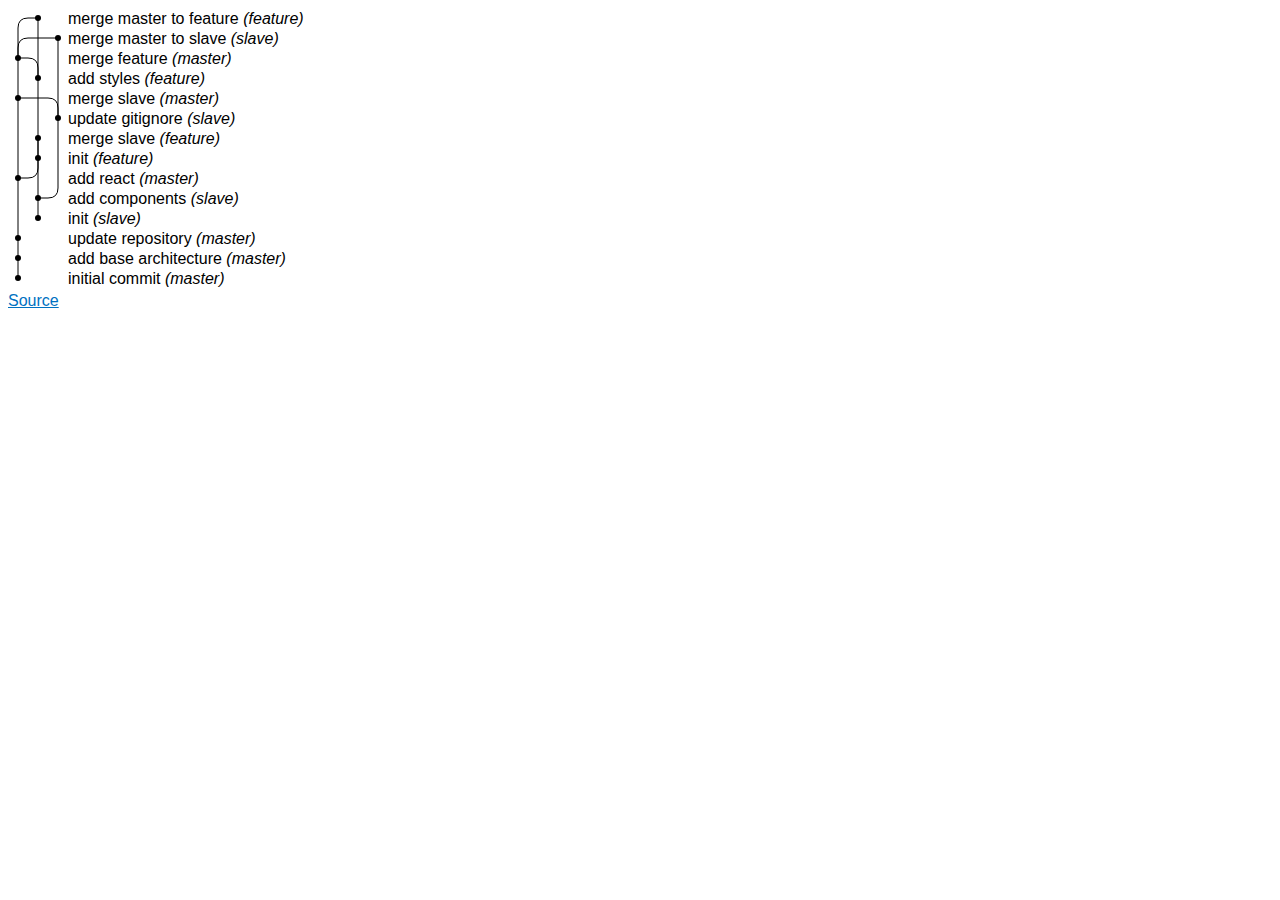
<file: Example/wwwroot/index.html>
<!DOCTYPE html>
<html lang="en">

<head>
    <meta charset="utf-8" />
    <meta name="viewport" content="width=device-width, initial-scale=1.0, maximum-scale=1.0, user-scalable=no" />
    <title>Example</title>
    <base href="/" />
    <link href="app.css" rel="stylesheet" />
    <link href="Example.styles.css" rel="stylesheet" />
</head>

<body>
    <div id="app">
        <svg class="loading-progress">
            <circle r="40%" cx="50%" cy="50%" />
            <circle r="40%" cx="50%" cy="50%" />
        </svg>
        <div class="loading-progress-text"></div>
    </div>

    <div id="blazor-error-ui">
        An unhandled error has occurred.
        <a href="" class="reload">Reload</a>
        <a class="dismiss">🗙</a>
    </div>
    <script src="_framework/blazor.webassembly.js"></script>
</body>

</html>
</file>
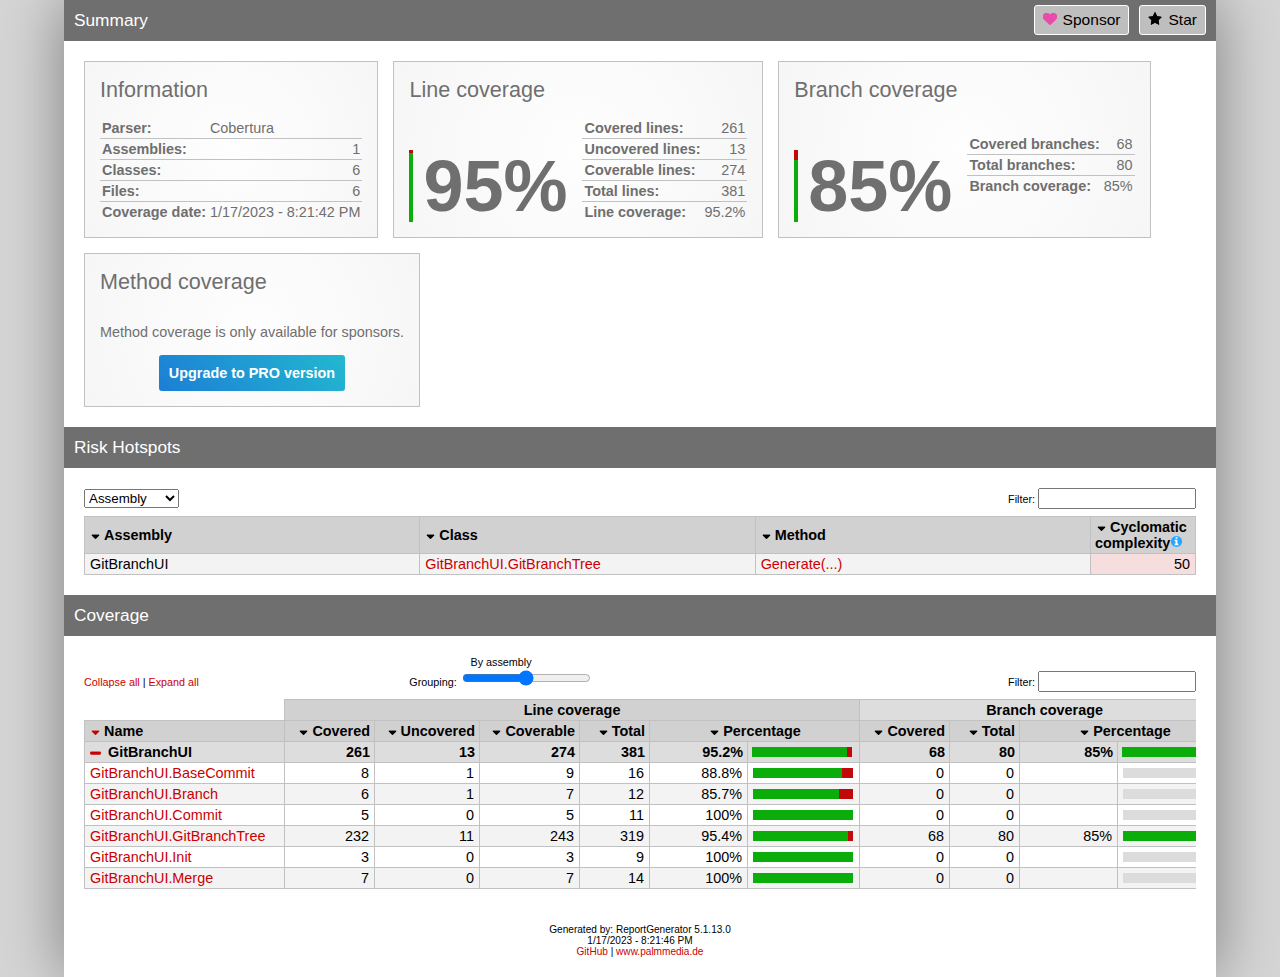
<file: GitBranchUI.Tests/coveragereport/index.htm>
<!DOCTYPE html>
<html>
<head>
<meta charset="utf-8" />
<meta name="viewport" content="width=device-width, initial-scale=1.0" />
<meta http-equiv="X-UA-Compatible" content="IE=EDGE,chrome=1" />
<link href="[data-uri]" rel="icon" type="image/x-icon" />
<title>Summary - Coverage Report</title>
<link rel="stylesheet" type="text/css" href="report.css" />
</head><body><div class="container"><div class="containerleft">
<h1>Summary<a class="button" href="https://github.com/danielpalme/ReportGenerator" title="Star on GitHub"><i class="icon-star"></i>Star</a><a class="button" href="https://github.com/sponsors/danielpalme" title="Become a sponsor"><i class="icon-sponsor"></i>Sponsor</a></h1>
<div class="card-group">
<div class="card">
<div class="card-header">Information</div>
<div class="card-body">
<div class="table">
<table>
<tr>
<th>Parser:</th>
<td class="limit-width " title="Cobertura">Cobertura</td>
</tr>
<tr>
<th>Assemblies:</th>
<td class="limit-width right" title="1">1</td>
</tr>
<tr>
<th>Classes:</th>
<td class="limit-width right" title="6">6</td>
</tr>
<tr>
<th>Files:</th>
<td class="limit-width right" title="6">6</td>
</tr>
<tr>
<th>Coverage date:</th>
<td class="limit-width " title="1/17/2023 - 8:21:42 PM">1/17/2023 - 8:21:42 PM</td>
</tr>
</table>
</div>
</div>
</div>
<div class="card">
<div class="card-header">Line coverage</div>
<div class="card-body">
<div class="large cardpercentagebar cardpercentagebar5">95%</div>
<div class="table">
<table>
<tr>
<th>Covered lines:</th>
<td class="limit-width right" title="261">261</td>
</tr>
<tr>
<th>Uncovered lines:</th>
<td class="limit-width right" title="13">13</td>
</tr>
<tr>
<th>Coverable lines:</th>
<td class="limit-width right" title="274">274</td>
</tr>
<tr>
<th>Total lines:</th>
<td class="limit-width right" title="381">381</td>
</tr>
<tr>
<th>Line coverage:</th>
<td class="limit-width right" title="261 of 274">95.2%</td>
</tr>
</table>
</div>
</div>
</div>
<div class="card">
<div class="card-header">Branch coverage</div>
<div class="card-body">
<div class="large cardpercentagebar cardpercentagebar15">85%</div>
<div class="table">
<table>
<tr>
<th>Covered branches:</th>
<td class="limit-width right" title="68">68</td>
</tr>
<tr>
<th>Total branches:</th>
<td class="limit-width right" title="80">80</td>
</tr>
<tr>
<th>Branch coverage:</th>
<td class="limit-width right" title="68 of 80">85%</td>
</tr>
</table>
</div>
</div>
</div>
<div class="card">
<div class="card-header">Method coverage</div>
<div class="card-body">
<div class="center">
<p>Method coverage is only available for sponsors.</p>
<a class="pro-button" href="https://reportgenerator.io/pro" target="_blank">Upgrade to PRO version</a>
</div>
</div>
</div>
</div>
<h1>Risk Hotspots</h1>
<risk-hotspots>
<div class="table-responsive">
<table class="overview table-fixed stripped">
<colgroup>
<col />
<col />
<col />
<col class="column105" />
</colgroup>
<thead><tr><th>Assembly</th>
<th>Class</th>
<th>Method</th>
<th>Cyclomatic complexity <a href="https://en.wikipedia.org/wiki/Cyclomatic_complexity"><i class="icon-info-circled"></i></a></th>
</tr></thead>
<tbody>
<tr>
<td>GitBranchUI</td>
<td><a href="GitBranchUI_GitBranchTree.html">GitBranchUI.GitBranchTree</a></td>
<td title="Generate(System.Collections.Generic.IEnumerable`1&lt;GitBranchUI.BaseCommit&gt;)"><a href="GitBranchUI_GitBranchTree.html#file0_line108">Generate(...)</a></td><td class="lightred right">50</td>
</tr>
</tbody>
</table>
</div>
</risk-hotspots>
<h1>Coverage</h1>
<coverage-info>
<div class="table-responsive">
<table class="overview table-fixed stripped">
<colgroup>
<col class="column-min-200" />
<col class="column90" />
<col class="column105" />
<col class="column100" />
<col class="column70" />
<col class="column60" />
<col class="column112" />
<col class="column90" />
<col class="column70" />
<col class="column60" />
<col class="column112" />
</colgroup>
<thead>
<tr class="header"><th></th><th colspan="6" class="center">Line coverage</th><th colspan="4" class="center">Branch coverage</th></tr>
<tr><th>Name</th><th class="right">Covered</th><th class="right">Uncovered</th><th class="right">Coverable</th><th class="right">Total</th><th class="center" colspan="2">Percentage</th><th class="right">Covered</th><th class="right">Total</th><th class="center" colspan="2">Percentage</th></tr></thead>
<tbody>
<tr><th>GitBranchUI</th><th class="right">261</th><th class="right">13</th><th class="right">274</th><th class="right">381</th><th title="LineCoverage: 261/274" class="right">95.2%</th><th><table class="coverage"><tr><td class="green covered95">&nbsp;</td><td class="red covered5">&nbsp;</td></tr></table></th><th class="right">68</th><th class="right">80</th><th class="right" title="68/80">85%</th><th><table class="coverage"><tr><td class="green covered85">&nbsp;</td><td class="red covered15">&nbsp;</td></tr></table></th></tr>
<tr><td><a href="GitBranchUI_BaseCommit.html">GitBranchUI.BaseCommit</a></td><td class="right">8</td><td class="right">1</td><td class="right">9</td><td class="right">16</td><td title="LineCoverage: 8/9" class="right">88.8%</td><td><table class="coverage"><tr><td class="green covered89">&nbsp;</td><td class="red covered11">&nbsp;</td></tr></table></td><td class="right">0</td><td class="right">0</td><td class="right" title="-"></td><td><table class="coverage"><tr><td class="gray covered100">&nbsp;</td></tr></table></td></tr>
<tr><td><a href="GitBranchUI_Branch.html">GitBranchUI.Branch</a></td><td class="right">6</td><td class="right">1</td><td class="right">7</td><td class="right">12</td><td title="LineCoverage: 6/7" class="right">85.7%</td><td><table class="coverage"><tr><td class="green covered86">&nbsp;</td><td class="red covered14">&nbsp;</td></tr></table></td><td class="right">0</td><td class="right">0</td><td class="right" title="-"></td><td><table class="coverage"><tr><td class="gray covered100">&nbsp;</td></tr></table></td></tr>
<tr><td><a href="GitBranchUI_Commit.html">GitBranchUI.Commit</a></td><td class="right">5</td><td class="right">0</td><td class="right">5</td><td class="right">11</td><td title="LineCoverage: 5/5" class="right">100%</td><td><table class="coverage"><tr><td class="green covered100">&nbsp;</td></tr></table></td><td class="right">0</td><td class="right">0</td><td class="right" title="-"></td><td><table class="coverage"><tr><td class="gray covered100">&nbsp;</td></tr></table></td></tr>
<tr><td><a href="GitBranchUI_GitBranchTree.html">GitBranchUI.GitBranchTree</a></td><td class="right">232</td><td class="right">11</td><td class="right">243</td><td class="right">319</td><td title="LineCoverage: 232/243" class="right">95.4%</td><td><table class="coverage"><tr><td class="green covered95">&nbsp;</td><td class="red covered5">&nbsp;</td></tr></table></td><td class="right">68</td><td class="right">80</td><td class="right" title="68/80">85%</td><td><table class="coverage"><tr><td class="green covered85">&nbsp;</td><td class="red covered15">&nbsp;</td></tr></table></td></tr>
<tr><td><a href="GitBranchUI_Init.html">GitBranchUI.Init</a></td><td class="right">3</td><td class="right">0</td><td class="right">3</td><td class="right">9</td><td title="LineCoverage: 3/3" class="right">100%</td><td><table class="coverage"><tr><td class="green covered100">&nbsp;</td></tr></table></td><td class="right">0</td><td class="right">0</td><td class="right" title="-"></td><td><table class="coverage"><tr><td class="gray covered100">&nbsp;</td></tr></table></td></tr>
<tr><td><a href="GitBranchUI_Merge.html">GitBranchUI.Merge</a></td><td class="right">7</td><td class="right">0</td><td class="right">7</td><td class="right">14</td><td title="LineCoverage: 7/7" class="right">100%</td><td><table class="coverage"><tr><td class="green covered100">&nbsp;</td></tr></table></td><td class="right">0</td><td class="right">0</td><td class="right" title="-"></td><td><table class="coverage"><tr><td class="gray covered100">&nbsp;</td></tr></table></td></tr>
</tbody>
</table>
</div>
</coverage-info>
<div class="footer">Generated by: ReportGenerator 5.1.13.0<br />1/17/2023 - 8:21:46 PM<br /><a href="https://github.com/danielpalme/ReportGenerator">GitHub</a> | <a href="http://www.palmmedia.de">www.palmmedia.de</a></div></div></div>
<script type="text/javascript">
/* <![CDATA[ */
(function() {
    var url = window.location.href;
    var startOfQueryString = url.indexOf('?');
    var queryString = startOfQueryString > -1 ? url.substr(startOfQueryString) : '';

    if (startOfQueryString > -1) {
        var i = 0, href= null;
        var css = document.getElementsByTagName('link');

        for (i = 0; i < css.length; i++) {
            if (css[i].getAttribute('rel') !== 'stylesheet') {
            continue;
            }

            href = css[i].getAttribute('href');

            if (href) {
            css[i].setAttribute('href', href + queryString);
            }
        }

        var links = document.getElementsByTagName('a');

        for (i = 0; i < links.length; i++) {
            href = links[i].getAttribute('href');

            if (href
                && !href.startsWith('http://')
                && !href.startsWith('https://')
                && !href.startsWith('#')
                && href.indexOf('?') === -1) {
            links[i].setAttribute('href', href + queryString);
            }
        }
    }

    var newScript = document.createElement('script');
    newScript.src = 'main.js' + queryString;
    document.getElementsByTagName('body')[0].appendChild(newScript);
})();
/* ]]> */ 
</script>
</body></html>
</file>
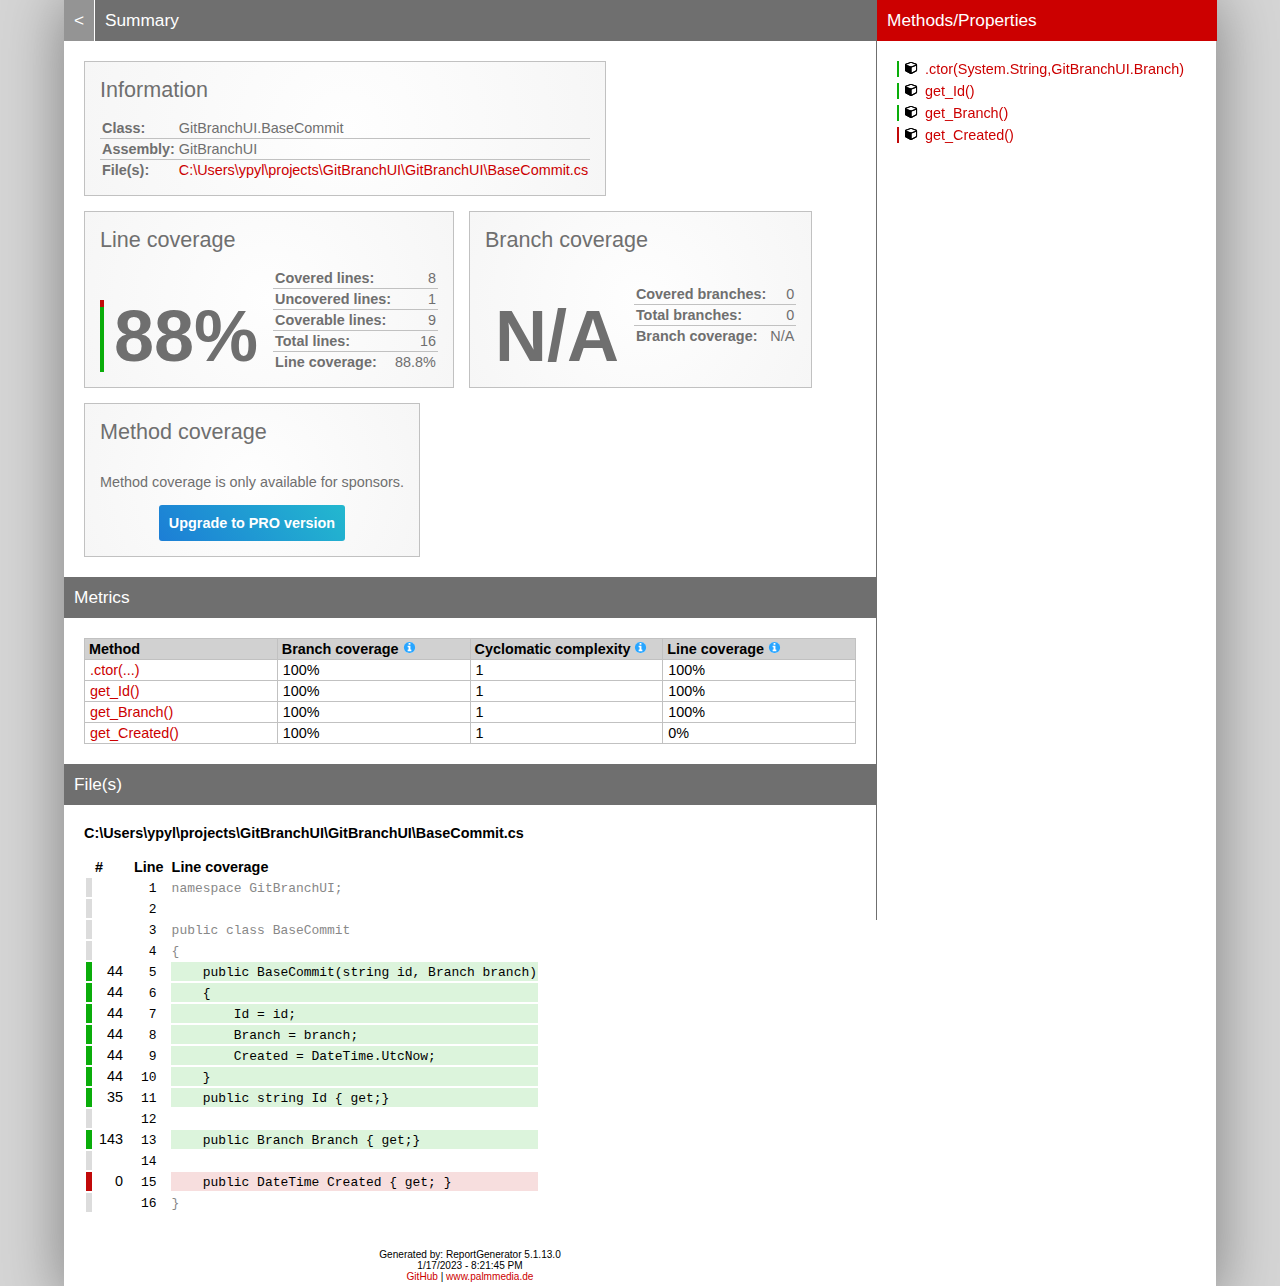
<file: GitBranchUI.Tests/coveragereport/GitBranchUI_BaseCommit.html>
<!DOCTYPE html>
<html>
<head>
<meta charset="utf-8" />
<meta name="viewport" content="width=device-width, initial-scale=1.0" />
<meta http-equiv="X-UA-Compatible" content="IE=EDGE,chrome=1" />
<link href="[data-uri]" rel="icon" type="image/x-icon" />
<title>GitBranchUI.BaseCommit - Coverage Report</title>
<link rel="stylesheet" type="text/css" href="report.css" />
</head><body><div class="container"><div class="containerleft">
<h1><a href="index.html" class="back">&lt;</a> Summary</h1>
<div class="card-group">
<div class="card">
<div class="card-header">Information</div>
<div class="card-body">
<div class="table">
<table>
<tr>
<th>Class:</th>
<td class="limit-width " title="GitBranchUI.BaseCommit">GitBranchUI.BaseCommit</td>
</tr>
<tr>
<th>Assembly:</th>
<td class="limit-width " title="GitBranchUI">GitBranchUI</td>
</tr>
<tr>
<th>File(s):</th>
<td class="overflow-wrap"><a href="#CUsersypylprojectsGitBranchUIGitBranchUIBaseCommitcs" class="navigatetohash">C:\Users\ypyl\projects\GitBranchUI\GitBranchUI\BaseCommit.cs</a></td>
</tr>
</table>
</div>
</div>
</div>
</div>
<div class="card-group">
<div class="card">
<div class="card-header">Line coverage</div>
<div class="card-body">
<div class="large cardpercentagebar cardpercentagebar11">88%</div>
<div class="table">
<table>
<tr>
<th>Covered lines:</th>
<td class="limit-width right" title="8">8</td>
</tr>
<tr>
<th>Uncovered lines:</th>
<td class="limit-width right" title="1">1</td>
</tr>
<tr>
<th>Coverable lines:</th>
<td class="limit-width right" title="9">9</td>
</tr>
<tr>
<th>Total lines:</th>
<td class="limit-width right" title="16">16</td>
</tr>
<tr>
<th>Line coverage:</th>
<td class="limit-width right" title="8 of 9">88.8%</td>
</tr>
</table>
</div>
</div>
</div>
<div class="card">
<div class="card-header">Branch coverage</div>
<div class="card-body">
<div class="large">N/A</div>
<div class="table">
<table>
<tr>
<th>Covered branches:</th>
<td class="limit-width right" title="0">0</td>
</tr>
<tr>
<th>Total branches:</th>
<td class="limit-width right" title="0">0</td>
</tr>
<tr>
<th>Branch coverage:</th>
<td class="limit-width right" title="N/A">N/A</td>
</tr>
</table>
</div>
</div>
</div>
<div class="card">
<div class="card-header">Method coverage</div>
<div class="card-body">
<div class="center">
<p>Method coverage is only available for sponsors.</p>
<a class="pro-button" href="https://reportgenerator.io/pro" target="_blank">Upgrade to PRO version</a>
</div>
</div>
</div>
</div>
<h1>Metrics</h1>
<div class="table-responsive">
<table class="overview table-fixed">
<thead><tr><th>Method</th><th>Branch coverage <a href="https://en.wikipedia.org/wiki/Code_coverage"><i class="icon-info-circled"></i></a></th><th>Cyclomatic complexity <a href="https://en.wikipedia.org/wiki/Cyclomatic_complexity"><i class="icon-info-circled"></i></a></th><th>Line coverage <a href="https://en.wikipedia.org/wiki/Code_coverage"><i class="icon-info-circled"></i></a></th></tr></thead>
<tbody>
<tr><td title=".ctor(System.String,GitBranchUI.Branch)"><a href="#file0_line5" class="navigatetohash">.ctor(...)</a></td><td>100%</td><td>1</td><td>100%</td></tr>
<tr><td title="get_Id()"><a href="#file0_line11" class="navigatetohash">get_Id()</a></td><td>100%</td><td>1</td><td>100%</td></tr>
<tr><td title="get_Branch()"><a href="#file0_line13" class="navigatetohash">get_Branch()</a></td><td>100%</td><td>1</td><td>100%</td></tr>
<tr><td title="get_Created()"><a href="#file0_line15" class="navigatetohash">get_Created()</a></td><td>100%</td><td>1</td><td>0%</td></tr>
</tbody>
</table>
</div>
<h1>File(s)</h1>
<h2 id="CUsersypylprojectsGitBranchUIGitBranchUIBaseCommitcs">C:\Users\ypyl\projects\GitBranchUI\GitBranchUI\BaseCommit.cs</h2>
<div class="table-responsive">
<table class="lineAnalysis">
<thead><tr><th></th><th>#</th><th>Line</th><th></th><th>Line coverage</th></tr></thead>
<tbody>
<tr class="" title="Not coverable" data-coverage="{'AllTestMethods': {'VC': '', 'LVS': 'gray'}}"><td class="gray">&nbsp;</td><td class="leftmargin rightmargin right"></td><td class="rightmargin right"><a id="file0_line1"></a><code>1</code></td><td></td><td class="lightgray"><code>namespace&nbsp;GitBranchUI;</code></td></tr>
<tr class="" title="Not coverable" data-coverage="{'AllTestMethods': {'VC': '', 'LVS': 'gray'}}"><td class="gray">&nbsp;</td><td class="leftmargin rightmargin right"></td><td class="rightmargin right"><a id="file0_line2"></a><code>2</code></td><td></td><td class="lightgray"><code></code></td></tr>
<tr class="" title="Not coverable" data-coverage="{'AllTestMethods': {'VC': '', 'LVS': 'gray'}}"><td class="gray">&nbsp;</td><td class="leftmargin rightmargin right"></td><td class="rightmargin right"><a id="file0_line3"></a><code>3</code></td><td></td><td class="lightgray"><code>public&nbsp;class&nbsp;BaseCommit</code></td></tr>
<tr class="" title="Not coverable" data-coverage="{'AllTestMethods': {'VC': '', 'LVS': 'gray'}}"><td class="gray">&nbsp;</td><td class="leftmargin rightmargin right"></td><td class="rightmargin right"><a id="file0_line4"></a><code>4</code></td><td></td><td class="lightgray"><code>{</code></td></tr>
<tr class="coverableline" title="Covered (44 visits)" data-coverage="{'AllTestMethods': {'VC': '44', 'LVS': 'green'}}"><td class="green">&nbsp;</td><td class="leftmargin rightmargin right">44</td><td class="rightmargin right"><a id="file0_line5"></a><code>5</code></td><td></td><td class="lightgreen"><code>&nbsp;&nbsp;&nbsp;&nbsp;public&nbsp;BaseCommit(string&nbsp;id,&nbsp;Branch&nbsp;branch)</code></td></tr>
<tr class="coverableline" title="Covered (44 visits)" data-coverage="{'AllTestMethods': {'VC': '44', 'LVS': 'green'}}"><td class="green">&nbsp;</td><td class="leftmargin rightmargin right">44</td><td class="rightmargin right"><a id="file0_line6"></a><code>6</code></td><td></td><td class="lightgreen"><code>&nbsp;&nbsp;&nbsp;&nbsp;{</code></td></tr>
<tr class="coverableline" title="Covered (44 visits)" data-coverage="{'AllTestMethods': {'VC': '44', 'LVS': 'green'}}"><td class="green">&nbsp;</td><td class="leftmargin rightmargin right">44</td><td class="rightmargin right"><a id="file0_line7"></a><code>7</code></td><td></td><td class="lightgreen"><code>&nbsp;&nbsp;&nbsp;&nbsp;&nbsp;&nbsp;&nbsp;&nbsp;Id&nbsp;=&nbsp;id;</code></td></tr>
<tr class="coverableline" title="Covered (44 visits)" data-coverage="{'AllTestMethods': {'VC': '44', 'LVS': 'green'}}"><td class="green">&nbsp;</td><td class="leftmargin rightmargin right">44</td><td class="rightmargin right"><a id="file0_line8"></a><code>8</code></td><td></td><td class="lightgreen"><code>&nbsp;&nbsp;&nbsp;&nbsp;&nbsp;&nbsp;&nbsp;&nbsp;Branch&nbsp;=&nbsp;branch;</code></td></tr>
<tr class="coverableline" title="Covered (44 visits)" data-coverage="{'AllTestMethods': {'VC': '44', 'LVS': 'green'}}"><td class="green">&nbsp;</td><td class="leftmargin rightmargin right">44</td><td class="rightmargin right"><a id="file0_line9"></a><code>9</code></td><td></td><td class="lightgreen"><code>&nbsp;&nbsp;&nbsp;&nbsp;&nbsp;&nbsp;&nbsp;&nbsp;Created&nbsp;=&nbsp;DateTime.UtcNow;</code></td></tr>
<tr class="coverableline" title="Covered (44 visits)" data-coverage="{'AllTestMethods': {'VC': '44', 'LVS': 'green'}}"><td class="green">&nbsp;</td><td class="leftmargin rightmargin right">44</td><td class="rightmargin right"><a id="file0_line10"></a><code>10</code></td><td></td><td class="lightgreen"><code>&nbsp;&nbsp;&nbsp;&nbsp;}</code></td></tr>
<tr class="coverableline" title="Covered (35 visits)" data-coverage="{'AllTestMethods': {'VC': '35', 'LVS': 'green'}}"><td class="green">&nbsp;</td><td class="leftmargin rightmargin right">35</td><td class="rightmargin right"><a id="file0_line11"></a><code>11</code></td><td></td><td class="lightgreen"><code>&nbsp;&nbsp;&nbsp;&nbsp;public&nbsp;string&nbsp;Id&nbsp;{&nbsp;get;}</code></td></tr>
<tr class="" title="Not coverable" data-coverage="{'AllTestMethods': {'VC': '', 'LVS': 'gray'}}"><td class="gray">&nbsp;</td><td class="leftmargin rightmargin right"></td><td class="rightmargin right"><a id="file0_line12"></a><code>12</code></td><td></td><td class="lightgray"><code></code></td></tr>
<tr class="coverableline" title="Covered (143 visits)" data-coverage="{'AllTestMethods': {'VC': '143', 'LVS': 'green'}}"><td class="green">&nbsp;</td><td class="leftmargin rightmargin right">143</td><td class="rightmargin right"><a id="file0_line13"></a><code>13</code></td><td></td><td class="lightgreen"><code>&nbsp;&nbsp;&nbsp;&nbsp;public&nbsp;Branch&nbsp;Branch&nbsp;{&nbsp;get;}</code></td></tr>
<tr class="" title="Not coverable" data-coverage="{'AllTestMethods': {'VC': '', 'LVS': 'gray'}}"><td class="gray">&nbsp;</td><td class="leftmargin rightmargin right"></td><td class="rightmargin right"><a id="file0_line14"></a><code>14</code></td><td></td><td class="lightgray"><code></code></td></tr>
<tr class="coverableline" title="Not covered (0 visits)" data-coverage="{'AllTestMethods': {'VC': '0', 'LVS': 'red'}}"><td class="red">&nbsp;</td><td class="leftmargin rightmargin right">0</td><td class="rightmargin right"><a id="file0_line15"></a><code>15</code></td><td></td><td class="lightred"><code>&nbsp;&nbsp;&nbsp;&nbsp;public&nbsp;DateTime&nbsp;Created&nbsp;{&nbsp;get;&nbsp;}</code></td></tr>
<tr class="" title="Not coverable" data-coverage="{'AllTestMethods': {'VC': '', 'LVS': 'gray'}}"><td class="gray">&nbsp;</td><td class="leftmargin rightmargin right"></td><td class="rightmargin right"><a id="file0_line16"></a><code>16</code></td><td></td><td class="lightgray"><code>}</code></td></tr>
</tbody>
</table>
</div>
<div class="footer">Generated by: ReportGenerator 5.1.13.0<br />1/17/2023 - 8:21:45 PM<br /><a href="https://github.com/danielpalme/ReportGenerator">GitHub</a> | <a href="http://www.palmmedia.de">www.palmmedia.de</a></div></div>
<div class="containerright">
<div class="containerrightfixed">
<h1>Methods/Properties</h1>
<a href="#file0_line5" class="navigatetohash percentagebar percentagebar100" title="Line coverage: 100% - .ctor(System.String,GitBranchUI.Branch)"><i class="icon-cube"></i>.ctor(System.String,GitBranchUI.Branch)</a><br />
<a href="#file0_line11" class="navigatetohash percentagebar percentagebar100" title="Line coverage: 100% - get_Id()"><i class="icon-cube"></i>get_Id()</a><br />
<a href="#file0_line13" class="navigatetohash percentagebar percentagebar100" title="Line coverage: 100% - get_Branch()"><i class="icon-cube"></i>get_Branch()</a><br />
<a href="#file0_line15" class="navigatetohash percentagebar percentagebar0" title="Line coverage: 0% - get_Created()"><i class="icon-cube"></i>get_Created()</a><br />
<br/></div>
</div></div>
<script type="text/javascript">
/* <![CDATA[ */
(function() {
    var url = window.location.href;
    var startOfQueryString = url.indexOf('?');
    var queryString = startOfQueryString > -1 ? url.substr(startOfQueryString) : '';

    if (startOfQueryString > -1) {
        var i = 0, href= null;
        var css = document.getElementsByTagName('link');

        for (i = 0; i < css.length; i++) {
            if (css[i].getAttribute('rel') !== 'stylesheet') {
            continue;
            }

            href = css[i].getAttribute('href');

            if (href) {
            css[i].setAttribute('href', href + queryString);
            }
        }

        var links = document.getElementsByTagName('a');

        for (i = 0; i < links.length; i++) {
            href = links[i].getAttribute('href');

            if (href
                && !href.startsWith('http://')
                && !href.startsWith('https://')
                && !href.startsWith('#')
                && href.indexOf('?') === -1) {
            links[i].setAttribute('href', href + queryString);
            }
        }
    }

    var newScript = document.createElement('script');
    newScript.src = 'class.js' + queryString;
    document.getElementsByTagName('body')[0].appendChild(newScript);
})();
/* ]]> */ 
</script>
</body></html>
</file>
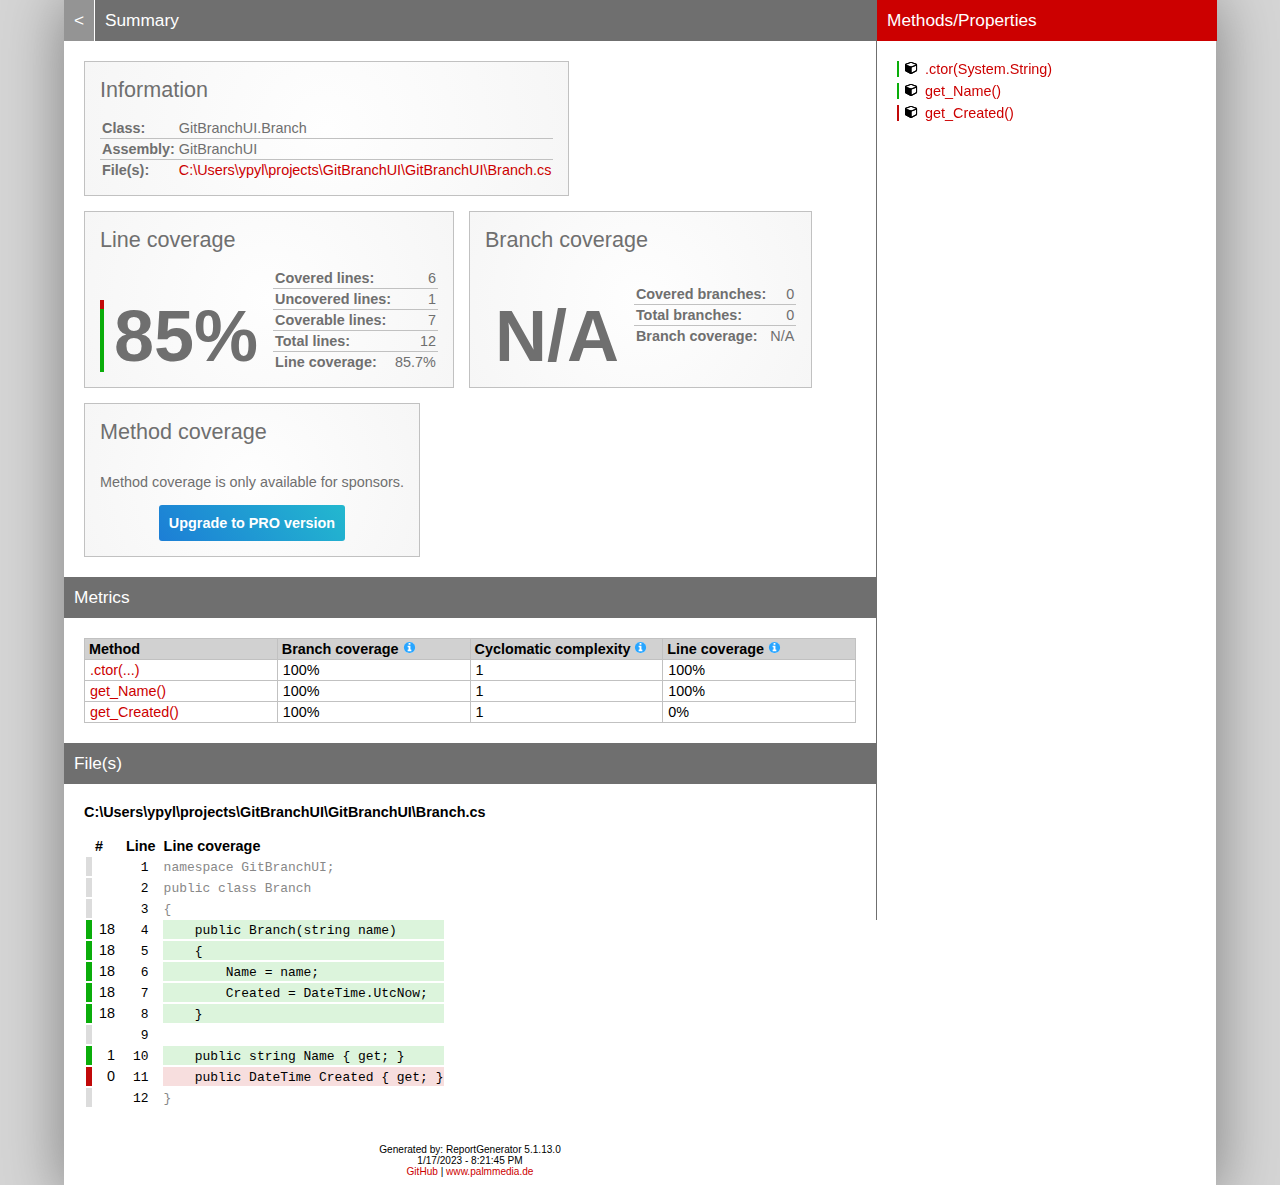
<file: GitBranchUI.Tests/coveragereport/GitBranchUI_Branch.html>
<!DOCTYPE html>
<html>
<head>
<meta charset="utf-8" />
<meta name="viewport" content="width=device-width, initial-scale=1.0" />
<meta http-equiv="X-UA-Compatible" content="IE=EDGE,chrome=1" />
<link href="[data-uri]" rel="icon" type="image/x-icon" />
<title>GitBranchUI.Branch - Coverage Report</title>
<link rel="stylesheet" type="text/css" href="report.css" />
</head><body><div class="container"><div class="containerleft">
<h1><a href="index.html" class="back">&lt;</a> Summary</h1>
<div class="card-group">
<div class="card">
<div class="card-header">Information</div>
<div class="card-body">
<div class="table">
<table>
<tr>
<th>Class:</th>
<td class="limit-width " title="GitBranchUI.Branch">GitBranchUI.Branch</td>
</tr>
<tr>
<th>Assembly:</th>
<td class="limit-width " title="GitBranchUI">GitBranchUI</td>
</tr>
<tr>
<th>File(s):</th>
<td class="overflow-wrap"><a href="#CUsersypylprojectsGitBranchUIGitBranchUIBranchcs" class="navigatetohash">C:\Users\ypyl\projects\GitBranchUI\GitBranchUI\Branch.cs</a></td>
</tr>
</table>
</div>
</div>
</div>
</div>
<div class="card-group">
<div class="card">
<div class="card-header">Line coverage</div>
<div class="card-body">
<div class="large cardpercentagebar cardpercentagebar14">85%</div>
<div class="table">
<table>
<tr>
<th>Covered lines:</th>
<td class="limit-width right" title="6">6</td>
</tr>
<tr>
<th>Uncovered lines:</th>
<td class="limit-width right" title="1">1</td>
</tr>
<tr>
<th>Coverable lines:</th>
<td class="limit-width right" title="7">7</td>
</tr>
<tr>
<th>Total lines:</th>
<td class="limit-width right" title="12">12</td>
</tr>
<tr>
<th>Line coverage:</th>
<td class="limit-width right" title="6 of 7">85.7%</td>
</tr>
</table>
</div>
</div>
</div>
<div class="card">
<div class="card-header">Branch coverage</div>
<div class="card-body">
<div class="large">N/A</div>
<div class="table">
<table>
<tr>
<th>Covered branches:</th>
<td class="limit-width right" title="0">0</td>
</tr>
<tr>
<th>Total branches:</th>
<td class="limit-width right" title="0">0</td>
</tr>
<tr>
<th>Branch coverage:</th>
<td class="limit-width right" title="N/A">N/A</td>
</tr>
</table>
</div>
</div>
</div>
<div class="card">
<div class="card-header">Method coverage</div>
<div class="card-body">
<div class="center">
<p>Method coverage is only available for sponsors.</p>
<a class="pro-button" href="https://reportgenerator.io/pro" target="_blank">Upgrade to PRO version</a>
</div>
</div>
</div>
</div>
<h1>Metrics</h1>
<div class="table-responsive">
<table class="overview table-fixed">
<thead><tr><th>Method</th><th>Branch coverage <a href="https://en.wikipedia.org/wiki/Code_coverage"><i class="icon-info-circled"></i></a></th><th>Cyclomatic complexity <a href="https://en.wikipedia.org/wiki/Cyclomatic_complexity"><i class="icon-info-circled"></i></a></th><th>Line coverage <a href="https://en.wikipedia.org/wiki/Code_coverage"><i class="icon-info-circled"></i></a></th></tr></thead>
<tbody>
<tr><td title=".ctor(System.String)"><a href="#file0_line4" class="navigatetohash">.ctor(...)</a></td><td>100%</td><td>1</td><td>100%</td></tr>
<tr><td title="get_Name()"><a href="#file0_line10" class="navigatetohash">get_Name()</a></td><td>100%</td><td>1</td><td>100%</td></tr>
<tr><td title="get_Created()"><a href="#file0_line11" class="navigatetohash">get_Created()</a></td><td>100%</td><td>1</td><td>0%</td></tr>
</tbody>
</table>
</div>
<h1>File(s)</h1>
<h2 id="CUsersypylprojectsGitBranchUIGitBranchUIBranchcs">C:\Users\ypyl\projects\GitBranchUI\GitBranchUI\Branch.cs</h2>
<div class="table-responsive">
<table class="lineAnalysis">
<thead><tr><th></th><th>#</th><th>Line</th><th></th><th>Line coverage</th></tr></thead>
<tbody>
<tr class="" title="Not coverable" data-coverage="{'AllTestMethods': {'VC': '', 'LVS': 'gray'}}"><td class="gray">&nbsp;</td><td class="leftmargin rightmargin right"></td><td class="rightmargin right"><a id="file0_line1"></a><code>1</code></td><td></td><td class="lightgray"><code>namespace&nbsp;GitBranchUI;</code></td></tr>
<tr class="" title="Not coverable" data-coverage="{'AllTestMethods': {'VC': '', 'LVS': 'gray'}}"><td class="gray">&nbsp;</td><td class="leftmargin rightmargin right"></td><td class="rightmargin right"><a id="file0_line2"></a><code>2</code></td><td></td><td class="lightgray"><code>public&nbsp;class&nbsp;Branch</code></td></tr>
<tr class="" title="Not coverable" data-coverage="{'AllTestMethods': {'VC': '', 'LVS': 'gray'}}"><td class="gray">&nbsp;</td><td class="leftmargin rightmargin right"></td><td class="rightmargin right"><a id="file0_line3"></a><code>3</code></td><td></td><td class="lightgray"><code>{</code></td></tr>
<tr class="coverableline" title="Covered (18 visits)" data-coverage="{'AllTestMethods': {'VC': '18', 'LVS': 'green'}}"><td class="green">&nbsp;</td><td class="leftmargin rightmargin right">18</td><td class="rightmargin right"><a id="file0_line4"></a><code>4</code></td><td></td><td class="lightgreen"><code>&nbsp;&nbsp;&nbsp;&nbsp;public&nbsp;Branch(string&nbsp;name)</code></td></tr>
<tr class="coverableline" title="Covered (18 visits)" data-coverage="{'AllTestMethods': {'VC': '18', 'LVS': 'green'}}"><td class="green">&nbsp;</td><td class="leftmargin rightmargin right">18</td><td class="rightmargin right"><a id="file0_line5"></a><code>5</code></td><td></td><td class="lightgreen"><code>&nbsp;&nbsp;&nbsp;&nbsp;{</code></td></tr>
<tr class="coverableline" title="Covered (18 visits)" data-coverage="{'AllTestMethods': {'VC': '18', 'LVS': 'green'}}"><td class="green">&nbsp;</td><td class="leftmargin rightmargin right">18</td><td class="rightmargin right"><a id="file0_line6"></a><code>6</code></td><td></td><td class="lightgreen"><code>&nbsp;&nbsp;&nbsp;&nbsp;&nbsp;&nbsp;&nbsp;&nbsp;Name&nbsp;=&nbsp;name;</code></td></tr>
<tr class="coverableline" title="Covered (18 visits)" data-coverage="{'AllTestMethods': {'VC': '18', 'LVS': 'green'}}"><td class="green">&nbsp;</td><td class="leftmargin rightmargin right">18</td><td class="rightmargin right"><a id="file0_line7"></a><code>7</code></td><td></td><td class="lightgreen"><code>&nbsp;&nbsp;&nbsp;&nbsp;&nbsp;&nbsp;&nbsp;&nbsp;Created&nbsp;=&nbsp;DateTime.UtcNow;</code></td></tr>
<tr class="coverableline" title="Covered (18 visits)" data-coverage="{'AllTestMethods': {'VC': '18', 'LVS': 'green'}}"><td class="green">&nbsp;</td><td class="leftmargin rightmargin right">18</td><td class="rightmargin right"><a id="file0_line8"></a><code>8</code></td><td></td><td class="lightgreen"><code>&nbsp;&nbsp;&nbsp;&nbsp;}</code></td></tr>
<tr class="" title="Not coverable" data-coverage="{'AllTestMethods': {'VC': '', 'LVS': 'gray'}}"><td class="gray">&nbsp;</td><td class="leftmargin rightmargin right"></td><td class="rightmargin right"><a id="file0_line9"></a><code>9</code></td><td></td><td class="lightgray"><code></code></td></tr>
<tr class="coverableline" title="Covered (1 visits)" data-coverage="{'AllTestMethods': {'VC': '1', 'LVS': 'green'}}"><td class="green">&nbsp;</td><td class="leftmargin rightmargin right">1</td><td class="rightmargin right"><a id="file0_line10"></a><code>10</code></td><td></td><td class="lightgreen"><code>&nbsp;&nbsp;&nbsp;&nbsp;public&nbsp;string&nbsp;Name&nbsp;{&nbsp;get;&nbsp;}</code></td></tr>
<tr class="coverableline" title="Not covered (0 visits)" data-coverage="{'AllTestMethods': {'VC': '0', 'LVS': 'red'}}"><td class="red">&nbsp;</td><td class="leftmargin rightmargin right">0</td><td class="rightmargin right"><a id="file0_line11"></a><code>11</code></td><td></td><td class="lightred"><code>&nbsp;&nbsp;&nbsp;&nbsp;public&nbsp;DateTime&nbsp;Created&nbsp;{&nbsp;get;&nbsp;}</code></td></tr>
<tr class="" title="Not coverable" data-coverage="{'AllTestMethods': {'VC': '', 'LVS': 'gray'}}"><td class="gray">&nbsp;</td><td class="leftmargin rightmargin right"></td><td class="rightmargin right"><a id="file0_line12"></a><code>12</code></td><td></td><td class="lightgray"><code>}</code></td></tr>
</tbody>
</table>
</div>
<div class="footer">Generated by: ReportGenerator 5.1.13.0<br />1/17/2023 - 8:21:45 PM<br /><a href="https://github.com/danielpalme/ReportGenerator">GitHub</a> | <a href="http://www.palmmedia.de">www.palmmedia.de</a></div></div>
<div class="containerright">
<div class="containerrightfixed">
<h1>Methods/Properties</h1>
<a href="#file0_line4" class="navigatetohash percentagebar percentagebar100" title="Line coverage: 100% - .ctor(System.String)"><i class="icon-cube"></i>.ctor(System.String)</a><br />
<a href="#file0_line10" class="navigatetohash percentagebar percentagebar100" title="Line coverage: 100% - get_Name()"><i class="icon-cube"></i>get_Name()</a><br />
<a href="#file0_line11" class="navigatetohash percentagebar percentagebar0" title="Line coverage: 0% - get_Created()"><i class="icon-cube"></i>get_Created()</a><br />
<br/></div>
</div></div>
<script type="text/javascript">
/* <![CDATA[ */
(function() {
    var url = window.location.href;
    var startOfQueryString = url.indexOf('?');
    var queryString = startOfQueryString > -1 ? url.substr(startOfQueryString) : '';

    if (startOfQueryString > -1) {
        var i = 0, href= null;
        var css = document.getElementsByTagName('link');

        for (i = 0; i < css.length; i++) {
            if (css[i].getAttribute('rel') !== 'stylesheet') {
            continue;
            }

            href = css[i].getAttribute('href');

            if (href) {
            css[i].setAttribute('href', href + queryString);
            }
        }

        var links = document.getElementsByTagName('a');

        for (i = 0; i < links.length; i++) {
            href = links[i].getAttribute('href');

            if (href
                && !href.startsWith('http://')
                && !href.startsWith('https://')
                && !href.startsWith('#')
                && href.indexOf('?') === -1) {
            links[i].setAttribute('href', href + queryString);
            }
        }
    }

    var newScript = document.createElement('script');
    newScript.src = 'class.js' + queryString;
    document.getElementsByTagName('body')[0].appendChild(newScript);
})();
/* ]]> */ 
</script>
</body></html>
</file>
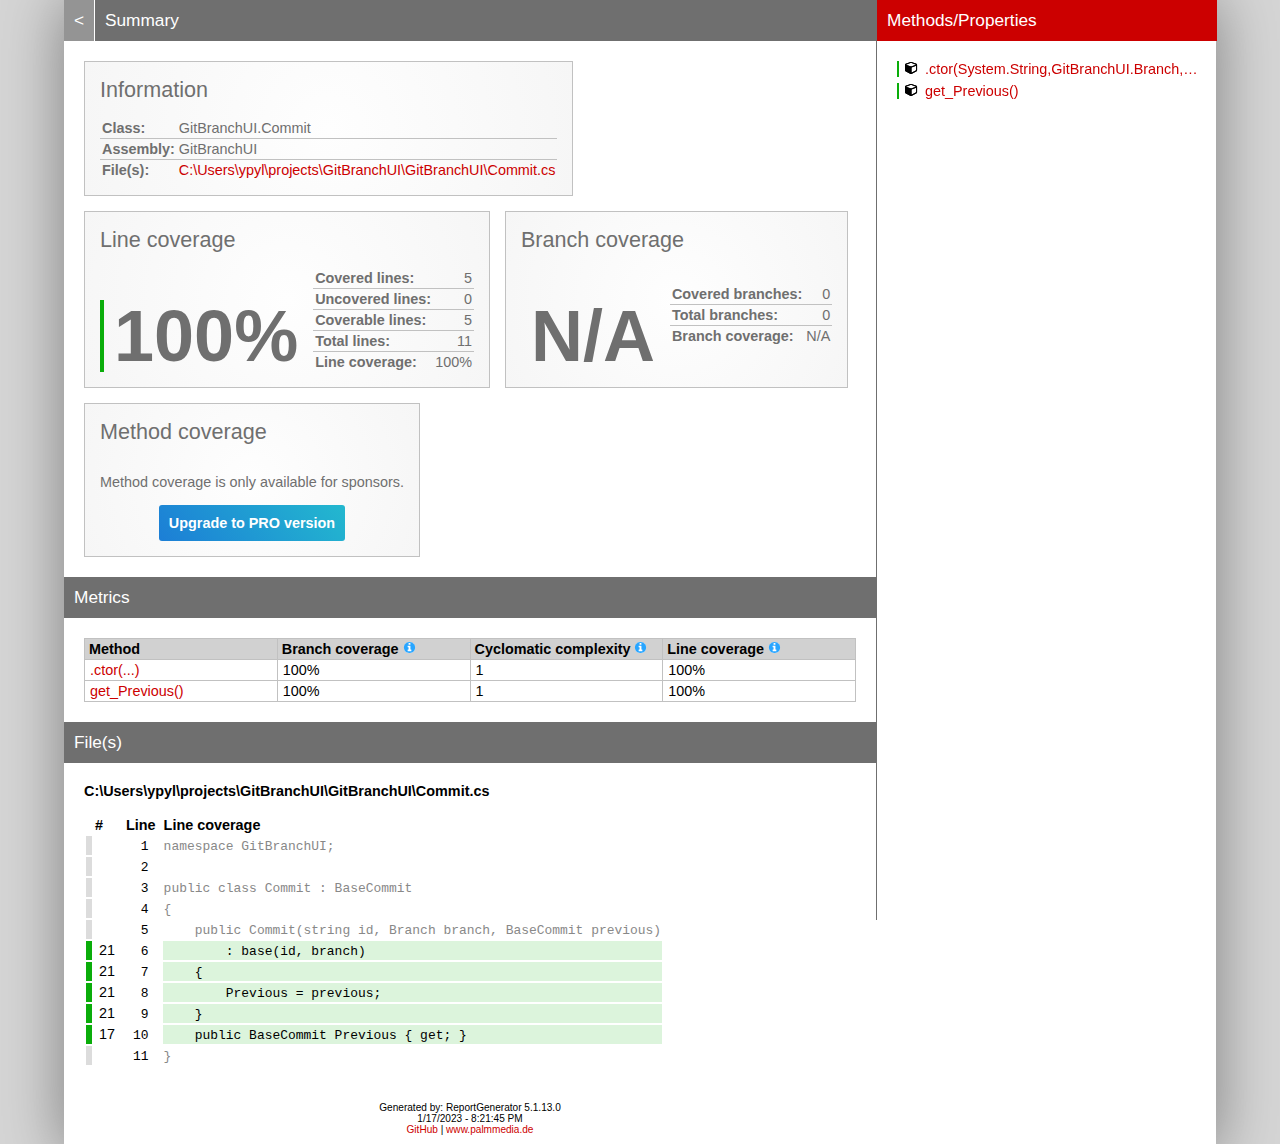
<file: GitBranchUI.Tests/coveragereport/GitBranchUI_Commit.html>
<!DOCTYPE html>
<html>
<head>
<meta charset="utf-8" />
<meta name="viewport" content="width=device-width, initial-scale=1.0" />
<meta http-equiv="X-UA-Compatible" content="IE=EDGE,chrome=1" />
<link href="[data-uri]" rel="icon" type="image/x-icon" />
<title>GitBranchUI.Commit - Coverage Report</title>
<link rel="stylesheet" type="text/css" href="report.css" />
</head><body><div class="container"><div class="containerleft">
<h1><a href="index.html" class="back">&lt;</a> Summary</h1>
<div class="card-group">
<div class="card">
<div class="card-header">Information</div>
<div class="card-body">
<div class="table">
<table>
<tr>
<th>Class:</th>
<td class="limit-width " title="GitBranchUI.Commit">GitBranchUI.Commit</td>
</tr>
<tr>
<th>Assembly:</th>
<td class="limit-width " title="GitBranchUI">GitBranchUI</td>
</tr>
<tr>
<th>File(s):</th>
<td class="overflow-wrap"><a href="#CUsersypylprojectsGitBranchUIGitBranchUICommitcs" class="navigatetohash">C:\Users\ypyl\projects\GitBranchUI\GitBranchUI\Commit.cs</a></td>
</tr>
</table>
</div>
</div>
</div>
</div>
<div class="card-group">
<div class="card">
<div class="card-header">Line coverage</div>
<div class="card-body">
<div class="large cardpercentagebar cardpercentagebar0">100%</div>
<div class="table">
<table>
<tr>
<th>Covered lines:</th>
<td class="limit-width right" title="5">5</td>
</tr>
<tr>
<th>Uncovered lines:</th>
<td class="limit-width right" title="0">0</td>
</tr>
<tr>
<th>Coverable lines:</th>
<td class="limit-width right" title="5">5</td>
</tr>
<tr>
<th>Total lines:</th>
<td class="limit-width right" title="11">11</td>
</tr>
<tr>
<th>Line coverage:</th>
<td class="limit-width right" title="5 of 5">100%</td>
</tr>
</table>
</div>
</div>
</div>
<div class="card">
<div class="card-header">Branch coverage</div>
<div class="card-body">
<div class="large">N/A</div>
<div class="table">
<table>
<tr>
<th>Covered branches:</th>
<td class="limit-width right" title="0">0</td>
</tr>
<tr>
<th>Total branches:</th>
<td class="limit-width right" title="0">0</td>
</tr>
<tr>
<th>Branch coverage:</th>
<td class="limit-width right" title="N/A">N/A</td>
</tr>
</table>
</div>
</div>
</div>
<div class="card">
<div class="card-header">Method coverage</div>
<div class="card-body">
<div class="center">
<p>Method coverage is only available for sponsors.</p>
<a class="pro-button" href="https://reportgenerator.io/pro" target="_blank">Upgrade to PRO version</a>
</div>
</div>
</div>
</div>
<h1>Metrics</h1>
<div class="table-responsive">
<table class="overview table-fixed">
<thead><tr><th>Method</th><th>Branch coverage <a href="https://en.wikipedia.org/wiki/Code_coverage"><i class="icon-info-circled"></i></a></th><th>Cyclomatic complexity <a href="https://en.wikipedia.org/wiki/Cyclomatic_complexity"><i class="icon-info-circled"></i></a></th><th>Line coverage <a href="https://en.wikipedia.org/wiki/Code_coverage"><i class="icon-info-circled"></i></a></th></tr></thead>
<tbody>
<tr><td title=".ctor(System.String,GitBranchUI.Branch,GitBranchUI.BaseCommit)"><a href="#file0_line6" class="navigatetohash">.ctor(...)</a></td><td>100%</td><td>1</td><td>100%</td></tr>
<tr><td title="get_Previous()"><a href="#file0_line10" class="navigatetohash">get_Previous()</a></td><td>100%</td><td>1</td><td>100%</td></tr>
</tbody>
</table>
</div>
<h1>File(s)</h1>
<h2 id="CUsersypylprojectsGitBranchUIGitBranchUICommitcs">C:\Users\ypyl\projects\GitBranchUI\GitBranchUI\Commit.cs</h2>
<div class="table-responsive">
<table class="lineAnalysis">
<thead><tr><th></th><th>#</th><th>Line</th><th></th><th>Line coverage</th></tr></thead>
<tbody>
<tr class="" title="Not coverable" data-coverage="{'AllTestMethods': {'VC': '', 'LVS': 'gray'}}"><td class="gray">&nbsp;</td><td class="leftmargin rightmargin right"></td><td class="rightmargin right"><a id="file0_line1"></a><code>1</code></td><td></td><td class="lightgray"><code>namespace&nbsp;GitBranchUI;</code></td></tr>
<tr class="" title="Not coverable" data-coverage="{'AllTestMethods': {'VC': '', 'LVS': 'gray'}}"><td class="gray">&nbsp;</td><td class="leftmargin rightmargin right"></td><td class="rightmargin right"><a id="file0_line2"></a><code>2</code></td><td></td><td class="lightgray"><code></code></td></tr>
<tr class="" title="Not coverable" data-coverage="{'AllTestMethods': {'VC': '', 'LVS': 'gray'}}"><td class="gray">&nbsp;</td><td class="leftmargin rightmargin right"></td><td class="rightmargin right"><a id="file0_line3"></a><code>3</code></td><td></td><td class="lightgray"><code>public&nbsp;class&nbsp;Commit&nbsp;:&nbsp;BaseCommit</code></td></tr>
<tr class="" title="Not coverable" data-coverage="{'AllTestMethods': {'VC': '', 'LVS': 'gray'}}"><td class="gray">&nbsp;</td><td class="leftmargin rightmargin right"></td><td class="rightmargin right"><a id="file0_line4"></a><code>4</code></td><td></td><td class="lightgray"><code>{</code></td></tr>
<tr class="" title="Not coverable" data-coverage="{'AllTestMethods': {'VC': '', 'LVS': 'gray'}}"><td class="gray">&nbsp;</td><td class="leftmargin rightmargin right"></td><td class="rightmargin right"><a id="file0_line5"></a><code>5</code></td><td></td><td class="lightgray"><code>&nbsp;&nbsp;&nbsp;&nbsp;public&nbsp;Commit(string&nbsp;id,&nbsp;Branch&nbsp;branch,&nbsp;BaseCommit&nbsp;previous)</code></td></tr>
<tr class="coverableline" title="Covered (21 visits)" data-coverage="{'AllTestMethods': {'VC': '21', 'LVS': 'green'}}"><td class="green">&nbsp;</td><td class="leftmargin rightmargin right">21</td><td class="rightmargin right"><a id="file0_line6"></a><code>6</code></td><td></td><td class="lightgreen"><code>&nbsp;&nbsp;&nbsp;&nbsp;&nbsp;&nbsp;&nbsp;&nbsp;:&nbsp;base(id,&nbsp;branch)</code></td></tr>
<tr class="coverableline" title="Covered (21 visits)" data-coverage="{'AllTestMethods': {'VC': '21', 'LVS': 'green'}}"><td class="green">&nbsp;</td><td class="leftmargin rightmargin right">21</td><td class="rightmargin right"><a id="file0_line7"></a><code>7</code></td><td></td><td class="lightgreen"><code>&nbsp;&nbsp;&nbsp;&nbsp;{</code></td></tr>
<tr class="coverableline" title="Covered (21 visits)" data-coverage="{'AllTestMethods': {'VC': '21', 'LVS': 'green'}}"><td class="green">&nbsp;</td><td class="leftmargin rightmargin right">21</td><td class="rightmargin right"><a id="file0_line8"></a><code>8</code></td><td></td><td class="lightgreen"><code>&nbsp;&nbsp;&nbsp;&nbsp;&nbsp;&nbsp;&nbsp;&nbsp;Previous&nbsp;=&nbsp;previous;</code></td></tr>
<tr class="coverableline" title="Covered (21 visits)" data-coverage="{'AllTestMethods': {'VC': '21', 'LVS': 'green'}}"><td class="green">&nbsp;</td><td class="leftmargin rightmargin right">21</td><td class="rightmargin right"><a id="file0_line9"></a><code>9</code></td><td></td><td class="lightgreen"><code>&nbsp;&nbsp;&nbsp;&nbsp;}</code></td></tr>
<tr class="coverableline" title="Covered (17 visits)" data-coverage="{'AllTestMethods': {'VC': '17', 'LVS': 'green'}}"><td class="green">&nbsp;</td><td class="leftmargin rightmargin right">17</td><td class="rightmargin right"><a id="file0_line10"></a><code>10</code></td><td></td><td class="lightgreen"><code>&nbsp;&nbsp;&nbsp;&nbsp;public&nbsp;BaseCommit&nbsp;Previous&nbsp;{&nbsp;get;&nbsp;}</code></td></tr>
<tr class="" title="Not coverable" data-coverage="{'AllTestMethods': {'VC': '', 'LVS': 'gray'}}"><td class="gray">&nbsp;</td><td class="leftmargin rightmargin right"></td><td class="rightmargin right"><a id="file0_line11"></a><code>11</code></td><td></td><td class="lightgray"><code>}</code></td></tr>
</tbody>
</table>
</div>
<div class="footer">Generated by: ReportGenerator 5.1.13.0<br />1/17/2023 - 8:21:45 PM<br /><a href="https://github.com/danielpalme/ReportGenerator">GitHub</a> | <a href="http://www.palmmedia.de">www.palmmedia.de</a></div></div>
<div class="containerright">
<div class="containerrightfixed">
<h1>Methods/Properties</h1>
<a href="#file0_line6" class="navigatetohash percentagebar percentagebar100" title="Line coverage: 100% - .ctor(System.String,GitBranchUI.Branch,GitBranchUI.BaseCommit)"><i class="icon-cube"></i>.ctor(System.String,GitBranchUI.Branch,GitBranchUI.BaseCommit)</a><br />
<a href="#file0_line10" class="navigatetohash percentagebar percentagebar100" title="Line coverage: 100% - get_Previous()"><i class="icon-cube"></i>get_Previous()</a><br />
<br/></div>
</div></div>
<script type="text/javascript">
/* <![CDATA[ */
(function() {
    var url = window.location.href;
    var startOfQueryString = url.indexOf('?');
    var queryString = startOfQueryString > -1 ? url.substr(startOfQueryString) : '';

    if (startOfQueryString > -1) {
        var i = 0, href= null;
        var css = document.getElementsByTagName('link');

        for (i = 0; i < css.length; i++) {
            if (css[i].getAttribute('rel') !== 'stylesheet') {
            continue;
            }

            href = css[i].getAttribute('href');

            if (href) {
            css[i].setAttribute('href', href + queryString);
            }
        }

        var links = document.getElementsByTagName('a');

        for (i = 0; i < links.length; i++) {
            href = links[i].getAttribute('href');

            if (href
                && !href.startsWith('http://')
                && !href.startsWith('https://')
                && !href.startsWith('#')
                && href.indexOf('?') === -1) {
            links[i].setAttribute('href', href + queryString);
            }
        }
    }

    var newScript = document.createElement('script');
    newScript.src = 'class.js' + queryString;
    document.getElementsByTagName('body')[0].appendChild(newScript);
})();
/* ]]> */ 
</script>
</body></html>
</file>
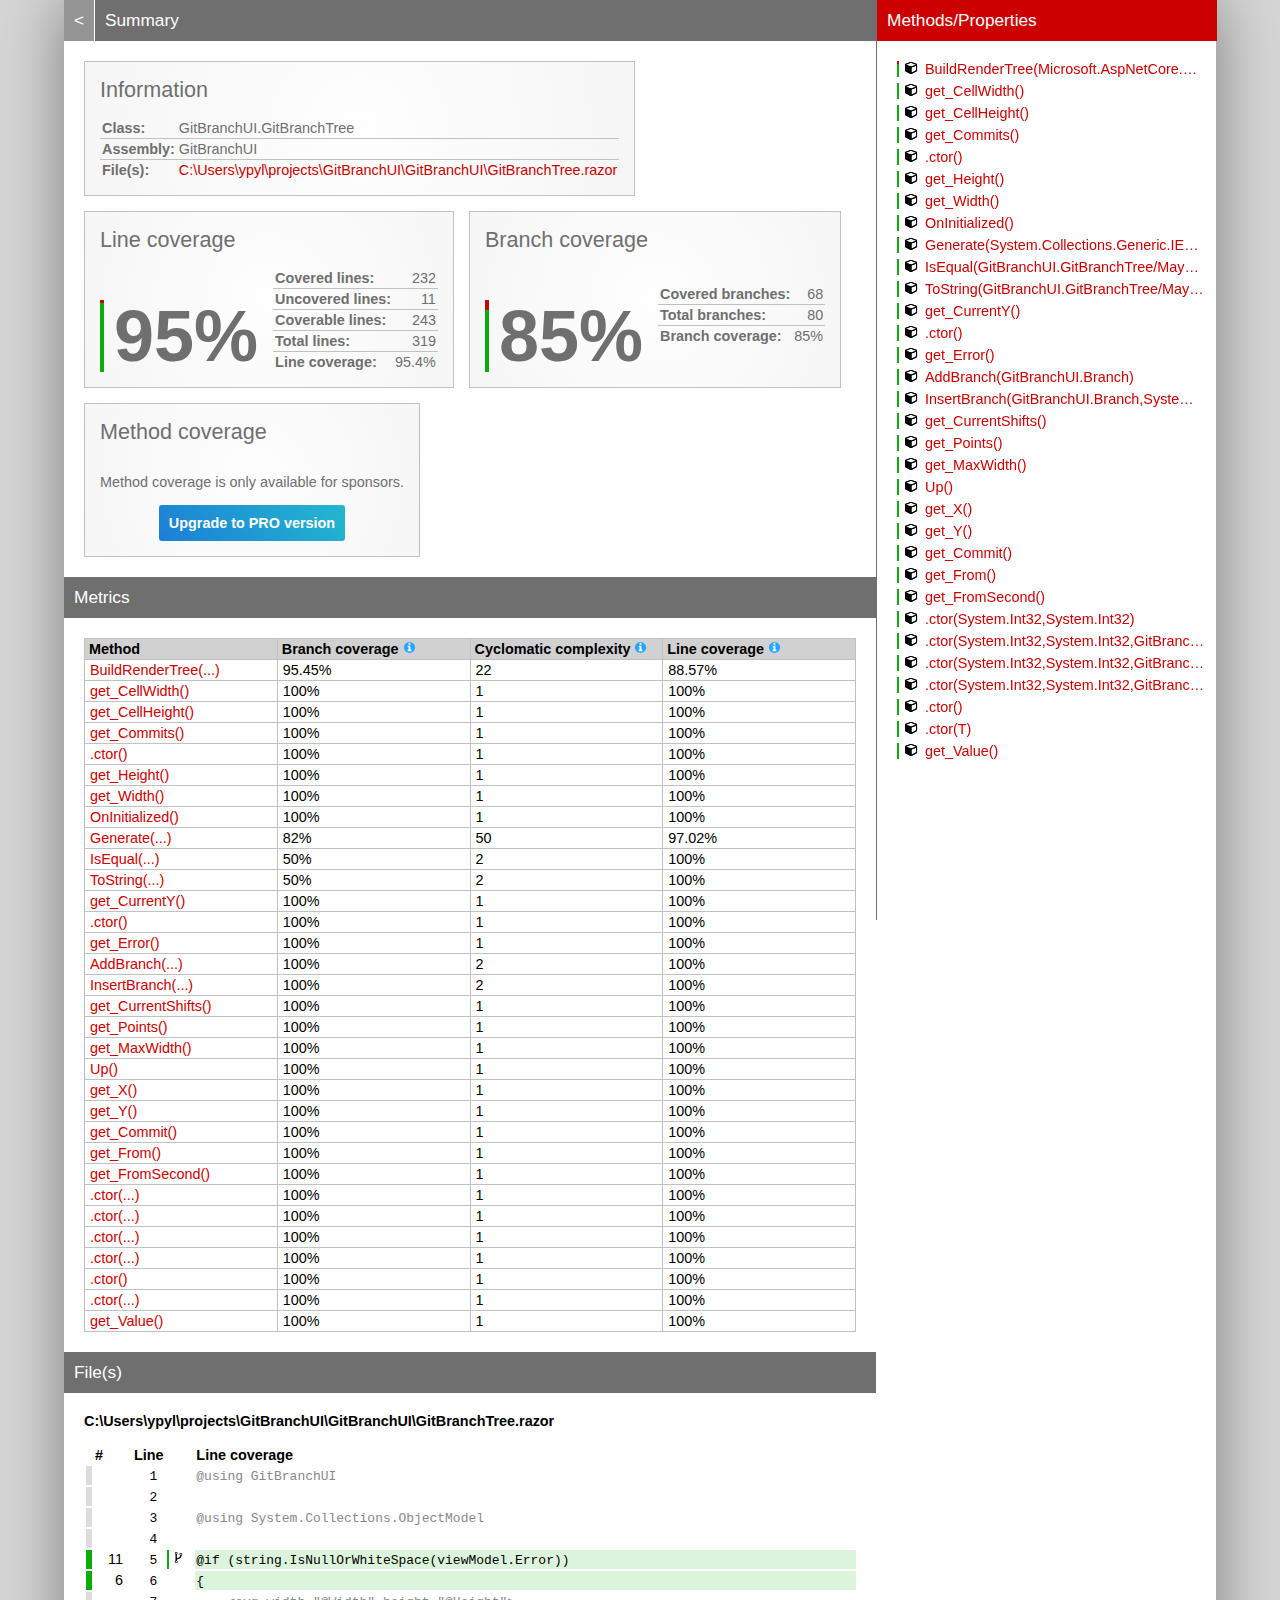
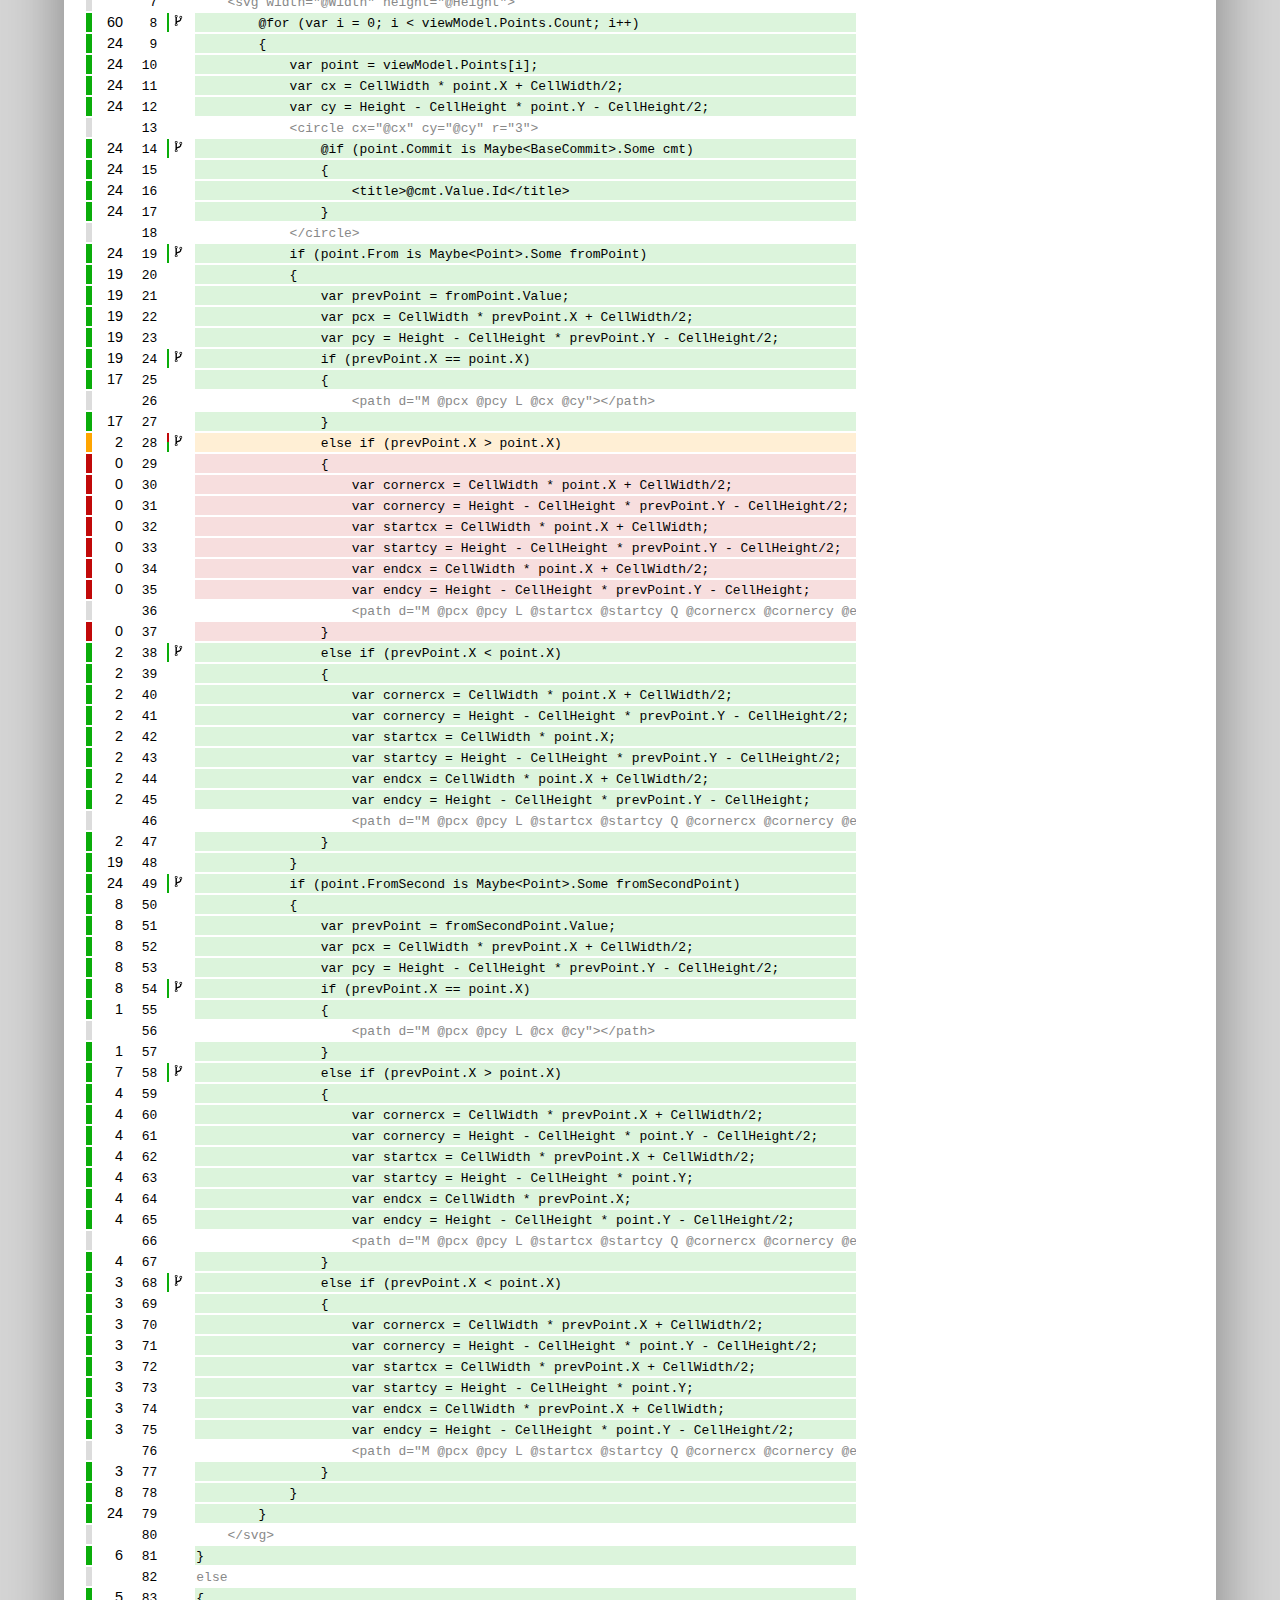
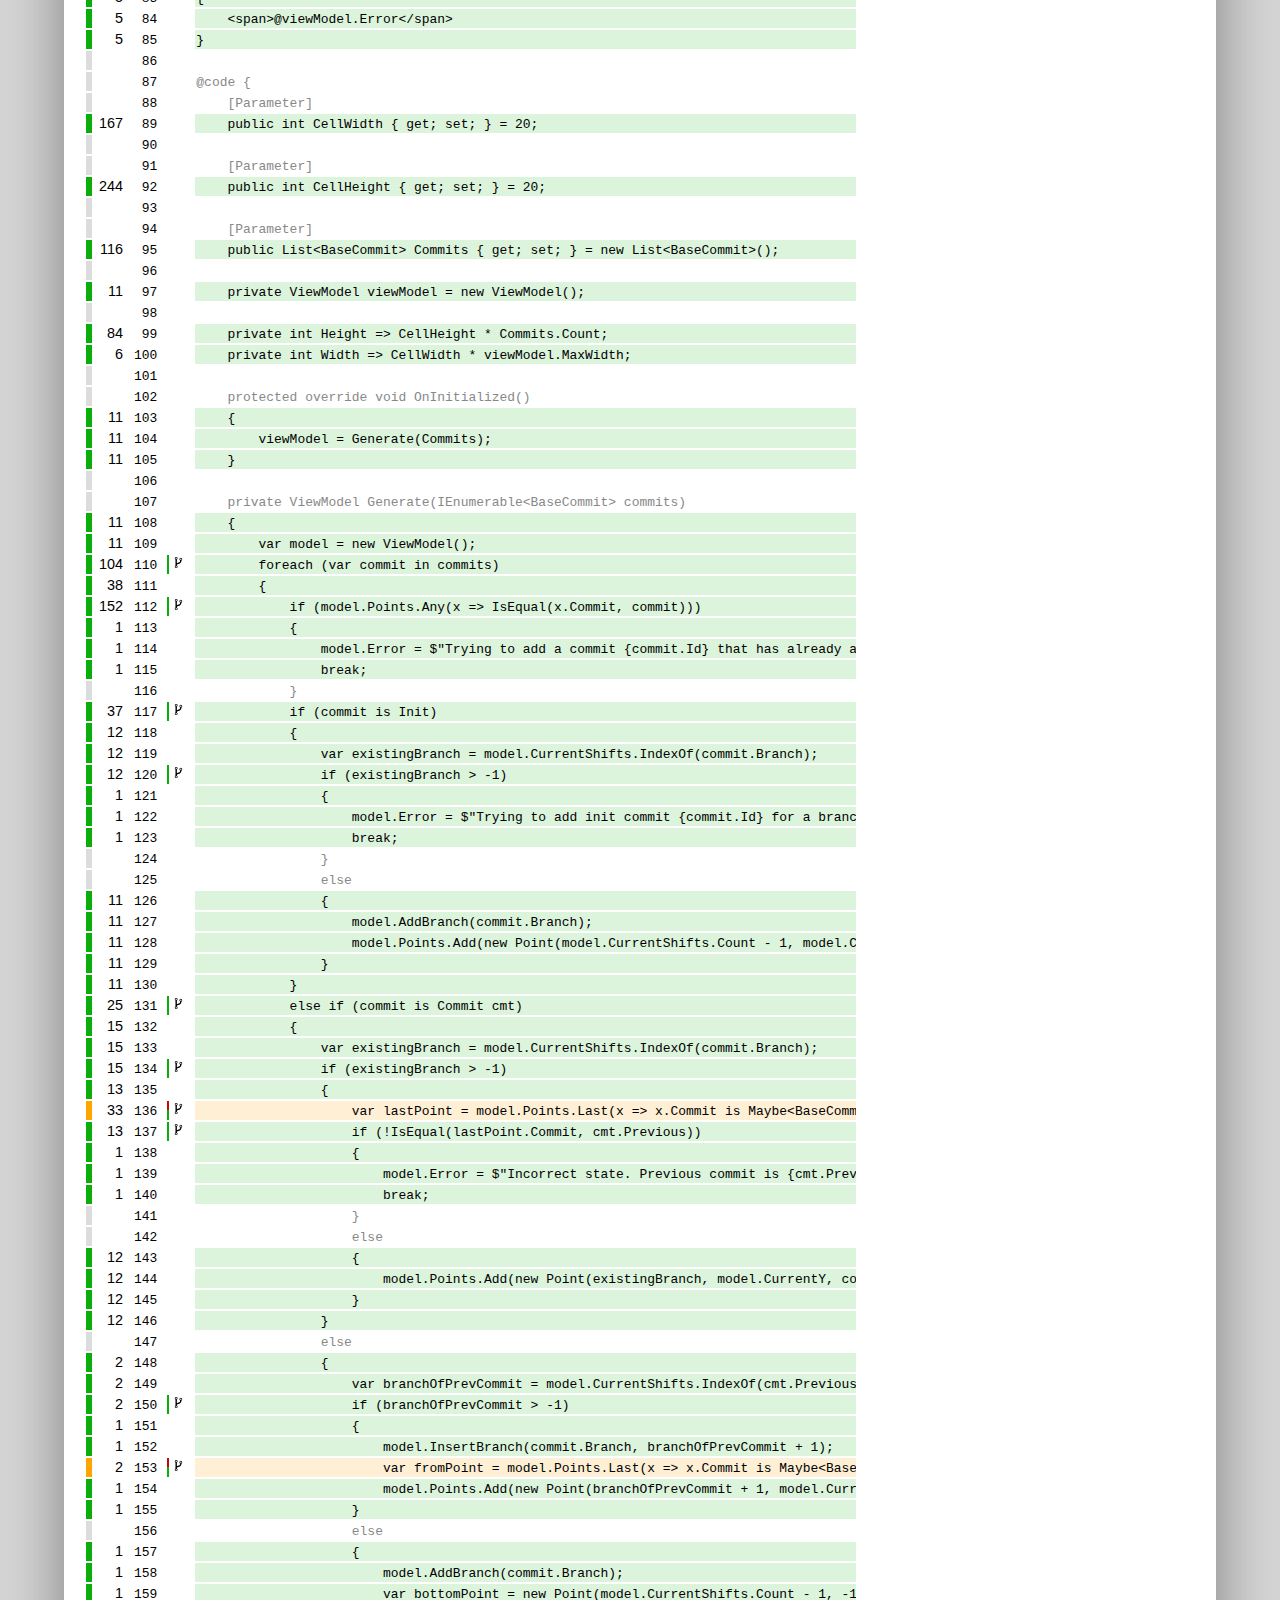
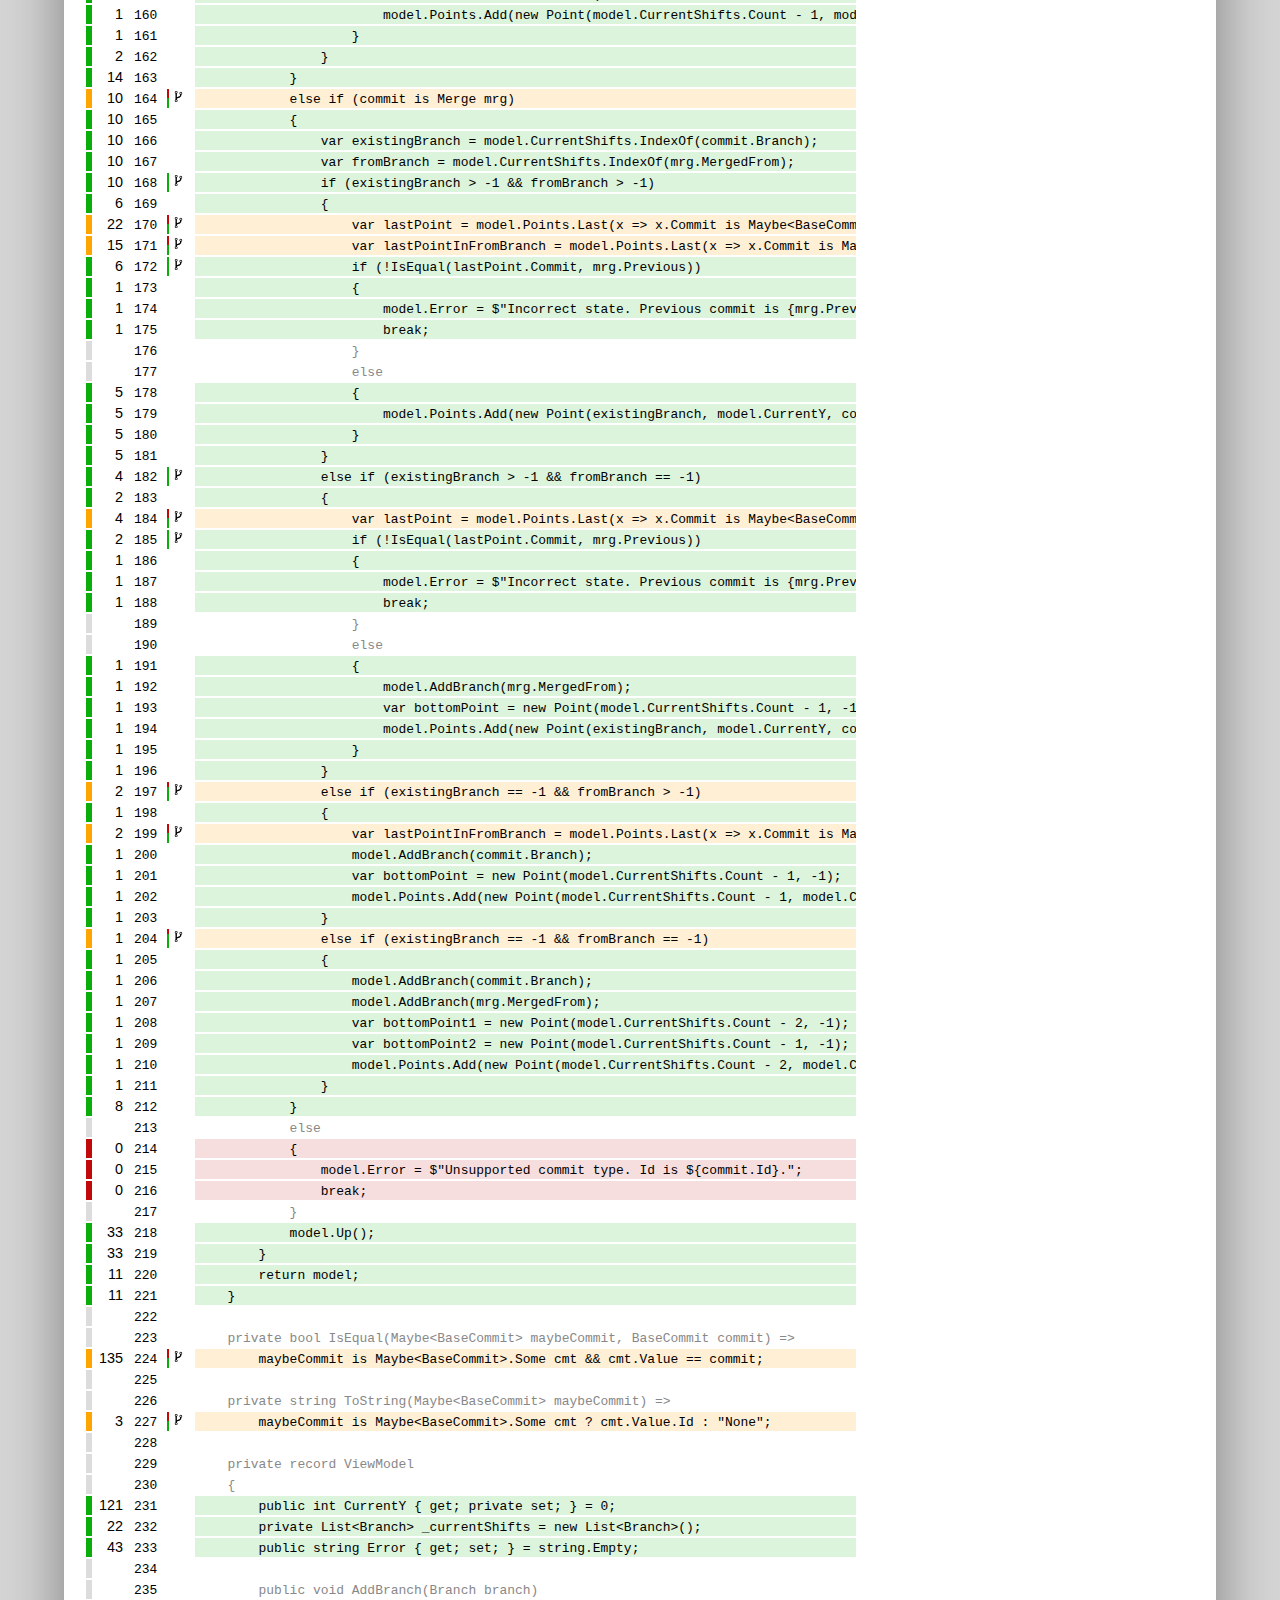
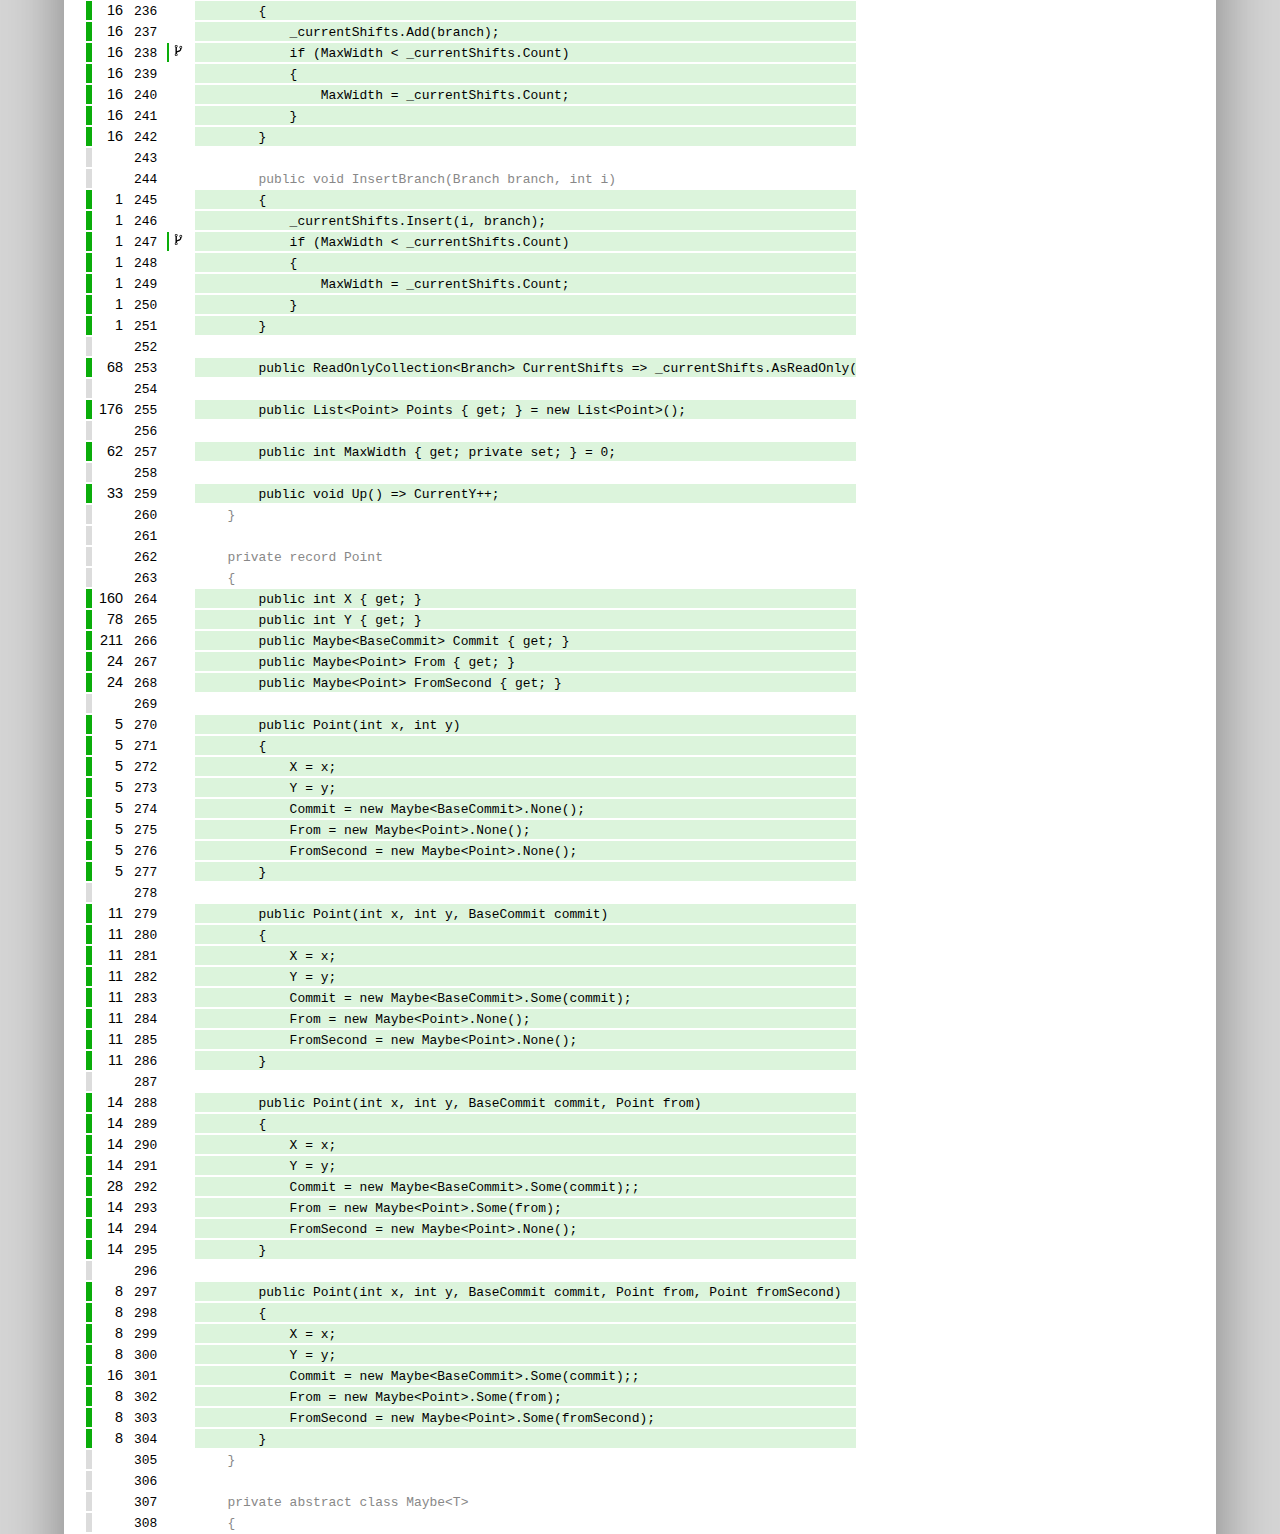
<file: GitBranchUI.Tests/coveragereport/GitBranchUI_GitBranchTree.html>
<!DOCTYPE html>
<html>
<head>
<meta charset="utf-8" />
<meta name="viewport" content="width=device-width, initial-scale=1.0" />
<meta http-equiv="X-UA-Compatible" content="IE=EDGE,chrome=1" />
<link href="[data-uri]" rel="icon" type="image/x-icon" />
<title>GitBranchUI.GitBranchTree - Coverage Report</title>
<link rel="stylesheet" type="text/css" href="report.css" />
</head><body><div class="container"><div class="containerleft">
<h1><a href="index.html" class="back">&lt;</a> Summary</h1>
<div class="card-group">
<div class="card">
<div class="card-header">Information</div>
<div class="card-body">
<div class="table">
<table>
<tr>
<th>Class:</th>
<td class="limit-width " title="GitBranchUI.GitBranchTree">GitBranchUI.GitBranchTree</td>
</tr>
<tr>
<th>Assembly:</th>
<td class="limit-width " title="GitBranchUI">GitBranchUI</td>
</tr>
<tr>
<th>File(s):</th>
<td class="overflow-wrap"><a href="#CUsersypylprojectsGitBranchUIGitBranchUIGitBranchTreerazor" class="navigatetohash">C:\Users\ypyl\projects\GitBranchUI\GitBranchUI\GitBranchTree.razor</a></td>
</tr>
</table>
</div>
</div>
</div>
</div>
<div class="card-group">
<div class="card">
<div class="card-header">Line coverage</div>
<div class="card-body">
<div class="large cardpercentagebar cardpercentagebar5">95%</div>
<div class="table">
<table>
<tr>
<th>Covered lines:</th>
<td class="limit-width right" title="232">232</td>
</tr>
<tr>
<th>Uncovered lines:</th>
<td class="limit-width right" title="11">11</td>
</tr>
<tr>
<th>Coverable lines:</th>
<td class="limit-width right" title="243">243</td>
</tr>
<tr>
<th>Total lines:</th>
<td class="limit-width right" title="319">319</td>
</tr>
<tr>
<th>Line coverage:</th>
<td class="limit-width right" title="232 of 243">95.4%</td>
</tr>
</table>
</div>
</div>
</div>
<div class="card">
<div class="card-header">Branch coverage</div>
<div class="card-body">
<div class="large cardpercentagebar cardpercentagebar15">85%</div>
<div class="table">
<table>
<tr>
<th>Covered branches:</th>
<td class="limit-width right" title="68">68</td>
</tr>
<tr>
<th>Total branches:</th>
<td class="limit-width right" title="80">80</td>
</tr>
<tr>
<th>Branch coverage:</th>
<td class="limit-width right" title="68 of 80">85%</td>
</tr>
</table>
</div>
</div>
</div>
<div class="card">
<div class="card-header">Method coverage</div>
<div class="card-body">
<div class="center">
<p>Method coverage is only available for sponsors.</p>
<a class="pro-button" href="https://reportgenerator.io/pro" target="_blank">Upgrade to PRO version</a>
</div>
</div>
</div>
</div>
<h1>Metrics</h1>
<div class="table-responsive">
<table class="overview table-fixed">
<thead><tr><th>Method</th><th>Branch coverage <a href="https://en.wikipedia.org/wiki/Code_coverage"><i class="icon-info-circled"></i></a></th><th>Cyclomatic complexity <a href="https://en.wikipedia.org/wiki/Cyclomatic_complexity"><i class="icon-info-circled"></i></a></th><th>Line coverage <a href="https://en.wikipedia.org/wiki/Code_coverage"><i class="icon-info-circled"></i></a></th></tr></thead>
<tbody>
<tr><td title="BuildRenderTree(Microsoft.AspNetCore.Components.Rendering.RenderTreeBuilder)"><a href="#file0_line5" class="navigatetohash">BuildRenderTree(...)</a></td><td>95.45%</td><td>22</td><td>88.57%</td></tr>
<tr><td title="get_CellWidth()"><a href="#file0_line89" class="navigatetohash">get_CellWidth()</a></td><td>100%</td><td>1</td><td>100%</td></tr>
<tr><td title="get_CellHeight()"><a href="#file0_line92" class="navigatetohash">get_CellHeight()</a></td><td>100%</td><td>1</td><td>100%</td></tr>
<tr><td title="get_Commits()"><a href="#file0_line95" class="navigatetohash">get_Commits()</a></td><td>100%</td><td>1</td><td>100%</td></tr>
<tr><td title=".ctor()"><a href="#file0_line97" class="navigatetohash">.ctor()</a></td><td>100%</td><td>1</td><td>100%</td></tr>
<tr><td title="get_Height()"><a href="#file0_line99" class="navigatetohash">get_Height()</a></td><td>100%</td><td>1</td><td>100%</td></tr>
<tr><td title="get_Width()"><a href="#file0_line100" class="navigatetohash">get_Width()</a></td><td>100%</td><td>1</td><td>100%</td></tr>
<tr><td title="OnInitialized()"><a href="#file0_line103" class="navigatetohash">OnInitialized()</a></td><td>100%</td><td>1</td><td>100%</td></tr>
<tr><td title="Generate(System.Collections.Generic.IEnumerable`1&lt;GitBranchUI.BaseCommit&gt;)"><a href="#file0_line108" class="navigatetohash">Generate(...)</a></td><td>82%</td><td>50</td><td>97.02%</td></tr>
<tr><td title="IsEqual(GitBranchUI.GitBranchTree/Maybe`1&lt;GitBranchUI.BaseCommit&gt;,GitBranchUI.BaseCommit)"><a href="#file0_line224" class="navigatetohash">IsEqual(...)</a></td><td>50%</td><td>2</td><td>100%</td></tr>
<tr><td title="ToString(GitBranchUI.GitBranchTree/Maybe`1&lt;GitBranchUI.BaseCommit&gt;)"><a href="#file0_line227" class="navigatetohash">ToString(...)</a></td><td>50%</td><td>2</td><td>100%</td></tr>
<tr><td title="get_CurrentY()"><a href="#file0_line231" class="navigatetohash">get_CurrentY()</a></td><td>100%</td><td>1</td><td>100%</td></tr>
<tr><td title=".ctor()"><a href="#file0_line232" class="navigatetohash">.ctor()</a></td><td>100%</td><td>1</td><td>100%</td></tr>
<tr><td title="get_Error()"><a href="#file0_line233" class="navigatetohash">get_Error()</a></td><td>100%</td><td>1</td><td>100%</td></tr>
<tr><td title="AddBranch(GitBranchUI.Branch)"><a href="#file0_line236" class="navigatetohash">AddBranch(...)</a></td><td>100%</td><td>2</td><td>100%</td></tr>
<tr><td title="InsertBranch(GitBranchUI.Branch,System.Int32)"><a href="#file0_line245" class="navigatetohash">InsertBranch(...)</a></td><td>100%</td><td>2</td><td>100%</td></tr>
<tr><td title="get_CurrentShifts()"><a href="#file0_line253" class="navigatetohash">get_CurrentShifts()</a></td><td>100%</td><td>1</td><td>100%</td></tr>
<tr><td title="get_Points()"><a href="#file0_line255" class="navigatetohash">get_Points()</a></td><td>100%</td><td>1</td><td>100%</td></tr>
<tr><td title="get_MaxWidth()"><a href="#file0_line257" class="navigatetohash">get_MaxWidth()</a></td><td>100%</td><td>1</td><td>100%</td></tr>
<tr><td title="Up()"><a href="#file0_line259" class="navigatetohash">Up()</a></td><td>100%</td><td>1</td><td>100%</td></tr>
<tr><td title="get_X()"><a href="#file0_line264" class="navigatetohash">get_X()</a></td><td>100%</td><td>1</td><td>100%</td></tr>
<tr><td title="get_Y()"><a href="#file0_line265" class="navigatetohash">get_Y()</a></td><td>100%</td><td>1</td><td>100%</td></tr>
<tr><td title="get_Commit()"><a href="#file0_line266" class="navigatetohash">get_Commit()</a></td><td>100%</td><td>1</td><td>100%</td></tr>
<tr><td title="get_From()"><a href="#file0_line267" class="navigatetohash">get_From()</a></td><td>100%</td><td>1</td><td>100%</td></tr>
<tr><td title="get_FromSecond()"><a href="#file0_line268" class="navigatetohash">get_FromSecond()</a></td><td>100%</td><td>1</td><td>100%</td></tr>
<tr><td title=".ctor(System.Int32,System.Int32)"><a href="#file0_line270" class="navigatetohash">.ctor(...)</a></td><td>100%</td><td>1</td><td>100%</td></tr>
<tr><td title=".ctor(System.Int32,System.Int32,GitBranchUI.BaseCommit)"><a href="#file0_line279" class="navigatetohash">.ctor(...)</a></td><td>100%</td><td>1</td><td>100%</td></tr>
<tr><td title=".ctor(System.Int32,System.Int32,GitBranchUI.BaseCommit,GitBranchUI.GitBranchTree/Point)"><a href="#file0_line288" class="navigatetohash">.ctor(...)</a></td><td>100%</td><td>1</td><td>100%</td></tr>
<tr><td title=".ctor(System.Int32,System.Int32,GitBranchUI.BaseCommit,GitBranchUI.GitBranchTree/Point,GitBranchUI.GitBranchTree/Point)"><a href="#file0_line297" class="navigatetohash">.ctor(...)</a></td><td>100%</td><td>1</td><td>100%</td></tr>
<tr><td title=".ctor()"><a href="#file0_line309" class="navigatetohash">.ctor()</a></td><td>100%</td><td>1</td><td>100%</td></tr>
<tr><td title=".ctor(T)"><a href="#file0_line313" class="navigatetohash">.ctor(...)</a></td><td>100%</td><td>1</td><td>100%</td></tr>
<tr><td title="get_Value()"><a href="#file0_line314" class="navigatetohash">get_Value()</a></td><td>100%</td><td>1</td><td>100%</td></tr>
</tbody>
</table>
</div>
<h1>File(s)</h1>
<h2 id="CUsersypylprojectsGitBranchUIGitBranchUIGitBranchTreerazor">C:\Users\ypyl\projects\GitBranchUI\GitBranchUI\GitBranchTree.razor</h2>
<div class="table-responsive">
<table class="lineAnalysis">
<thead><tr><th></th><th>#</th><th>Line</th><th></th><th>Line coverage</th></tr></thead>
<tbody>
<tr class="" title="Not coverable" data-coverage="{'AllTestMethods': {'VC': '', 'LVS': 'gray'}}"><td class="gray">&nbsp;</td><td class="leftmargin rightmargin right"></td><td class="rightmargin right"><a id="file0_line1"></a><code>1</code></td><td></td><td class="lightgray"><code>@using&nbsp;GitBranchUI</code></td></tr>
<tr class="" title="Not coverable" data-coverage="{'AllTestMethods': {'VC': '', 'LVS': 'gray'}}"><td class="gray">&nbsp;</td><td class="leftmargin rightmargin right"></td><td class="rightmargin right"><a id="file0_line2"></a><code>2</code></td><td></td><td class="lightgray"><code></code></td></tr>
<tr class="" title="Not coverable" data-coverage="{'AllTestMethods': {'VC': '', 'LVS': 'gray'}}"><td class="gray">&nbsp;</td><td class="leftmargin rightmargin right"></td><td class="rightmargin right"><a id="file0_line3"></a><code>3</code></td><td></td><td class="lightgray"><code>@using&nbsp;System.Collections.ObjectModel</code></td></tr>
<tr class="" title="Not coverable" data-coverage="{'AllTestMethods': {'VC': '', 'LVS': 'gray'}}"><td class="gray">&nbsp;</td><td class="leftmargin rightmargin right"></td><td class="rightmargin right"><a id="file0_line4"></a><code>4</code></td><td></td><td class="lightgray"><code></code></td></tr>
<tr class="coverableline" title="Covered (11 visits, 2 of 2 branches are covered)" data-coverage="{'AllTestMethods': {'VC': '11', 'LVS': 'green'}}"><td class="green">&nbsp;</td><td class="leftmargin rightmargin right">11</td><td class="rightmargin right"><a id="file0_line5"></a><code>5</code></td><td class="percentagebar percentagebar100"><i class="icon-fork"></i></td><td class="lightgreen"><code>@if&nbsp;(string.IsNullOrWhiteSpace(viewModel.Error))</code></td></tr>
<tr class="coverableline" title="Covered (6 visits)" data-coverage="{'AllTestMethods': {'VC': '6', 'LVS': 'green'}}"><td class="green">&nbsp;</td><td class="leftmargin rightmargin right">6</td><td class="rightmargin right"><a id="file0_line6"></a><code>6</code></td><td></td><td class="lightgreen"><code>{</code></td></tr>
<tr class="" title="Not coverable" data-coverage="{'AllTestMethods': {'VC': '', 'LVS': 'gray'}}"><td class="gray">&nbsp;</td><td class="leftmargin rightmargin right"></td><td class="rightmargin right"><a id="file0_line7"></a><code>7</code></td><td></td><td class="lightgray"><code>&nbsp;&nbsp;&nbsp;&nbsp;&lt;svg&nbsp;width=&quot;@Width&quot;&nbsp;height=&quot;@Height&quot;&gt;</code></td></tr>
<tr class="coverableline" title="Covered (60 visits, 2 of 2 branches are covered)" data-coverage="{'AllTestMethods': {'VC': '60', 'LVS': 'green'}}"><td class="green">&nbsp;</td><td class="leftmargin rightmargin right">60</td><td class="rightmargin right"><a id="file0_line8"></a><code>8</code></td><td class="percentagebar percentagebar100"><i class="icon-fork"></i></td><td class="lightgreen"><code>&nbsp;&nbsp;&nbsp;&nbsp;&nbsp;&nbsp;&nbsp;&nbsp;@for&nbsp;(var&nbsp;i&nbsp;=&nbsp;0;&nbsp;i&nbsp;&lt;&nbsp;viewModel.Points.Count;&nbsp;i++)</code></td></tr>
<tr class="coverableline" title="Covered (24 visits)" data-coverage="{'AllTestMethods': {'VC': '24', 'LVS': 'green'}}"><td class="green">&nbsp;</td><td class="leftmargin rightmargin right">24</td><td class="rightmargin right"><a id="file0_line9"></a><code>9</code></td><td></td><td class="lightgreen"><code>&nbsp;&nbsp;&nbsp;&nbsp;&nbsp;&nbsp;&nbsp;&nbsp;{</code></td></tr>
<tr class="coverableline" title="Covered (24 visits)" data-coverage="{'AllTestMethods': {'VC': '24', 'LVS': 'green'}}"><td class="green">&nbsp;</td><td class="leftmargin rightmargin right">24</td><td class="rightmargin right"><a id="file0_line10"></a><code>10</code></td><td></td><td class="lightgreen"><code>&nbsp;&nbsp;&nbsp;&nbsp;&nbsp;&nbsp;&nbsp;&nbsp;&nbsp;&nbsp;&nbsp;&nbsp;var&nbsp;point&nbsp;=&nbsp;viewModel.Points[i];</code></td></tr>
<tr class="coverableline" title="Covered (24 visits)" data-coverage="{'AllTestMethods': {'VC': '24', 'LVS': 'green'}}"><td class="green">&nbsp;</td><td class="leftmargin rightmargin right">24</td><td class="rightmargin right"><a id="file0_line11"></a><code>11</code></td><td></td><td class="lightgreen"><code>&nbsp;&nbsp;&nbsp;&nbsp;&nbsp;&nbsp;&nbsp;&nbsp;&nbsp;&nbsp;&nbsp;&nbsp;var&nbsp;cx&nbsp;=&nbsp;CellWidth&nbsp;*&nbsp;point.X&nbsp;+&nbsp;CellWidth/2;</code></td></tr>
<tr class="coverableline" title="Covered (24 visits)" data-coverage="{'AllTestMethods': {'VC': '24', 'LVS': 'green'}}"><td class="green">&nbsp;</td><td class="leftmargin rightmargin right">24</td><td class="rightmargin right"><a id="file0_line12"></a><code>12</code></td><td></td><td class="lightgreen"><code>&nbsp;&nbsp;&nbsp;&nbsp;&nbsp;&nbsp;&nbsp;&nbsp;&nbsp;&nbsp;&nbsp;&nbsp;var&nbsp;cy&nbsp;=&nbsp;Height&nbsp;-&nbsp;CellHeight&nbsp;*&nbsp;point.Y&nbsp;-&nbsp;CellHeight/2;</code></td></tr>
<tr class="" title="Not coverable" data-coverage="{'AllTestMethods': {'VC': '', 'LVS': 'gray'}}"><td class="gray">&nbsp;</td><td class="leftmargin rightmargin right"></td><td class="rightmargin right"><a id="file0_line13"></a><code>13</code></td><td></td><td class="lightgray"><code>&nbsp;&nbsp;&nbsp;&nbsp;&nbsp;&nbsp;&nbsp;&nbsp;&nbsp;&nbsp;&nbsp;&nbsp;&lt;circle&nbsp;cx=&quot;@cx&quot;&nbsp;cy=&quot;@cy&quot;&nbsp;r=&quot;3&quot;&gt;</code></td></tr>
<tr class="coverableline" title="Covered (24 visits, 2 of 2 branches are covered)" data-coverage="{'AllTestMethods': {'VC': '24', 'LVS': 'green'}}"><td class="green">&nbsp;</td><td class="leftmargin rightmargin right">24</td><td class="rightmargin right"><a id="file0_line14"></a><code>14</code></td><td class="percentagebar percentagebar100"><i class="icon-fork"></i></td><td class="lightgreen"><code>&nbsp;&nbsp;&nbsp;&nbsp;&nbsp;&nbsp;&nbsp;&nbsp;&nbsp;&nbsp;&nbsp;&nbsp;&nbsp;&nbsp;&nbsp;&nbsp;@if&nbsp;(point.Commit&nbsp;is&nbsp;Maybe&lt;BaseCommit&gt;.Some&nbsp;cmt)</code></td></tr>
<tr class="coverableline" title="Covered (24 visits)" data-coverage="{'AllTestMethods': {'VC': '24', 'LVS': 'green'}}"><td class="green">&nbsp;</td><td class="leftmargin rightmargin right">24</td><td class="rightmargin right"><a id="file0_line15"></a><code>15</code></td><td></td><td class="lightgreen"><code>&nbsp;&nbsp;&nbsp;&nbsp;&nbsp;&nbsp;&nbsp;&nbsp;&nbsp;&nbsp;&nbsp;&nbsp;&nbsp;&nbsp;&nbsp;&nbsp;{</code></td></tr>
<tr class="coverableline" title="Covered (24 visits)" data-coverage="{'AllTestMethods': {'VC': '24', 'LVS': 'green'}}"><td class="green">&nbsp;</td><td class="leftmargin rightmargin right">24</td><td class="rightmargin right"><a id="file0_line16"></a><code>16</code></td><td></td><td class="lightgreen"><code>&nbsp;&nbsp;&nbsp;&nbsp;&nbsp;&nbsp;&nbsp;&nbsp;&nbsp;&nbsp;&nbsp;&nbsp;&nbsp;&nbsp;&nbsp;&nbsp;&nbsp;&nbsp;&nbsp;&nbsp;&lt;title&gt;@cmt.Value.Id&lt;/title&gt;</code></td></tr>
<tr class="coverableline" title="Covered (24 visits)" data-coverage="{'AllTestMethods': {'VC': '24', 'LVS': 'green'}}"><td class="green">&nbsp;</td><td class="leftmargin rightmargin right">24</td><td class="rightmargin right"><a id="file0_line17"></a><code>17</code></td><td></td><td class="lightgreen"><code>&nbsp;&nbsp;&nbsp;&nbsp;&nbsp;&nbsp;&nbsp;&nbsp;&nbsp;&nbsp;&nbsp;&nbsp;&nbsp;&nbsp;&nbsp;&nbsp;}</code></td></tr>
<tr class="" title="Not coverable" data-coverage="{'AllTestMethods': {'VC': '', 'LVS': 'gray'}}"><td class="gray">&nbsp;</td><td class="leftmargin rightmargin right"></td><td class="rightmargin right"><a id="file0_line18"></a><code>18</code></td><td></td><td class="lightgray"><code>&nbsp;&nbsp;&nbsp;&nbsp;&nbsp;&nbsp;&nbsp;&nbsp;&nbsp;&nbsp;&nbsp;&nbsp;&lt;/circle&gt;</code></td></tr>
<tr class="coverableline" title="Covered (24 visits, 2 of 2 branches are covered)" data-coverage="{'AllTestMethods': {'VC': '24', 'LVS': 'green'}}"><td class="green">&nbsp;</td><td class="leftmargin rightmargin right">24</td><td class="rightmargin right"><a id="file0_line19"></a><code>19</code></td><td class="percentagebar percentagebar100"><i class="icon-fork"></i></td><td class="lightgreen"><code>&nbsp;&nbsp;&nbsp;&nbsp;&nbsp;&nbsp;&nbsp;&nbsp;&nbsp;&nbsp;&nbsp;&nbsp;if&nbsp;(point.From&nbsp;is&nbsp;Maybe&lt;Point&gt;.Some&nbsp;fromPoint)</code></td></tr>
<tr class="coverableline" title="Covered (19 visits)" data-coverage="{'AllTestMethods': {'VC': '19', 'LVS': 'green'}}"><td class="green">&nbsp;</td><td class="leftmargin rightmargin right">19</td><td class="rightmargin right"><a id="file0_line20"></a><code>20</code></td><td></td><td class="lightgreen"><code>&nbsp;&nbsp;&nbsp;&nbsp;&nbsp;&nbsp;&nbsp;&nbsp;&nbsp;&nbsp;&nbsp;&nbsp;{</code></td></tr>
<tr class="coverableline" title="Covered (19 visits)" data-coverage="{'AllTestMethods': {'VC': '19', 'LVS': 'green'}}"><td class="green">&nbsp;</td><td class="leftmargin rightmargin right">19</td><td class="rightmargin right"><a id="file0_line21"></a><code>21</code></td><td></td><td class="lightgreen"><code>&nbsp;&nbsp;&nbsp;&nbsp;&nbsp;&nbsp;&nbsp;&nbsp;&nbsp;&nbsp;&nbsp;&nbsp;&nbsp;&nbsp;&nbsp;&nbsp;var&nbsp;prevPoint&nbsp;=&nbsp;fromPoint.Value;</code></td></tr>
<tr class="coverableline" title="Covered (19 visits)" data-coverage="{'AllTestMethods': {'VC': '19', 'LVS': 'green'}}"><td class="green">&nbsp;</td><td class="leftmargin rightmargin right">19</td><td class="rightmargin right"><a id="file0_line22"></a><code>22</code></td><td></td><td class="lightgreen"><code>&nbsp;&nbsp;&nbsp;&nbsp;&nbsp;&nbsp;&nbsp;&nbsp;&nbsp;&nbsp;&nbsp;&nbsp;&nbsp;&nbsp;&nbsp;&nbsp;var&nbsp;pcx&nbsp;=&nbsp;CellWidth&nbsp;*&nbsp;prevPoint.X&nbsp;+&nbsp;CellWidth/2;</code></td></tr>
<tr class="coverableline" title="Covered (19 visits)" data-coverage="{'AllTestMethods': {'VC': '19', 'LVS': 'green'}}"><td class="green">&nbsp;</td><td class="leftmargin rightmargin right">19</td><td class="rightmargin right"><a id="file0_line23"></a><code>23</code></td><td></td><td class="lightgreen"><code>&nbsp;&nbsp;&nbsp;&nbsp;&nbsp;&nbsp;&nbsp;&nbsp;&nbsp;&nbsp;&nbsp;&nbsp;&nbsp;&nbsp;&nbsp;&nbsp;var&nbsp;pcy&nbsp;=&nbsp;Height&nbsp;-&nbsp;CellHeight&nbsp;*&nbsp;prevPoint.Y&nbsp;-&nbsp;CellHeight/2;</code></td></tr>
<tr class="coverableline" title="Covered (19 visits, 2 of 2 branches are covered)" data-coverage="{'AllTestMethods': {'VC': '19', 'LVS': 'green'}}"><td class="green">&nbsp;</td><td class="leftmargin rightmargin right">19</td><td class="rightmargin right"><a id="file0_line24"></a><code>24</code></td><td class="percentagebar percentagebar100"><i class="icon-fork"></i></td><td class="lightgreen"><code>&nbsp;&nbsp;&nbsp;&nbsp;&nbsp;&nbsp;&nbsp;&nbsp;&nbsp;&nbsp;&nbsp;&nbsp;&nbsp;&nbsp;&nbsp;&nbsp;if&nbsp;(prevPoint.X&nbsp;==&nbsp;point.X)</code></td></tr>
<tr class="coverableline" title="Covered (17 visits)" data-coverage="{'AllTestMethods': {'VC': '17', 'LVS': 'green'}}"><td class="green">&nbsp;</td><td class="leftmargin rightmargin right">17</td><td class="rightmargin right"><a id="file0_line25"></a><code>25</code></td><td></td><td class="lightgreen"><code>&nbsp;&nbsp;&nbsp;&nbsp;&nbsp;&nbsp;&nbsp;&nbsp;&nbsp;&nbsp;&nbsp;&nbsp;&nbsp;&nbsp;&nbsp;&nbsp;{</code></td></tr>
<tr class="" title="Not coverable" data-coverage="{'AllTestMethods': {'VC': '', 'LVS': 'gray'}}"><td class="gray">&nbsp;</td><td class="leftmargin rightmargin right"></td><td class="rightmargin right"><a id="file0_line26"></a><code>26</code></td><td></td><td class="lightgray"><code>&nbsp;&nbsp;&nbsp;&nbsp;&nbsp;&nbsp;&nbsp;&nbsp;&nbsp;&nbsp;&nbsp;&nbsp;&nbsp;&nbsp;&nbsp;&nbsp;&nbsp;&nbsp;&nbsp;&nbsp;&lt;path&nbsp;d=&quot;M&nbsp;@pcx&nbsp;@pcy&nbsp;L&nbsp;@cx&nbsp;@cy&quot;&gt;&lt;/path&gt;</code></td></tr>
<tr class="coverableline" title="Covered (17 visits)" data-coverage="{'AllTestMethods': {'VC': '17', 'LVS': 'green'}}"><td class="green">&nbsp;</td><td class="leftmargin rightmargin right">17</td><td class="rightmargin right"><a id="file0_line27"></a><code>27</code></td><td></td><td class="lightgreen"><code>&nbsp;&nbsp;&nbsp;&nbsp;&nbsp;&nbsp;&nbsp;&nbsp;&nbsp;&nbsp;&nbsp;&nbsp;&nbsp;&nbsp;&nbsp;&nbsp;}</code></td></tr>
<tr class="coverableline" title="Partially covered (2 visits, 1 of 2 branches are covered)" data-coverage="{'AllTestMethods': {'VC': '2', 'LVS': 'orange'}}"><td class="orange">&nbsp;</td><td class="leftmargin rightmargin right">2</td><td class="rightmargin right"><a id="file0_line28"></a><code>28</code></td><td class="percentagebar percentagebar50"><i class="icon-fork"></i></td><td class="lightorange"><code>&nbsp;&nbsp;&nbsp;&nbsp;&nbsp;&nbsp;&nbsp;&nbsp;&nbsp;&nbsp;&nbsp;&nbsp;&nbsp;&nbsp;&nbsp;&nbsp;else&nbsp;if&nbsp;(prevPoint.X&nbsp;&gt;&nbsp;point.X)</code></td></tr>
<tr class="coverableline" title="Not covered (0 visits)" data-coverage="{'AllTestMethods': {'VC': '0', 'LVS': 'red'}}"><td class="red">&nbsp;</td><td class="leftmargin rightmargin right">0</td><td class="rightmargin right"><a id="file0_line29"></a><code>29</code></td><td></td><td class="lightred"><code>&nbsp;&nbsp;&nbsp;&nbsp;&nbsp;&nbsp;&nbsp;&nbsp;&nbsp;&nbsp;&nbsp;&nbsp;&nbsp;&nbsp;&nbsp;&nbsp;{</code></td></tr>
<tr class="coverableline" title="Not covered (0 visits)" data-coverage="{'AllTestMethods': {'VC': '0', 'LVS': 'red'}}"><td class="red">&nbsp;</td><td class="leftmargin rightmargin right">0</td><td class="rightmargin right"><a id="file0_line30"></a><code>30</code></td><td></td><td class="lightred"><code>&nbsp;&nbsp;&nbsp;&nbsp;&nbsp;&nbsp;&nbsp;&nbsp;&nbsp;&nbsp;&nbsp;&nbsp;&nbsp;&nbsp;&nbsp;&nbsp;&nbsp;&nbsp;&nbsp;&nbsp;var&nbsp;cornercx&nbsp;=&nbsp;CellWidth&nbsp;*&nbsp;point.X&nbsp;+&nbsp;CellWidth/2;</code></td></tr>
<tr class="coverableline" title="Not covered (0 visits)" data-coverage="{'AllTestMethods': {'VC': '0', 'LVS': 'red'}}"><td class="red">&nbsp;</td><td class="leftmargin rightmargin right">0</td><td class="rightmargin right"><a id="file0_line31"></a><code>31</code></td><td></td><td class="lightred"><code>&nbsp;&nbsp;&nbsp;&nbsp;&nbsp;&nbsp;&nbsp;&nbsp;&nbsp;&nbsp;&nbsp;&nbsp;&nbsp;&nbsp;&nbsp;&nbsp;&nbsp;&nbsp;&nbsp;&nbsp;var&nbsp;cornercy&nbsp;=&nbsp;Height&nbsp;-&nbsp;CellHeight&nbsp;*&nbsp;prevPoint.Y&nbsp;-&nbsp;CellHeight/2;</code></td></tr>
<tr class="coverableline" title="Not covered (0 visits)" data-coverage="{'AllTestMethods': {'VC': '0', 'LVS': 'red'}}"><td class="red">&nbsp;</td><td class="leftmargin rightmargin right">0</td><td class="rightmargin right"><a id="file0_line32"></a><code>32</code></td><td></td><td class="lightred"><code>&nbsp;&nbsp;&nbsp;&nbsp;&nbsp;&nbsp;&nbsp;&nbsp;&nbsp;&nbsp;&nbsp;&nbsp;&nbsp;&nbsp;&nbsp;&nbsp;&nbsp;&nbsp;&nbsp;&nbsp;var&nbsp;startcx&nbsp;=&nbsp;CellWidth&nbsp;*&nbsp;point.X&nbsp;+&nbsp;CellWidth;</code></td></tr>
<tr class="coverableline" title="Not covered (0 visits)" data-coverage="{'AllTestMethods': {'VC': '0', 'LVS': 'red'}}"><td class="red">&nbsp;</td><td class="leftmargin rightmargin right">0</td><td class="rightmargin right"><a id="file0_line33"></a><code>33</code></td><td></td><td class="lightred"><code>&nbsp;&nbsp;&nbsp;&nbsp;&nbsp;&nbsp;&nbsp;&nbsp;&nbsp;&nbsp;&nbsp;&nbsp;&nbsp;&nbsp;&nbsp;&nbsp;&nbsp;&nbsp;&nbsp;&nbsp;var&nbsp;startcy&nbsp;=&nbsp;Height&nbsp;-&nbsp;CellHeight&nbsp;*&nbsp;prevPoint.Y&nbsp;-&nbsp;CellHeight/2;</code></td></tr>
<tr class="coverableline" title="Not covered (0 visits)" data-coverage="{'AllTestMethods': {'VC': '0', 'LVS': 'red'}}"><td class="red">&nbsp;</td><td class="leftmargin rightmargin right">0</td><td class="rightmargin right"><a id="file0_line34"></a><code>34</code></td><td></td><td class="lightred"><code>&nbsp;&nbsp;&nbsp;&nbsp;&nbsp;&nbsp;&nbsp;&nbsp;&nbsp;&nbsp;&nbsp;&nbsp;&nbsp;&nbsp;&nbsp;&nbsp;&nbsp;&nbsp;&nbsp;&nbsp;var&nbsp;endcx&nbsp;=&nbsp;CellWidth&nbsp;*&nbsp;point.X&nbsp;+&nbsp;CellWidth/2;</code></td></tr>
<tr class="coverableline" title="Not covered (0 visits)" data-coverage="{'AllTestMethods': {'VC': '0', 'LVS': 'red'}}"><td class="red">&nbsp;</td><td class="leftmargin rightmargin right">0</td><td class="rightmargin right"><a id="file0_line35"></a><code>35</code></td><td></td><td class="lightred"><code>&nbsp;&nbsp;&nbsp;&nbsp;&nbsp;&nbsp;&nbsp;&nbsp;&nbsp;&nbsp;&nbsp;&nbsp;&nbsp;&nbsp;&nbsp;&nbsp;&nbsp;&nbsp;&nbsp;&nbsp;var&nbsp;endcy&nbsp;=&nbsp;Height&nbsp;-&nbsp;CellHeight&nbsp;*&nbsp;prevPoint.Y&nbsp;-&nbsp;CellHeight;</code></td></tr>
<tr class="" title="Not coverable" data-coverage="{'AllTestMethods': {'VC': '', 'LVS': 'gray'}}"><td class="gray">&nbsp;</td><td class="leftmargin rightmargin right"></td><td class="rightmargin right"><a id="file0_line36"></a><code>36</code></td><td></td><td class="lightgray"><code>&nbsp;&nbsp;&nbsp;&nbsp;&nbsp;&nbsp;&nbsp;&nbsp;&nbsp;&nbsp;&nbsp;&nbsp;&nbsp;&nbsp;&nbsp;&nbsp;&nbsp;&nbsp;&nbsp;&nbsp;&lt;path&nbsp;d=&quot;M&nbsp;@pcx&nbsp;@pcy&nbsp;L&nbsp;@startcx&nbsp;@startcy&nbsp;Q&nbsp;@cornercx&nbsp;@cornercy&nbsp;@endcx&nbsp;@endcy&nbsp;L&nbsp;@cx&nbsp;@cy&quot;&gt;&lt;/path&gt;</code></td></tr>
<tr class="coverableline" title="Not covered (0 visits)" data-coverage="{'AllTestMethods': {'VC': '0', 'LVS': 'red'}}"><td class="red">&nbsp;</td><td class="leftmargin rightmargin right">0</td><td class="rightmargin right"><a id="file0_line37"></a><code>37</code></td><td></td><td class="lightred"><code>&nbsp;&nbsp;&nbsp;&nbsp;&nbsp;&nbsp;&nbsp;&nbsp;&nbsp;&nbsp;&nbsp;&nbsp;&nbsp;&nbsp;&nbsp;&nbsp;}</code></td></tr>
<tr class="coverableline" title="Covered (2 visits, 2 of 2 branches are covered)" data-coverage="{'AllTestMethods': {'VC': '2', 'LVS': 'green'}}"><td class="green">&nbsp;</td><td class="leftmargin rightmargin right">2</td><td class="rightmargin right"><a id="file0_line38"></a><code>38</code></td><td class="percentagebar percentagebar100"><i class="icon-fork"></i></td><td class="lightgreen"><code>&nbsp;&nbsp;&nbsp;&nbsp;&nbsp;&nbsp;&nbsp;&nbsp;&nbsp;&nbsp;&nbsp;&nbsp;&nbsp;&nbsp;&nbsp;&nbsp;else&nbsp;if&nbsp;(prevPoint.X&nbsp;&lt;&nbsp;point.X)</code></td></tr>
<tr class="coverableline" title="Covered (2 visits)" data-coverage="{'AllTestMethods': {'VC': '2', 'LVS': 'green'}}"><td class="green">&nbsp;</td><td class="leftmargin rightmargin right">2</td><td class="rightmargin right"><a id="file0_line39"></a><code>39</code></td><td></td><td class="lightgreen"><code>&nbsp;&nbsp;&nbsp;&nbsp;&nbsp;&nbsp;&nbsp;&nbsp;&nbsp;&nbsp;&nbsp;&nbsp;&nbsp;&nbsp;&nbsp;&nbsp;{</code></td></tr>
<tr class="coverableline" title="Covered (2 visits)" data-coverage="{'AllTestMethods': {'VC': '2', 'LVS': 'green'}}"><td class="green">&nbsp;</td><td class="leftmargin rightmargin right">2</td><td class="rightmargin right"><a id="file0_line40"></a><code>40</code></td><td></td><td class="lightgreen"><code>&nbsp;&nbsp;&nbsp;&nbsp;&nbsp;&nbsp;&nbsp;&nbsp;&nbsp;&nbsp;&nbsp;&nbsp;&nbsp;&nbsp;&nbsp;&nbsp;&nbsp;&nbsp;&nbsp;&nbsp;var&nbsp;cornercx&nbsp;=&nbsp;CellWidth&nbsp;*&nbsp;point.X&nbsp;+&nbsp;CellWidth/2;</code></td></tr>
<tr class="coverableline" title="Covered (2 visits)" data-coverage="{'AllTestMethods': {'VC': '2', 'LVS': 'green'}}"><td class="green">&nbsp;</td><td class="leftmargin rightmargin right">2</td><td class="rightmargin right"><a id="file0_line41"></a><code>41</code></td><td></td><td class="lightgreen"><code>&nbsp;&nbsp;&nbsp;&nbsp;&nbsp;&nbsp;&nbsp;&nbsp;&nbsp;&nbsp;&nbsp;&nbsp;&nbsp;&nbsp;&nbsp;&nbsp;&nbsp;&nbsp;&nbsp;&nbsp;var&nbsp;cornercy&nbsp;=&nbsp;Height&nbsp;-&nbsp;CellHeight&nbsp;*&nbsp;prevPoint.Y&nbsp;-&nbsp;CellHeight/2;</code></td></tr>
<tr class="coverableline" title="Covered (2 visits)" data-coverage="{'AllTestMethods': {'VC': '2', 'LVS': 'green'}}"><td class="green">&nbsp;</td><td class="leftmargin rightmargin right">2</td><td class="rightmargin right"><a id="file0_line42"></a><code>42</code></td><td></td><td class="lightgreen"><code>&nbsp;&nbsp;&nbsp;&nbsp;&nbsp;&nbsp;&nbsp;&nbsp;&nbsp;&nbsp;&nbsp;&nbsp;&nbsp;&nbsp;&nbsp;&nbsp;&nbsp;&nbsp;&nbsp;&nbsp;var&nbsp;startcx&nbsp;=&nbsp;CellWidth&nbsp;*&nbsp;point.X;</code></td></tr>
<tr class="coverableline" title="Covered (2 visits)" data-coverage="{'AllTestMethods': {'VC': '2', 'LVS': 'green'}}"><td class="green">&nbsp;</td><td class="leftmargin rightmargin right">2</td><td class="rightmargin right"><a id="file0_line43"></a><code>43</code></td><td></td><td class="lightgreen"><code>&nbsp;&nbsp;&nbsp;&nbsp;&nbsp;&nbsp;&nbsp;&nbsp;&nbsp;&nbsp;&nbsp;&nbsp;&nbsp;&nbsp;&nbsp;&nbsp;&nbsp;&nbsp;&nbsp;&nbsp;var&nbsp;startcy&nbsp;=&nbsp;Height&nbsp;-&nbsp;CellHeight&nbsp;*&nbsp;prevPoint.Y&nbsp;-&nbsp;CellHeight/2;</code></td></tr>
<tr class="coverableline" title="Covered (2 visits)" data-coverage="{'AllTestMethods': {'VC': '2', 'LVS': 'green'}}"><td class="green">&nbsp;</td><td class="leftmargin rightmargin right">2</td><td class="rightmargin right"><a id="file0_line44"></a><code>44</code></td><td></td><td class="lightgreen"><code>&nbsp;&nbsp;&nbsp;&nbsp;&nbsp;&nbsp;&nbsp;&nbsp;&nbsp;&nbsp;&nbsp;&nbsp;&nbsp;&nbsp;&nbsp;&nbsp;&nbsp;&nbsp;&nbsp;&nbsp;var&nbsp;endcx&nbsp;=&nbsp;CellWidth&nbsp;*&nbsp;point.X&nbsp;+&nbsp;CellWidth/2;</code></td></tr>
<tr class="coverableline" title="Covered (2 visits)" data-coverage="{'AllTestMethods': {'VC': '2', 'LVS': 'green'}}"><td class="green">&nbsp;</td><td class="leftmargin rightmargin right">2</td><td class="rightmargin right"><a id="file0_line45"></a><code>45</code></td><td></td><td class="lightgreen"><code>&nbsp;&nbsp;&nbsp;&nbsp;&nbsp;&nbsp;&nbsp;&nbsp;&nbsp;&nbsp;&nbsp;&nbsp;&nbsp;&nbsp;&nbsp;&nbsp;&nbsp;&nbsp;&nbsp;&nbsp;var&nbsp;endcy&nbsp;=&nbsp;Height&nbsp;-&nbsp;CellHeight&nbsp;*&nbsp;prevPoint.Y&nbsp;-&nbsp;CellHeight;</code></td></tr>
<tr class="" title="Not coverable" data-coverage="{'AllTestMethods': {'VC': '', 'LVS': 'gray'}}"><td class="gray">&nbsp;</td><td class="leftmargin rightmargin right"></td><td class="rightmargin right"><a id="file0_line46"></a><code>46</code></td><td></td><td class="lightgray"><code>&nbsp;&nbsp;&nbsp;&nbsp;&nbsp;&nbsp;&nbsp;&nbsp;&nbsp;&nbsp;&nbsp;&nbsp;&nbsp;&nbsp;&nbsp;&nbsp;&nbsp;&nbsp;&nbsp;&nbsp;&lt;path&nbsp;d=&quot;M&nbsp;@pcx&nbsp;@pcy&nbsp;L&nbsp;@startcx&nbsp;@startcy&nbsp;Q&nbsp;@cornercx&nbsp;@cornercy&nbsp;@endcx&nbsp;@endcy&nbsp;L&nbsp;@cx&nbsp;@cy&quot;&gt;&lt;/path&gt;</code></td></tr>
<tr class="coverableline" title="Covered (2 visits)" data-coverage="{'AllTestMethods': {'VC': '2', 'LVS': 'green'}}"><td class="green">&nbsp;</td><td class="leftmargin rightmargin right">2</td><td class="rightmargin right"><a id="file0_line47"></a><code>47</code></td><td></td><td class="lightgreen"><code>&nbsp;&nbsp;&nbsp;&nbsp;&nbsp;&nbsp;&nbsp;&nbsp;&nbsp;&nbsp;&nbsp;&nbsp;&nbsp;&nbsp;&nbsp;&nbsp;}</code></td></tr>
<tr class="coverableline" title="Covered (19 visits)" data-coverage="{'AllTestMethods': {'VC': '19', 'LVS': 'green'}}"><td class="green">&nbsp;</td><td class="leftmargin rightmargin right">19</td><td class="rightmargin right"><a id="file0_line48"></a><code>48</code></td><td></td><td class="lightgreen"><code>&nbsp;&nbsp;&nbsp;&nbsp;&nbsp;&nbsp;&nbsp;&nbsp;&nbsp;&nbsp;&nbsp;&nbsp;}</code></td></tr>
<tr class="coverableline" title="Covered (24 visits, 2 of 2 branches are covered)" data-coverage="{'AllTestMethods': {'VC': '24', 'LVS': 'green'}}"><td class="green">&nbsp;</td><td class="leftmargin rightmargin right">24</td><td class="rightmargin right"><a id="file0_line49"></a><code>49</code></td><td class="percentagebar percentagebar100"><i class="icon-fork"></i></td><td class="lightgreen"><code>&nbsp;&nbsp;&nbsp;&nbsp;&nbsp;&nbsp;&nbsp;&nbsp;&nbsp;&nbsp;&nbsp;&nbsp;if&nbsp;(point.FromSecond&nbsp;is&nbsp;Maybe&lt;Point&gt;.Some&nbsp;fromSecondPoint)</code></td></tr>
<tr class="coverableline" title="Covered (8 visits)" data-coverage="{'AllTestMethods': {'VC': '8', 'LVS': 'green'}}"><td class="green">&nbsp;</td><td class="leftmargin rightmargin right">8</td><td class="rightmargin right"><a id="file0_line50"></a><code>50</code></td><td></td><td class="lightgreen"><code>&nbsp;&nbsp;&nbsp;&nbsp;&nbsp;&nbsp;&nbsp;&nbsp;&nbsp;&nbsp;&nbsp;&nbsp;{</code></td></tr>
<tr class="coverableline" title="Covered (8 visits)" data-coverage="{'AllTestMethods': {'VC': '8', 'LVS': 'green'}}"><td class="green">&nbsp;</td><td class="leftmargin rightmargin right">8</td><td class="rightmargin right"><a id="file0_line51"></a><code>51</code></td><td></td><td class="lightgreen"><code>&nbsp;&nbsp;&nbsp;&nbsp;&nbsp;&nbsp;&nbsp;&nbsp;&nbsp;&nbsp;&nbsp;&nbsp;&nbsp;&nbsp;&nbsp;&nbsp;var&nbsp;prevPoint&nbsp;=&nbsp;fromSecondPoint.Value;</code></td></tr>
<tr class="coverableline" title="Covered (8 visits)" data-coverage="{'AllTestMethods': {'VC': '8', 'LVS': 'green'}}"><td class="green">&nbsp;</td><td class="leftmargin rightmargin right">8</td><td class="rightmargin right"><a id="file0_line52"></a><code>52</code></td><td></td><td class="lightgreen"><code>&nbsp;&nbsp;&nbsp;&nbsp;&nbsp;&nbsp;&nbsp;&nbsp;&nbsp;&nbsp;&nbsp;&nbsp;&nbsp;&nbsp;&nbsp;&nbsp;var&nbsp;pcx&nbsp;=&nbsp;CellWidth&nbsp;*&nbsp;prevPoint.X&nbsp;+&nbsp;CellWidth/2;</code></td></tr>
<tr class="coverableline" title="Covered (8 visits)" data-coverage="{'AllTestMethods': {'VC': '8', 'LVS': 'green'}}"><td class="green">&nbsp;</td><td class="leftmargin rightmargin right">8</td><td class="rightmargin right"><a id="file0_line53"></a><code>53</code></td><td></td><td class="lightgreen"><code>&nbsp;&nbsp;&nbsp;&nbsp;&nbsp;&nbsp;&nbsp;&nbsp;&nbsp;&nbsp;&nbsp;&nbsp;&nbsp;&nbsp;&nbsp;&nbsp;var&nbsp;pcy&nbsp;=&nbsp;Height&nbsp;-&nbsp;CellHeight&nbsp;*&nbsp;prevPoint.Y&nbsp;-&nbsp;CellHeight/2;</code></td></tr>
<tr class="coverableline" title="Covered (8 visits, 2 of 2 branches are covered)" data-coverage="{'AllTestMethods': {'VC': '8', 'LVS': 'green'}}"><td class="green">&nbsp;</td><td class="leftmargin rightmargin right">8</td><td class="rightmargin right"><a id="file0_line54"></a><code>54</code></td><td class="percentagebar percentagebar100"><i class="icon-fork"></i></td><td class="lightgreen"><code>&nbsp;&nbsp;&nbsp;&nbsp;&nbsp;&nbsp;&nbsp;&nbsp;&nbsp;&nbsp;&nbsp;&nbsp;&nbsp;&nbsp;&nbsp;&nbsp;if&nbsp;(prevPoint.X&nbsp;==&nbsp;point.X)</code></td></tr>
<tr class="coverableline" title="Covered (1 visits)" data-coverage="{'AllTestMethods': {'VC': '1', 'LVS': 'green'}}"><td class="green">&nbsp;</td><td class="leftmargin rightmargin right">1</td><td class="rightmargin right"><a id="file0_line55"></a><code>55</code></td><td></td><td class="lightgreen"><code>&nbsp;&nbsp;&nbsp;&nbsp;&nbsp;&nbsp;&nbsp;&nbsp;&nbsp;&nbsp;&nbsp;&nbsp;&nbsp;&nbsp;&nbsp;&nbsp;{</code></td></tr>
<tr class="" title="Not coverable" data-coverage="{'AllTestMethods': {'VC': '', 'LVS': 'gray'}}"><td class="gray">&nbsp;</td><td class="leftmargin rightmargin right"></td><td class="rightmargin right"><a id="file0_line56"></a><code>56</code></td><td></td><td class="lightgray"><code>&nbsp;&nbsp;&nbsp;&nbsp;&nbsp;&nbsp;&nbsp;&nbsp;&nbsp;&nbsp;&nbsp;&nbsp;&nbsp;&nbsp;&nbsp;&nbsp;&nbsp;&nbsp;&nbsp;&nbsp;&lt;path&nbsp;d=&quot;M&nbsp;@pcx&nbsp;@pcy&nbsp;L&nbsp;@cx&nbsp;@cy&quot;&gt;&lt;/path&gt;</code></td></tr>
<tr class="coverableline" title="Covered (1 visits)" data-coverage="{'AllTestMethods': {'VC': '1', 'LVS': 'green'}}"><td class="green">&nbsp;</td><td class="leftmargin rightmargin right">1</td><td class="rightmargin right"><a id="file0_line57"></a><code>57</code></td><td></td><td class="lightgreen"><code>&nbsp;&nbsp;&nbsp;&nbsp;&nbsp;&nbsp;&nbsp;&nbsp;&nbsp;&nbsp;&nbsp;&nbsp;&nbsp;&nbsp;&nbsp;&nbsp;}</code></td></tr>
<tr class="coverableline" title="Covered (7 visits, 2 of 2 branches are covered)" data-coverage="{'AllTestMethods': {'VC': '7', 'LVS': 'green'}}"><td class="green">&nbsp;</td><td class="leftmargin rightmargin right">7</td><td class="rightmargin right"><a id="file0_line58"></a><code>58</code></td><td class="percentagebar percentagebar100"><i class="icon-fork"></i></td><td class="lightgreen"><code>&nbsp;&nbsp;&nbsp;&nbsp;&nbsp;&nbsp;&nbsp;&nbsp;&nbsp;&nbsp;&nbsp;&nbsp;&nbsp;&nbsp;&nbsp;&nbsp;else&nbsp;if&nbsp;(prevPoint.X&nbsp;&gt;&nbsp;point.X)</code></td></tr>
<tr class="coverableline" title="Covered (4 visits)" data-coverage="{'AllTestMethods': {'VC': '4', 'LVS': 'green'}}"><td class="green">&nbsp;</td><td class="leftmargin rightmargin right">4</td><td class="rightmargin right"><a id="file0_line59"></a><code>59</code></td><td></td><td class="lightgreen"><code>&nbsp;&nbsp;&nbsp;&nbsp;&nbsp;&nbsp;&nbsp;&nbsp;&nbsp;&nbsp;&nbsp;&nbsp;&nbsp;&nbsp;&nbsp;&nbsp;{</code></td></tr>
<tr class="coverableline" title="Covered (4 visits)" data-coverage="{'AllTestMethods': {'VC': '4', 'LVS': 'green'}}"><td class="green">&nbsp;</td><td class="leftmargin rightmargin right">4</td><td class="rightmargin right"><a id="file0_line60"></a><code>60</code></td><td></td><td class="lightgreen"><code>&nbsp;&nbsp;&nbsp;&nbsp;&nbsp;&nbsp;&nbsp;&nbsp;&nbsp;&nbsp;&nbsp;&nbsp;&nbsp;&nbsp;&nbsp;&nbsp;&nbsp;&nbsp;&nbsp;&nbsp;var&nbsp;cornercx&nbsp;=&nbsp;CellWidth&nbsp;*&nbsp;prevPoint.X&nbsp;+&nbsp;CellWidth/2;</code></td></tr>
<tr class="coverableline" title="Covered (4 visits)" data-coverage="{'AllTestMethods': {'VC': '4', 'LVS': 'green'}}"><td class="green">&nbsp;</td><td class="leftmargin rightmargin right">4</td><td class="rightmargin right"><a id="file0_line61"></a><code>61</code></td><td></td><td class="lightgreen"><code>&nbsp;&nbsp;&nbsp;&nbsp;&nbsp;&nbsp;&nbsp;&nbsp;&nbsp;&nbsp;&nbsp;&nbsp;&nbsp;&nbsp;&nbsp;&nbsp;&nbsp;&nbsp;&nbsp;&nbsp;var&nbsp;cornercy&nbsp;=&nbsp;Height&nbsp;-&nbsp;CellHeight&nbsp;*&nbsp;point.Y&nbsp;-&nbsp;CellHeight/2;</code></td></tr>
<tr class="coverableline" title="Covered (4 visits)" data-coverage="{'AllTestMethods': {'VC': '4', 'LVS': 'green'}}"><td class="green">&nbsp;</td><td class="leftmargin rightmargin right">4</td><td class="rightmargin right"><a id="file0_line62"></a><code>62</code></td><td></td><td class="lightgreen"><code>&nbsp;&nbsp;&nbsp;&nbsp;&nbsp;&nbsp;&nbsp;&nbsp;&nbsp;&nbsp;&nbsp;&nbsp;&nbsp;&nbsp;&nbsp;&nbsp;&nbsp;&nbsp;&nbsp;&nbsp;var&nbsp;startcx&nbsp;=&nbsp;CellWidth&nbsp;*&nbsp;prevPoint.X&nbsp;+&nbsp;CellWidth/2;</code></td></tr>
<tr class="coverableline" title="Covered (4 visits)" data-coverage="{'AllTestMethods': {'VC': '4', 'LVS': 'green'}}"><td class="green">&nbsp;</td><td class="leftmargin rightmargin right">4</td><td class="rightmargin right"><a id="file0_line63"></a><code>63</code></td><td></td><td class="lightgreen"><code>&nbsp;&nbsp;&nbsp;&nbsp;&nbsp;&nbsp;&nbsp;&nbsp;&nbsp;&nbsp;&nbsp;&nbsp;&nbsp;&nbsp;&nbsp;&nbsp;&nbsp;&nbsp;&nbsp;&nbsp;var&nbsp;startcy&nbsp;=&nbsp;Height&nbsp;-&nbsp;CellHeight&nbsp;*&nbsp;point.Y;</code></td></tr>
<tr class="coverableline" title="Covered (4 visits)" data-coverage="{'AllTestMethods': {'VC': '4', 'LVS': 'green'}}"><td class="green">&nbsp;</td><td class="leftmargin rightmargin right">4</td><td class="rightmargin right"><a id="file0_line64"></a><code>64</code></td><td></td><td class="lightgreen"><code>&nbsp;&nbsp;&nbsp;&nbsp;&nbsp;&nbsp;&nbsp;&nbsp;&nbsp;&nbsp;&nbsp;&nbsp;&nbsp;&nbsp;&nbsp;&nbsp;&nbsp;&nbsp;&nbsp;&nbsp;var&nbsp;endcx&nbsp;=&nbsp;CellWidth&nbsp;*&nbsp;prevPoint.X;</code></td></tr>
<tr class="coverableline" title="Covered (4 visits)" data-coverage="{'AllTestMethods': {'VC': '4', 'LVS': 'green'}}"><td class="green">&nbsp;</td><td class="leftmargin rightmargin right">4</td><td class="rightmargin right"><a id="file0_line65"></a><code>65</code></td><td></td><td class="lightgreen"><code>&nbsp;&nbsp;&nbsp;&nbsp;&nbsp;&nbsp;&nbsp;&nbsp;&nbsp;&nbsp;&nbsp;&nbsp;&nbsp;&nbsp;&nbsp;&nbsp;&nbsp;&nbsp;&nbsp;&nbsp;var&nbsp;endcy&nbsp;=&nbsp;Height&nbsp;-&nbsp;CellHeight&nbsp;*&nbsp;point.Y&nbsp;-&nbsp;CellHeight/2;</code></td></tr>
<tr class="" title="Not coverable" data-coverage="{'AllTestMethods': {'VC': '', 'LVS': 'gray'}}"><td class="gray">&nbsp;</td><td class="leftmargin rightmargin right"></td><td class="rightmargin right"><a id="file0_line66"></a><code>66</code></td><td></td><td class="lightgray"><code>&nbsp;&nbsp;&nbsp;&nbsp;&nbsp;&nbsp;&nbsp;&nbsp;&nbsp;&nbsp;&nbsp;&nbsp;&nbsp;&nbsp;&nbsp;&nbsp;&nbsp;&nbsp;&nbsp;&nbsp;&lt;path&nbsp;d=&quot;M&nbsp;@pcx&nbsp;@pcy&nbsp;L&nbsp;@startcx&nbsp;@startcy&nbsp;Q&nbsp;@cornercx&nbsp;@cornercy&nbsp;@endcx&nbsp;@endcy&nbsp;L&nbsp;@cx&nbsp;@cy&quot;&gt;&lt;/path&gt;</code></td></tr>
<tr class="coverableline" title="Covered (4 visits)" data-coverage="{'AllTestMethods': {'VC': '4', 'LVS': 'green'}}"><td class="green">&nbsp;</td><td class="leftmargin rightmargin right">4</td><td class="rightmargin right"><a id="file0_line67"></a><code>67</code></td><td></td><td class="lightgreen"><code>&nbsp;&nbsp;&nbsp;&nbsp;&nbsp;&nbsp;&nbsp;&nbsp;&nbsp;&nbsp;&nbsp;&nbsp;&nbsp;&nbsp;&nbsp;&nbsp;}</code></td></tr>
<tr class="coverableline" title="Covered (3 visits, 2 of 2 branches are covered)" data-coverage="{'AllTestMethods': {'VC': '3', 'LVS': 'green'}}"><td class="green">&nbsp;</td><td class="leftmargin rightmargin right">3</td><td class="rightmargin right"><a id="file0_line68"></a><code>68</code></td><td class="percentagebar percentagebar100"><i class="icon-fork"></i></td><td class="lightgreen"><code>&nbsp;&nbsp;&nbsp;&nbsp;&nbsp;&nbsp;&nbsp;&nbsp;&nbsp;&nbsp;&nbsp;&nbsp;&nbsp;&nbsp;&nbsp;&nbsp;else&nbsp;if&nbsp;(prevPoint.X&nbsp;&lt;&nbsp;point.X)</code></td></tr>
<tr class="coverableline" title="Covered (3 visits)" data-coverage="{'AllTestMethods': {'VC': '3', 'LVS': 'green'}}"><td class="green">&nbsp;</td><td class="leftmargin rightmargin right">3</td><td class="rightmargin right"><a id="file0_line69"></a><code>69</code></td><td></td><td class="lightgreen"><code>&nbsp;&nbsp;&nbsp;&nbsp;&nbsp;&nbsp;&nbsp;&nbsp;&nbsp;&nbsp;&nbsp;&nbsp;&nbsp;&nbsp;&nbsp;&nbsp;{</code></td></tr>
<tr class="coverableline" title="Covered (3 visits)" data-coverage="{'AllTestMethods': {'VC': '3', 'LVS': 'green'}}"><td class="green">&nbsp;</td><td class="leftmargin rightmargin right">3</td><td class="rightmargin right"><a id="file0_line70"></a><code>70</code></td><td></td><td class="lightgreen"><code>&nbsp;&nbsp;&nbsp;&nbsp;&nbsp;&nbsp;&nbsp;&nbsp;&nbsp;&nbsp;&nbsp;&nbsp;&nbsp;&nbsp;&nbsp;&nbsp;&nbsp;&nbsp;&nbsp;&nbsp;var&nbsp;cornercx&nbsp;=&nbsp;CellWidth&nbsp;*&nbsp;prevPoint.X&nbsp;+&nbsp;CellWidth/2;</code></td></tr>
<tr class="coverableline" title="Covered (3 visits)" data-coverage="{'AllTestMethods': {'VC': '3', 'LVS': 'green'}}"><td class="green">&nbsp;</td><td class="leftmargin rightmargin right">3</td><td class="rightmargin right"><a id="file0_line71"></a><code>71</code></td><td></td><td class="lightgreen"><code>&nbsp;&nbsp;&nbsp;&nbsp;&nbsp;&nbsp;&nbsp;&nbsp;&nbsp;&nbsp;&nbsp;&nbsp;&nbsp;&nbsp;&nbsp;&nbsp;&nbsp;&nbsp;&nbsp;&nbsp;var&nbsp;cornercy&nbsp;=&nbsp;Height&nbsp;-&nbsp;CellHeight&nbsp;*&nbsp;point.Y&nbsp;-&nbsp;CellHeight/2;</code></td></tr>
<tr class="coverableline" title="Covered (3 visits)" data-coverage="{'AllTestMethods': {'VC': '3', 'LVS': 'green'}}"><td class="green">&nbsp;</td><td class="leftmargin rightmargin right">3</td><td class="rightmargin right"><a id="file0_line72"></a><code>72</code></td><td></td><td class="lightgreen"><code>&nbsp;&nbsp;&nbsp;&nbsp;&nbsp;&nbsp;&nbsp;&nbsp;&nbsp;&nbsp;&nbsp;&nbsp;&nbsp;&nbsp;&nbsp;&nbsp;&nbsp;&nbsp;&nbsp;&nbsp;var&nbsp;startcx&nbsp;=&nbsp;CellWidth&nbsp;*&nbsp;prevPoint.X&nbsp;+&nbsp;CellWidth/2;</code></td></tr>
<tr class="coverableline" title="Covered (3 visits)" data-coverage="{'AllTestMethods': {'VC': '3', 'LVS': 'green'}}"><td class="green">&nbsp;</td><td class="leftmargin rightmargin right">3</td><td class="rightmargin right"><a id="file0_line73"></a><code>73</code></td><td></td><td class="lightgreen"><code>&nbsp;&nbsp;&nbsp;&nbsp;&nbsp;&nbsp;&nbsp;&nbsp;&nbsp;&nbsp;&nbsp;&nbsp;&nbsp;&nbsp;&nbsp;&nbsp;&nbsp;&nbsp;&nbsp;&nbsp;var&nbsp;startcy&nbsp;=&nbsp;Height&nbsp;-&nbsp;CellHeight&nbsp;*&nbsp;point.Y;</code></td></tr>
<tr class="coverableline" title="Covered (3 visits)" data-coverage="{'AllTestMethods': {'VC': '3', 'LVS': 'green'}}"><td class="green">&nbsp;</td><td class="leftmargin rightmargin right">3</td><td class="rightmargin right"><a id="file0_line74"></a><code>74</code></td><td></td><td class="lightgreen"><code>&nbsp;&nbsp;&nbsp;&nbsp;&nbsp;&nbsp;&nbsp;&nbsp;&nbsp;&nbsp;&nbsp;&nbsp;&nbsp;&nbsp;&nbsp;&nbsp;&nbsp;&nbsp;&nbsp;&nbsp;var&nbsp;endcx&nbsp;=&nbsp;CellWidth&nbsp;*&nbsp;prevPoint.X&nbsp;+&nbsp;CellWidth;</code></td></tr>
<tr class="coverableline" title="Covered (3 visits)" data-coverage="{'AllTestMethods': {'VC': '3', 'LVS': 'green'}}"><td class="green">&nbsp;</td><td class="leftmargin rightmargin right">3</td><td class="rightmargin right"><a id="file0_line75"></a><code>75</code></td><td></td><td class="lightgreen"><code>&nbsp;&nbsp;&nbsp;&nbsp;&nbsp;&nbsp;&nbsp;&nbsp;&nbsp;&nbsp;&nbsp;&nbsp;&nbsp;&nbsp;&nbsp;&nbsp;&nbsp;&nbsp;&nbsp;&nbsp;var&nbsp;endcy&nbsp;=&nbsp;Height&nbsp;-&nbsp;CellHeight&nbsp;*&nbsp;point.Y&nbsp;-&nbsp;CellHeight/2;</code></td></tr>
<tr class="" title="Not coverable" data-coverage="{'AllTestMethods': {'VC': '', 'LVS': 'gray'}}"><td class="gray">&nbsp;</td><td class="leftmargin rightmargin right"></td><td class="rightmargin right"><a id="file0_line76"></a><code>76</code></td><td></td><td class="lightgray"><code>&nbsp;&nbsp;&nbsp;&nbsp;&nbsp;&nbsp;&nbsp;&nbsp;&nbsp;&nbsp;&nbsp;&nbsp;&nbsp;&nbsp;&nbsp;&nbsp;&nbsp;&nbsp;&nbsp;&nbsp;&lt;path&nbsp;d=&quot;M&nbsp;@pcx&nbsp;@pcy&nbsp;L&nbsp;@startcx&nbsp;@startcy&nbsp;Q&nbsp;@cornercx&nbsp;@cornercy&nbsp;@endcx&nbsp;@endcy&nbsp;L&nbsp;@cx&nbsp;@cy&quot;&gt;&lt;/path&gt;</code></td></tr>
<tr class="coverableline" title="Covered (3 visits)" data-coverage="{'AllTestMethods': {'VC': '3', 'LVS': 'green'}}"><td class="green">&nbsp;</td><td class="leftmargin rightmargin right">3</td><td class="rightmargin right"><a id="file0_line77"></a><code>77</code></td><td></td><td class="lightgreen"><code>&nbsp;&nbsp;&nbsp;&nbsp;&nbsp;&nbsp;&nbsp;&nbsp;&nbsp;&nbsp;&nbsp;&nbsp;&nbsp;&nbsp;&nbsp;&nbsp;}</code></td></tr>
<tr class="coverableline" title="Covered (8 visits)" data-coverage="{'AllTestMethods': {'VC': '8', 'LVS': 'green'}}"><td class="green">&nbsp;</td><td class="leftmargin rightmargin right">8</td><td class="rightmargin right"><a id="file0_line78"></a><code>78</code></td><td></td><td class="lightgreen"><code>&nbsp;&nbsp;&nbsp;&nbsp;&nbsp;&nbsp;&nbsp;&nbsp;&nbsp;&nbsp;&nbsp;&nbsp;}</code></td></tr>
<tr class="coverableline" title="Covered (24 visits)" data-coverage="{'AllTestMethods': {'VC': '24', 'LVS': 'green'}}"><td class="green">&nbsp;</td><td class="leftmargin rightmargin right">24</td><td class="rightmargin right"><a id="file0_line79"></a><code>79</code></td><td></td><td class="lightgreen"><code>&nbsp;&nbsp;&nbsp;&nbsp;&nbsp;&nbsp;&nbsp;&nbsp;}</code></td></tr>
<tr class="" title="Not coverable" data-coverage="{'AllTestMethods': {'VC': '', 'LVS': 'gray'}}"><td class="gray">&nbsp;</td><td class="leftmargin rightmargin right"></td><td class="rightmargin right"><a id="file0_line80"></a><code>80</code></td><td></td><td class="lightgray"><code>&nbsp;&nbsp;&nbsp;&nbsp;&lt;/svg&gt;</code></td></tr>
<tr class="coverableline" title="Covered (6 visits)" data-coverage="{'AllTestMethods': {'VC': '6', 'LVS': 'green'}}"><td class="green">&nbsp;</td><td class="leftmargin rightmargin right">6</td><td class="rightmargin right"><a id="file0_line81"></a><code>81</code></td><td></td><td class="lightgreen"><code>}</code></td></tr>
<tr class="" title="Not coverable" data-coverage="{'AllTestMethods': {'VC': '', 'LVS': 'gray'}}"><td class="gray">&nbsp;</td><td class="leftmargin rightmargin right"></td><td class="rightmargin right"><a id="file0_line82"></a><code>82</code></td><td></td><td class="lightgray"><code>else</code></td></tr>
<tr class="coverableline" title="Covered (5 visits)" data-coverage="{'AllTestMethods': {'VC': '5', 'LVS': 'green'}}"><td class="green">&nbsp;</td><td class="leftmargin rightmargin right">5</td><td class="rightmargin right"><a id="file0_line83"></a><code>83</code></td><td></td><td class="lightgreen"><code>{</code></td></tr>
<tr class="coverableline" title="Covered (5 visits)" data-coverage="{'AllTestMethods': {'VC': '5', 'LVS': 'green'}}"><td class="green">&nbsp;</td><td class="leftmargin rightmargin right">5</td><td class="rightmargin right"><a id="file0_line84"></a><code>84</code></td><td></td><td class="lightgreen"><code>&nbsp;&nbsp;&nbsp;&nbsp;&lt;span&gt;@viewModel.Error&lt;/span&gt;</code></td></tr>
<tr class="coverableline" title="Covered (5 visits)" data-coverage="{'AllTestMethods': {'VC': '5', 'LVS': 'green'}}"><td class="green">&nbsp;</td><td class="leftmargin rightmargin right">5</td><td class="rightmargin right"><a id="file0_line85"></a><code>85</code></td><td></td><td class="lightgreen"><code>}</code></td></tr>
<tr class="" title="Not coverable" data-coverage="{'AllTestMethods': {'VC': '', 'LVS': 'gray'}}"><td class="gray">&nbsp;</td><td class="leftmargin rightmargin right"></td><td class="rightmargin right"><a id="file0_line86"></a><code>86</code></td><td></td><td class="lightgray"><code></code></td></tr>
<tr class="" title="Not coverable" data-coverage="{'AllTestMethods': {'VC': '', 'LVS': 'gray'}}"><td class="gray">&nbsp;</td><td class="leftmargin rightmargin right"></td><td class="rightmargin right"><a id="file0_line87"></a><code>87</code></td><td></td><td class="lightgray"><code>@code&nbsp;{</code></td></tr>
<tr class="" title="Not coverable" data-coverage="{'AllTestMethods': {'VC': '', 'LVS': 'gray'}}"><td class="gray">&nbsp;</td><td class="leftmargin rightmargin right"></td><td class="rightmargin right"><a id="file0_line88"></a><code>88</code></td><td></td><td class="lightgray"><code>&nbsp;&nbsp;&nbsp;&nbsp;[Parameter]</code></td></tr>
<tr class="coverableline" title="Covered (167 visits)" data-coverage="{'AllTestMethods': {'VC': '167', 'LVS': 'green'}}"><td class="green">&nbsp;</td><td class="leftmargin rightmargin right">167</td><td class="rightmargin right"><a id="file0_line89"></a><code>89</code></td><td></td><td class="lightgreen"><code>&nbsp;&nbsp;&nbsp;&nbsp;public&nbsp;int&nbsp;CellWidth&nbsp;{&nbsp;get;&nbsp;set;&nbsp;}&nbsp;=&nbsp;20;</code></td></tr>
<tr class="" title="Not coverable" data-coverage="{'AllTestMethods': {'VC': '', 'LVS': 'gray'}}"><td class="gray">&nbsp;</td><td class="leftmargin rightmargin right"></td><td class="rightmargin right"><a id="file0_line90"></a><code>90</code></td><td></td><td class="lightgray"><code></code></td></tr>
<tr class="" title="Not coverable" data-coverage="{'AllTestMethods': {'VC': '', 'LVS': 'gray'}}"><td class="gray">&nbsp;</td><td class="leftmargin rightmargin right"></td><td class="rightmargin right"><a id="file0_line91"></a><code>91</code></td><td></td><td class="lightgray"><code>&nbsp;&nbsp;&nbsp;&nbsp;[Parameter]</code></td></tr>
<tr class="coverableline" title="Covered (244 visits)" data-coverage="{'AllTestMethods': {'VC': '244', 'LVS': 'green'}}"><td class="green">&nbsp;</td><td class="leftmargin rightmargin right">244</td><td class="rightmargin right"><a id="file0_line92"></a><code>92</code></td><td></td><td class="lightgreen"><code>&nbsp;&nbsp;&nbsp;&nbsp;public&nbsp;int&nbsp;CellHeight&nbsp;{&nbsp;get;&nbsp;set;&nbsp;}&nbsp;=&nbsp;20;</code></td></tr>
<tr class="" title="Not coverable" data-coverage="{'AllTestMethods': {'VC': '', 'LVS': 'gray'}}"><td class="gray">&nbsp;</td><td class="leftmargin rightmargin right"></td><td class="rightmargin right"><a id="file0_line93"></a><code>93</code></td><td></td><td class="lightgray"><code></code></td></tr>
<tr class="" title="Not coverable" data-coverage="{'AllTestMethods': {'VC': '', 'LVS': 'gray'}}"><td class="gray">&nbsp;</td><td class="leftmargin rightmargin right"></td><td class="rightmargin right"><a id="file0_line94"></a><code>94</code></td><td></td><td class="lightgray"><code>&nbsp;&nbsp;&nbsp;&nbsp;[Parameter]</code></td></tr>
<tr class="coverableline" title="Covered (116 visits)" data-coverage="{'AllTestMethods': {'VC': '116', 'LVS': 'green'}}"><td class="green">&nbsp;</td><td class="leftmargin rightmargin right">116</td><td class="rightmargin right"><a id="file0_line95"></a><code>95</code></td><td></td><td class="lightgreen"><code>&nbsp;&nbsp;&nbsp;&nbsp;public&nbsp;List&lt;BaseCommit&gt;&nbsp;Commits&nbsp;{&nbsp;get;&nbsp;set;&nbsp;}&nbsp;=&nbsp;new&nbsp;List&lt;BaseCommit&gt;();</code></td></tr>
<tr class="" title="Not coverable" data-coverage="{'AllTestMethods': {'VC': '', 'LVS': 'gray'}}"><td class="gray">&nbsp;</td><td class="leftmargin rightmargin right"></td><td class="rightmargin right"><a id="file0_line96"></a><code>96</code></td><td></td><td class="lightgray"><code></code></td></tr>
<tr class="coverableline" title="Covered (11 visits)" data-coverage="{'AllTestMethods': {'VC': '11', 'LVS': 'green'}}"><td class="green">&nbsp;</td><td class="leftmargin rightmargin right">11</td><td class="rightmargin right"><a id="file0_line97"></a><code>97</code></td><td></td><td class="lightgreen"><code>&nbsp;&nbsp;&nbsp;&nbsp;private&nbsp;ViewModel&nbsp;viewModel&nbsp;=&nbsp;new&nbsp;ViewModel();</code></td></tr>
<tr class="" title="Not coverable" data-coverage="{'AllTestMethods': {'VC': '', 'LVS': 'gray'}}"><td class="gray">&nbsp;</td><td class="leftmargin rightmargin right"></td><td class="rightmargin right"><a id="file0_line98"></a><code>98</code></td><td></td><td class="lightgray"><code></code></td></tr>
<tr class="coverableline" title="Covered (84 visits)" data-coverage="{'AllTestMethods': {'VC': '84', 'LVS': 'green'}}"><td class="green">&nbsp;</td><td class="leftmargin rightmargin right">84</td><td class="rightmargin right"><a id="file0_line99"></a><code>99</code></td><td></td><td class="lightgreen"><code>&nbsp;&nbsp;&nbsp;&nbsp;private&nbsp;int&nbsp;Height&nbsp;=&gt;&nbsp;CellHeight&nbsp;*&nbsp;Commits.Count;</code></td></tr>
<tr class="coverableline" title="Covered (6 visits)" data-coverage="{'AllTestMethods': {'VC': '6', 'LVS': 'green'}}"><td class="green">&nbsp;</td><td class="leftmargin rightmargin right">6</td><td class="rightmargin right"><a id="file0_line100"></a><code>100</code></td><td></td><td class="lightgreen"><code>&nbsp;&nbsp;&nbsp;&nbsp;private&nbsp;int&nbsp;Width&nbsp;=&gt;&nbsp;CellWidth&nbsp;*&nbsp;viewModel.MaxWidth;</code></td></tr>
<tr class="" title="Not coverable" data-coverage="{'AllTestMethods': {'VC': '', 'LVS': 'gray'}}"><td class="gray">&nbsp;</td><td class="leftmargin rightmargin right"></td><td class="rightmargin right"><a id="file0_line101"></a><code>101</code></td><td></td><td class="lightgray"><code></code></td></tr>
<tr class="" title="Not coverable" data-coverage="{'AllTestMethods': {'VC': '', 'LVS': 'gray'}}"><td class="gray">&nbsp;</td><td class="leftmargin rightmargin right"></td><td class="rightmargin right"><a id="file0_line102"></a><code>102</code></td><td></td><td class="lightgray"><code>&nbsp;&nbsp;&nbsp;&nbsp;protected&nbsp;override&nbsp;void&nbsp;OnInitialized()</code></td></tr>
<tr class="coverableline" title="Covered (11 visits)" data-coverage="{'AllTestMethods': {'VC': '11', 'LVS': 'green'}}"><td class="green">&nbsp;</td><td class="leftmargin rightmargin right">11</td><td class="rightmargin right"><a id="file0_line103"></a><code>103</code></td><td></td><td class="lightgreen"><code>&nbsp;&nbsp;&nbsp;&nbsp;{</code></td></tr>
<tr class="coverableline" title="Covered (11 visits)" data-coverage="{'AllTestMethods': {'VC': '11', 'LVS': 'green'}}"><td class="green">&nbsp;</td><td class="leftmargin rightmargin right">11</td><td class="rightmargin right"><a id="file0_line104"></a><code>104</code></td><td></td><td class="lightgreen"><code>&nbsp;&nbsp;&nbsp;&nbsp;&nbsp;&nbsp;&nbsp;&nbsp;viewModel&nbsp;=&nbsp;Generate(Commits);</code></td></tr>
<tr class="coverableline" title="Covered (11 visits)" data-coverage="{'AllTestMethods': {'VC': '11', 'LVS': 'green'}}"><td class="green">&nbsp;</td><td class="leftmargin rightmargin right">11</td><td class="rightmargin right"><a id="file0_line105"></a><code>105</code></td><td></td><td class="lightgreen"><code>&nbsp;&nbsp;&nbsp;&nbsp;}</code></td></tr>
<tr class="" title="Not coverable" data-coverage="{'AllTestMethods': {'VC': '', 'LVS': 'gray'}}"><td class="gray">&nbsp;</td><td class="leftmargin rightmargin right"></td><td class="rightmargin right"><a id="file0_line106"></a><code>106</code></td><td></td><td class="lightgray"><code></code></td></tr>
<tr class="" title="Not coverable" data-coverage="{'AllTestMethods': {'VC': '', 'LVS': 'gray'}}"><td class="gray">&nbsp;</td><td class="leftmargin rightmargin right"></td><td class="rightmargin right"><a id="file0_line107"></a><code>107</code></td><td></td><td class="lightgray"><code>&nbsp;&nbsp;&nbsp;&nbsp;private&nbsp;ViewModel&nbsp;Generate(IEnumerable&lt;BaseCommit&gt;&nbsp;commits)</code></td></tr>
<tr class="coverableline" title="Covered (11 visits)" data-coverage="{'AllTestMethods': {'VC': '11', 'LVS': 'green'}}"><td class="green">&nbsp;</td><td class="leftmargin rightmargin right">11</td><td class="rightmargin right"><a id="file0_line108"></a><code>108</code></td><td></td><td class="lightgreen"><code>&nbsp;&nbsp;&nbsp;&nbsp;{</code></td></tr>
<tr class="coverableline" title="Covered (11 visits)" data-coverage="{'AllTestMethods': {'VC': '11', 'LVS': 'green'}}"><td class="green">&nbsp;</td><td class="leftmargin rightmargin right">11</td><td class="rightmargin right"><a id="file0_line109"></a><code>109</code></td><td></td><td class="lightgreen"><code>&nbsp;&nbsp;&nbsp;&nbsp;&nbsp;&nbsp;&nbsp;&nbsp;var&nbsp;model&nbsp;=&nbsp;new&nbsp;ViewModel();</code></td></tr>
<tr class="coverableline" title="Covered (104 visits, 2 of 2 branches are covered)" data-coverage="{'AllTestMethods': {'VC': '104', 'LVS': 'green'}}"><td class="green">&nbsp;</td><td class="leftmargin rightmargin right">104</td><td class="rightmargin right"><a id="file0_line110"></a><code>110</code></td><td class="percentagebar percentagebar100"><i class="icon-fork"></i></td><td class="lightgreen"><code>&nbsp;&nbsp;&nbsp;&nbsp;&nbsp;&nbsp;&nbsp;&nbsp;foreach&nbsp;(var&nbsp;commit&nbsp;in&nbsp;commits)</code></td></tr>
<tr class="coverableline" title="Covered (38 visits)" data-coverage="{'AllTestMethods': {'VC': '38', 'LVS': 'green'}}"><td class="green">&nbsp;</td><td class="leftmargin rightmargin right">38</td><td class="rightmargin right"><a id="file0_line111"></a><code>111</code></td><td></td><td class="lightgreen"><code>&nbsp;&nbsp;&nbsp;&nbsp;&nbsp;&nbsp;&nbsp;&nbsp;{</code></td></tr>
<tr class="coverableline" title="Covered (152 visits, 2 of 2 branches are covered)" data-coverage="{'AllTestMethods': {'VC': '152', 'LVS': 'green'}}"><td class="green">&nbsp;</td><td class="leftmargin rightmargin right">152</td><td class="rightmargin right"><a id="file0_line112"></a><code>112</code></td><td class="percentagebar percentagebar100"><i class="icon-fork"></i></td><td class="lightgreen"><code>&nbsp;&nbsp;&nbsp;&nbsp;&nbsp;&nbsp;&nbsp;&nbsp;&nbsp;&nbsp;&nbsp;&nbsp;if&nbsp;(model.Points.Any(x&nbsp;=&gt;&nbsp;IsEqual(x.Commit,&nbsp;commit)))</code></td></tr>
<tr class="coverableline" title="Covered (1 visits)" data-coverage="{'AllTestMethods': {'VC': '1', 'LVS': 'green'}}"><td class="green">&nbsp;</td><td class="leftmargin rightmargin right">1</td><td class="rightmargin right"><a id="file0_line113"></a><code>113</code></td><td></td><td class="lightgreen"><code>&nbsp;&nbsp;&nbsp;&nbsp;&nbsp;&nbsp;&nbsp;&nbsp;&nbsp;&nbsp;&nbsp;&nbsp;{</code></td></tr>
<tr class="coverableline" title="Covered (1 visits)" data-coverage="{'AllTestMethods': {'VC': '1', 'LVS': 'green'}}"><td class="green">&nbsp;</td><td class="leftmargin rightmargin right">1</td><td class="rightmargin right"><a id="file0_line114"></a><code>114</code></td><td></td><td class="lightgreen"><code>&nbsp;&nbsp;&nbsp;&nbsp;&nbsp;&nbsp;&nbsp;&nbsp;&nbsp;&nbsp;&nbsp;&nbsp;&nbsp;&nbsp;&nbsp;&nbsp;model.Error&nbsp;=&nbsp;$&quot;Trying&nbsp;to&nbsp;add&nbsp;a&nbsp;commit&nbsp;{commit.Id}&nbsp;that&nbsp;has&nbsp;already&nbsp;added.&quot;;</code></td></tr>
<tr class="coverableline" title="Covered (1 visits)" data-coverage="{'AllTestMethods': {'VC': '1', 'LVS': 'green'}}"><td class="green">&nbsp;</td><td class="leftmargin rightmargin right">1</td><td class="rightmargin right"><a id="file0_line115"></a><code>115</code></td><td></td><td class="lightgreen"><code>&nbsp;&nbsp;&nbsp;&nbsp;&nbsp;&nbsp;&nbsp;&nbsp;&nbsp;&nbsp;&nbsp;&nbsp;&nbsp;&nbsp;&nbsp;&nbsp;break;</code></td></tr>
<tr class="" title="Not coverable" data-coverage="{'AllTestMethods': {'VC': '', 'LVS': 'gray'}}"><td class="gray">&nbsp;</td><td class="leftmargin rightmargin right"></td><td class="rightmargin right"><a id="file0_line116"></a><code>116</code></td><td></td><td class="lightgray"><code>&nbsp;&nbsp;&nbsp;&nbsp;&nbsp;&nbsp;&nbsp;&nbsp;&nbsp;&nbsp;&nbsp;&nbsp;}</code></td></tr>
<tr class="coverableline" title="Covered (37 visits, 2 of 2 branches are covered)" data-coverage="{'AllTestMethods': {'VC': '37', 'LVS': 'green'}}"><td class="green">&nbsp;</td><td class="leftmargin rightmargin right">37</td><td class="rightmargin right"><a id="file0_line117"></a><code>117</code></td><td class="percentagebar percentagebar100"><i class="icon-fork"></i></td><td class="lightgreen"><code>&nbsp;&nbsp;&nbsp;&nbsp;&nbsp;&nbsp;&nbsp;&nbsp;&nbsp;&nbsp;&nbsp;&nbsp;if&nbsp;(commit&nbsp;is&nbsp;Init)</code></td></tr>
<tr class="coverableline" title="Covered (12 visits)" data-coverage="{'AllTestMethods': {'VC': '12', 'LVS': 'green'}}"><td class="green">&nbsp;</td><td class="leftmargin rightmargin right">12</td><td class="rightmargin right"><a id="file0_line118"></a><code>118</code></td><td></td><td class="lightgreen"><code>&nbsp;&nbsp;&nbsp;&nbsp;&nbsp;&nbsp;&nbsp;&nbsp;&nbsp;&nbsp;&nbsp;&nbsp;{</code></td></tr>
<tr class="coverableline" title="Covered (12 visits)" data-coverage="{'AllTestMethods': {'VC': '12', 'LVS': 'green'}}"><td class="green">&nbsp;</td><td class="leftmargin rightmargin right">12</td><td class="rightmargin right"><a id="file0_line119"></a><code>119</code></td><td></td><td class="lightgreen"><code>&nbsp;&nbsp;&nbsp;&nbsp;&nbsp;&nbsp;&nbsp;&nbsp;&nbsp;&nbsp;&nbsp;&nbsp;&nbsp;&nbsp;&nbsp;&nbsp;var&nbsp;existingBranch&nbsp;=&nbsp;model.CurrentShifts.IndexOf(commit.Branch);</code></td></tr>
<tr class="coverableline" title="Covered (12 visits, 2 of 2 branches are covered)" data-coverage="{'AllTestMethods': {'VC': '12', 'LVS': 'green'}}"><td class="green">&nbsp;</td><td class="leftmargin rightmargin right">12</td><td class="rightmargin right"><a id="file0_line120"></a><code>120</code></td><td class="percentagebar percentagebar100"><i class="icon-fork"></i></td><td class="lightgreen"><code>&nbsp;&nbsp;&nbsp;&nbsp;&nbsp;&nbsp;&nbsp;&nbsp;&nbsp;&nbsp;&nbsp;&nbsp;&nbsp;&nbsp;&nbsp;&nbsp;if&nbsp;(existingBranch&nbsp;&gt;&nbsp;-1)</code></td></tr>
<tr class="coverableline" title="Covered (1 visits)" data-coverage="{'AllTestMethods': {'VC': '1', 'LVS': 'green'}}"><td class="green">&nbsp;</td><td class="leftmargin rightmargin right">1</td><td class="rightmargin right"><a id="file0_line121"></a><code>121</code></td><td></td><td class="lightgreen"><code>&nbsp;&nbsp;&nbsp;&nbsp;&nbsp;&nbsp;&nbsp;&nbsp;&nbsp;&nbsp;&nbsp;&nbsp;&nbsp;&nbsp;&nbsp;&nbsp;{</code></td></tr>
<tr class="coverableline" title="Covered (1 visits)" data-coverage="{'AllTestMethods': {'VC': '1', 'LVS': 'green'}}"><td class="green">&nbsp;</td><td class="leftmargin rightmargin right">1</td><td class="rightmargin right"><a id="file0_line122"></a><code>122</code></td><td></td><td class="lightgreen"><code>&nbsp;&nbsp;&nbsp;&nbsp;&nbsp;&nbsp;&nbsp;&nbsp;&nbsp;&nbsp;&nbsp;&nbsp;&nbsp;&nbsp;&nbsp;&nbsp;&nbsp;&nbsp;&nbsp;&nbsp;model.Error&nbsp;=&nbsp;$&quot;Trying&nbsp;to&nbsp;add&nbsp;init&nbsp;commit&nbsp;{commit.Id}&nbsp;for&nbsp;a&nbsp;branch&nbsp;{commit.Branch.Name}&nbsp;that&nbsp;exists.</code></td></tr>
<tr class="coverableline" title="Covered (1 visits)" data-coverage="{'AllTestMethods': {'VC': '1', 'LVS': 'green'}}"><td class="green">&nbsp;</td><td class="leftmargin rightmargin right">1</td><td class="rightmargin right"><a id="file0_line123"></a><code>123</code></td><td></td><td class="lightgreen"><code>&nbsp;&nbsp;&nbsp;&nbsp;&nbsp;&nbsp;&nbsp;&nbsp;&nbsp;&nbsp;&nbsp;&nbsp;&nbsp;&nbsp;&nbsp;&nbsp;&nbsp;&nbsp;&nbsp;&nbsp;break;</code></td></tr>
<tr class="" title="Not coverable" data-coverage="{'AllTestMethods': {'VC': '', 'LVS': 'gray'}}"><td class="gray">&nbsp;</td><td class="leftmargin rightmargin right"></td><td class="rightmargin right"><a id="file0_line124"></a><code>124</code></td><td></td><td class="lightgray"><code>&nbsp;&nbsp;&nbsp;&nbsp;&nbsp;&nbsp;&nbsp;&nbsp;&nbsp;&nbsp;&nbsp;&nbsp;&nbsp;&nbsp;&nbsp;&nbsp;}</code></td></tr>
<tr class="" title="Not coverable" data-coverage="{'AllTestMethods': {'VC': '', 'LVS': 'gray'}}"><td class="gray">&nbsp;</td><td class="leftmargin rightmargin right"></td><td class="rightmargin right"><a id="file0_line125"></a><code>125</code></td><td></td><td class="lightgray"><code>&nbsp;&nbsp;&nbsp;&nbsp;&nbsp;&nbsp;&nbsp;&nbsp;&nbsp;&nbsp;&nbsp;&nbsp;&nbsp;&nbsp;&nbsp;&nbsp;else</code></td></tr>
<tr class="coverableline" title="Covered (11 visits)" data-coverage="{'AllTestMethods': {'VC': '11', 'LVS': 'green'}}"><td class="green">&nbsp;</td><td class="leftmargin rightmargin right">11</td><td class="rightmargin right"><a id="file0_line126"></a><code>126</code></td><td></td><td class="lightgreen"><code>&nbsp;&nbsp;&nbsp;&nbsp;&nbsp;&nbsp;&nbsp;&nbsp;&nbsp;&nbsp;&nbsp;&nbsp;&nbsp;&nbsp;&nbsp;&nbsp;{</code></td></tr>
<tr class="coverableline" title="Covered (11 visits)" data-coverage="{'AllTestMethods': {'VC': '11', 'LVS': 'green'}}"><td class="green">&nbsp;</td><td class="leftmargin rightmargin right">11</td><td class="rightmargin right"><a id="file0_line127"></a><code>127</code></td><td></td><td class="lightgreen"><code>&nbsp;&nbsp;&nbsp;&nbsp;&nbsp;&nbsp;&nbsp;&nbsp;&nbsp;&nbsp;&nbsp;&nbsp;&nbsp;&nbsp;&nbsp;&nbsp;&nbsp;&nbsp;&nbsp;&nbsp;model.AddBranch(commit.Branch);</code></td></tr>
<tr class="coverableline" title="Covered (11 visits)" data-coverage="{'AllTestMethods': {'VC': '11', 'LVS': 'green'}}"><td class="green">&nbsp;</td><td class="leftmargin rightmargin right">11</td><td class="rightmargin right"><a id="file0_line128"></a><code>128</code></td><td></td><td class="lightgreen"><code>&nbsp;&nbsp;&nbsp;&nbsp;&nbsp;&nbsp;&nbsp;&nbsp;&nbsp;&nbsp;&nbsp;&nbsp;&nbsp;&nbsp;&nbsp;&nbsp;&nbsp;&nbsp;&nbsp;&nbsp;model.Points.Add(new&nbsp;Point(model.CurrentShifts.Count&nbsp;-&nbsp;1,&nbsp;model.CurrentY,&nbsp;commit));</code></td></tr>
<tr class="coverableline" title="Covered (11 visits)" data-coverage="{'AllTestMethods': {'VC': '11', 'LVS': 'green'}}"><td class="green">&nbsp;</td><td class="leftmargin rightmargin right">11</td><td class="rightmargin right"><a id="file0_line129"></a><code>129</code></td><td></td><td class="lightgreen"><code>&nbsp;&nbsp;&nbsp;&nbsp;&nbsp;&nbsp;&nbsp;&nbsp;&nbsp;&nbsp;&nbsp;&nbsp;&nbsp;&nbsp;&nbsp;&nbsp;}</code></td></tr>
<tr class="coverableline" title="Covered (11 visits)" data-coverage="{'AllTestMethods': {'VC': '11', 'LVS': 'green'}}"><td class="green">&nbsp;</td><td class="leftmargin rightmargin right">11</td><td class="rightmargin right"><a id="file0_line130"></a><code>130</code></td><td></td><td class="lightgreen"><code>&nbsp;&nbsp;&nbsp;&nbsp;&nbsp;&nbsp;&nbsp;&nbsp;&nbsp;&nbsp;&nbsp;&nbsp;}</code></td></tr>
<tr class="coverableline" title="Covered (25 visits, 2 of 2 branches are covered)" data-coverage="{'AllTestMethods': {'VC': '25', 'LVS': 'green'}}"><td class="green">&nbsp;</td><td class="leftmargin rightmargin right">25</td><td class="rightmargin right"><a id="file0_line131"></a><code>131</code></td><td class="percentagebar percentagebar100"><i class="icon-fork"></i></td><td class="lightgreen"><code>&nbsp;&nbsp;&nbsp;&nbsp;&nbsp;&nbsp;&nbsp;&nbsp;&nbsp;&nbsp;&nbsp;&nbsp;else&nbsp;if&nbsp;(commit&nbsp;is&nbsp;Commit&nbsp;cmt)</code></td></tr>
<tr class="coverableline" title="Covered (15 visits)" data-coverage="{'AllTestMethods': {'VC': '15', 'LVS': 'green'}}"><td class="green">&nbsp;</td><td class="leftmargin rightmargin right">15</td><td class="rightmargin right"><a id="file0_line132"></a><code>132</code></td><td></td><td class="lightgreen"><code>&nbsp;&nbsp;&nbsp;&nbsp;&nbsp;&nbsp;&nbsp;&nbsp;&nbsp;&nbsp;&nbsp;&nbsp;{</code></td></tr>
<tr class="coverableline" title="Covered (15 visits)" data-coverage="{'AllTestMethods': {'VC': '15', 'LVS': 'green'}}"><td class="green">&nbsp;</td><td class="leftmargin rightmargin right">15</td><td class="rightmargin right"><a id="file0_line133"></a><code>133</code></td><td></td><td class="lightgreen"><code>&nbsp;&nbsp;&nbsp;&nbsp;&nbsp;&nbsp;&nbsp;&nbsp;&nbsp;&nbsp;&nbsp;&nbsp;&nbsp;&nbsp;&nbsp;&nbsp;var&nbsp;existingBranch&nbsp;=&nbsp;model.CurrentShifts.IndexOf(commit.Branch);</code></td></tr>
<tr class="coverableline" title="Covered (15 visits, 2 of 2 branches are covered)" data-coverage="{'AllTestMethods': {'VC': '15', 'LVS': 'green'}}"><td class="green">&nbsp;</td><td class="leftmargin rightmargin right">15</td><td class="rightmargin right"><a id="file0_line134"></a><code>134</code></td><td class="percentagebar percentagebar100"><i class="icon-fork"></i></td><td class="lightgreen"><code>&nbsp;&nbsp;&nbsp;&nbsp;&nbsp;&nbsp;&nbsp;&nbsp;&nbsp;&nbsp;&nbsp;&nbsp;&nbsp;&nbsp;&nbsp;&nbsp;if&nbsp;(existingBranch&nbsp;&gt;&nbsp;-1)</code></td></tr>
<tr class="coverableline" title="Covered (13 visits)" data-coverage="{'AllTestMethods': {'VC': '13', 'LVS': 'green'}}"><td class="green">&nbsp;</td><td class="leftmargin rightmargin right">13</td><td class="rightmargin right"><a id="file0_line135"></a><code>135</code></td><td></td><td class="lightgreen"><code>&nbsp;&nbsp;&nbsp;&nbsp;&nbsp;&nbsp;&nbsp;&nbsp;&nbsp;&nbsp;&nbsp;&nbsp;&nbsp;&nbsp;&nbsp;&nbsp;{</code></td></tr>
<tr class="coverableline" title="Partially covered (33 visits, 1 of 2 branches are covered)" data-coverage="{'AllTestMethods': {'VC': '33', 'LVS': 'orange'}}"><td class="orange">&nbsp;</td><td class="leftmargin rightmargin right">33</td><td class="rightmargin right"><a id="file0_line136"></a><code>136</code></td><td class="percentagebar percentagebar50"><i class="icon-fork"></i></td><td class="lightorange"><code>&nbsp;&nbsp;&nbsp;&nbsp;&nbsp;&nbsp;&nbsp;&nbsp;&nbsp;&nbsp;&nbsp;&nbsp;&nbsp;&nbsp;&nbsp;&nbsp;&nbsp;&nbsp;&nbsp;&nbsp;var&nbsp;lastPoint&nbsp;=&nbsp;model.Points.Last(x&nbsp;=&gt;&nbsp;x.Commit&nbsp;is&nbsp;Maybe&lt;BaseCommit&gt;.Some&nbsp;lastCommit&nbsp;&amp;&amp;&nbsp;lastCommit.V</code></td></tr>
<tr class="coverableline" title="Covered (13 visits, 2 of 2 branches are covered)" data-coverage="{'AllTestMethods': {'VC': '13', 'LVS': 'green'}}"><td class="green">&nbsp;</td><td class="leftmargin rightmargin right">13</td><td class="rightmargin right"><a id="file0_line137"></a><code>137</code></td><td class="percentagebar percentagebar100"><i class="icon-fork"></i></td><td class="lightgreen"><code>&nbsp;&nbsp;&nbsp;&nbsp;&nbsp;&nbsp;&nbsp;&nbsp;&nbsp;&nbsp;&nbsp;&nbsp;&nbsp;&nbsp;&nbsp;&nbsp;&nbsp;&nbsp;&nbsp;&nbsp;if&nbsp;(!IsEqual(lastPoint.Commit,&nbsp;cmt.Previous))</code></td></tr>
<tr class="coverableline" title="Covered (1 visits)" data-coverage="{'AllTestMethods': {'VC': '1', 'LVS': 'green'}}"><td class="green">&nbsp;</td><td class="leftmargin rightmargin right">1</td><td class="rightmargin right"><a id="file0_line138"></a><code>138</code></td><td></td><td class="lightgreen"><code>&nbsp;&nbsp;&nbsp;&nbsp;&nbsp;&nbsp;&nbsp;&nbsp;&nbsp;&nbsp;&nbsp;&nbsp;&nbsp;&nbsp;&nbsp;&nbsp;&nbsp;&nbsp;&nbsp;&nbsp;{</code></td></tr>
<tr class="coverableline" title="Covered (1 visits)" data-coverage="{'AllTestMethods': {'VC': '1', 'LVS': 'green'}}"><td class="green">&nbsp;</td><td class="leftmargin rightmargin right">1</td><td class="rightmargin right"><a id="file0_line139"></a><code>139</code></td><td></td><td class="lightgreen"><code>&nbsp;&nbsp;&nbsp;&nbsp;&nbsp;&nbsp;&nbsp;&nbsp;&nbsp;&nbsp;&nbsp;&nbsp;&nbsp;&nbsp;&nbsp;&nbsp;&nbsp;&nbsp;&nbsp;&nbsp;&nbsp;&nbsp;&nbsp;&nbsp;model.Error&nbsp;=&nbsp;$&quot;Incorrect&nbsp;state.&nbsp;Previous&nbsp;commit&nbsp;is&nbsp;{cmt.Previous.Id}&nbsp;for&nbsp;commit&nbsp;{commit.Id},&nbsp;bu</code></td></tr>
<tr class="coverableline" title="Covered (1 visits)" data-coverage="{'AllTestMethods': {'VC': '1', 'LVS': 'green'}}"><td class="green">&nbsp;</td><td class="leftmargin rightmargin right">1</td><td class="rightmargin right"><a id="file0_line140"></a><code>140</code></td><td></td><td class="lightgreen"><code>&nbsp;&nbsp;&nbsp;&nbsp;&nbsp;&nbsp;&nbsp;&nbsp;&nbsp;&nbsp;&nbsp;&nbsp;&nbsp;&nbsp;&nbsp;&nbsp;&nbsp;&nbsp;&nbsp;&nbsp;&nbsp;&nbsp;&nbsp;&nbsp;break;</code></td></tr>
<tr class="" title="Not coverable" data-coverage="{'AllTestMethods': {'VC': '', 'LVS': 'gray'}}"><td class="gray">&nbsp;</td><td class="leftmargin rightmargin right"></td><td class="rightmargin right"><a id="file0_line141"></a><code>141</code></td><td></td><td class="lightgray"><code>&nbsp;&nbsp;&nbsp;&nbsp;&nbsp;&nbsp;&nbsp;&nbsp;&nbsp;&nbsp;&nbsp;&nbsp;&nbsp;&nbsp;&nbsp;&nbsp;&nbsp;&nbsp;&nbsp;&nbsp;}</code></td></tr>
<tr class="" title="Not coverable" data-coverage="{'AllTestMethods': {'VC': '', 'LVS': 'gray'}}"><td class="gray">&nbsp;</td><td class="leftmargin rightmargin right"></td><td class="rightmargin right"><a id="file0_line142"></a><code>142</code></td><td></td><td class="lightgray"><code>&nbsp;&nbsp;&nbsp;&nbsp;&nbsp;&nbsp;&nbsp;&nbsp;&nbsp;&nbsp;&nbsp;&nbsp;&nbsp;&nbsp;&nbsp;&nbsp;&nbsp;&nbsp;&nbsp;&nbsp;else</code></td></tr>
<tr class="coverableline" title="Covered (12 visits)" data-coverage="{'AllTestMethods': {'VC': '12', 'LVS': 'green'}}"><td class="green">&nbsp;</td><td class="leftmargin rightmargin right">12</td><td class="rightmargin right"><a id="file0_line143"></a><code>143</code></td><td></td><td class="lightgreen"><code>&nbsp;&nbsp;&nbsp;&nbsp;&nbsp;&nbsp;&nbsp;&nbsp;&nbsp;&nbsp;&nbsp;&nbsp;&nbsp;&nbsp;&nbsp;&nbsp;&nbsp;&nbsp;&nbsp;&nbsp;{</code></td></tr>
<tr class="coverableline" title="Covered (12 visits)" data-coverage="{'AllTestMethods': {'VC': '12', 'LVS': 'green'}}"><td class="green">&nbsp;</td><td class="leftmargin rightmargin right">12</td><td class="rightmargin right"><a id="file0_line144"></a><code>144</code></td><td></td><td class="lightgreen"><code>&nbsp;&nbsp;&nbsp;&nbsp;&nbsp;&nbsp;&nbsp;&nbsp;&nbsp;&nbsp;&nbsp;&nbsp;&nbsp;&nbsp;&nbsp;&nbsp;&nbsp;&nbsp;&nbsp;&nbsp;&nbsp;&nbsp;&nbsp;&nbsp;model.Points.Add(new&nbsp;Point(existingBranch,&nbsp;model.CurrentY,&nbsp;commit,&nbsp;lastPoint));</code></td></tr>
<tr class="coverableline" title="Covered (12 visits)" data-coverage="{'AllTestMethods': {'VC': '12', 'LVS': 'green'}}"><td class="green">&nbsp;</td><td class="leftmargin rightmargin right">12</td><td class="rightmargin right"><a id="file0_line145"></a><code>145</code></td><td></td><td class="lightgreen"><code>&nbsp;&nbsp;&nbsp;&nbsp;&nbsp;&nbsp;&nbsp;&nbsp;&nbsp;&nbsp;&nbsp;&nbsp;&nbsp;&nbsp;&nbsp;&nbsp;&nbsp;&nbsp;&nbsp;&nbsp;}</code></td></tr>
<tr class="coverableline" title="Covered (12 visits)" data-coverage="{'AllTestMethods': {'VC': '12', 'LVS': 'green'}}"><td class="green">&nbsp;</td><td class="leftmargin rightmargin right">12</td><td class="rightmargin right"><a id="file0_line146"></a><code>146</code></td><td></td><td class="lightgreen"><code>&nbsp;&nbsp;&nbsp;&nbsp;&nbsp;&nbsp;&nbsp;&nbsp;&nbsp;&nbsp;&nbsp;&nbsp;&nbsp;&nbsp;&nbsp;&nbsp;}</code></td></tr>
<tr class="" title="Not coverable" data-coverage="{'AllTestMethods': {'VC': '', 'LVS': 'gray'}}"><td class="gray">&nbsp;</td><td class="leftmargin rightmargin right"></td><td class="rightmargin right"><a id="file0_line147"></a><code>147</code></td><td></td><td class="lightgray"><code>&nbsp;&nbsp;&nbsp;&nbsp;&nbsp;&nbsp;&nbsp;&nbsp;&nbsp;&nbsp;&nbsp;&nbsp;&nbsp;&nbsp;&nbsp;&nbsp;else</code></td></tr>
<tr class="coverableline" title="Covered (2 visits)" data-coverage="{'AllTestMethods': {'VC': '2', 'LVS': 'green'}}"><td class="green">&nbsp;</td><td class="leftmargin rightmargin right">2</td><td class="rightmargin right"><a id="file0_line148"></a><code>148</code></td><td></td><td class="lightgreen"><code>&nbsp;&nbsp;&nbsp;&nbsp;&nbsp;&nbsp;&nbsp;&nbsp;&nbsp;&nbsp;&nbsp;&nbsp;&nbsp;&nbsp;&nbsp;&nbsp;{</code></td></tr>
<tr class="coverableline" title="Covered (2 visits)" data-coverage="{'AllTestMethods': {'VC': '2', 'LVS': 'green'}}"><td class="green">&nbsp;</td><td class="leftmargin rightmargin right">2</td><td class="rightmargin right"><a id="file0_line149"></a><code>149</code></td><td></td><td class="lightgreen"><code>&nbsp;&nbsp;&nbsp;&nbsp;&nbsp;&nbsp;&nbsp;&nbsp;&nbsp;&nbsp;&nbsp;&nbsp;&nbsp;&nbsp;&nbsp;&nbsp;&nbsp;&nbsp;&nbsp;&nbsp;var&nbsp;branchOfPrevCommit&nbsp;=&nbsp;model.CurrentShifts.IndexOf(cmt.Previous.Branch);</code></td></tr>
<tr class="coverableline" title="Covered (2 visits, 2 of 2 branches are covered)" data-coverage="{'AllTestMethods': {'VC': '2', 'LVS': 'green'}}"><td class="green">&nbsp;</td><td class="leftmargin rightmargin right">2</td><td class="rightmargin right"><a id="file0_line150"></a><code>150</code></td><td class="percentagebar percentagebar100"><i class="icon-fork"></i></td><td class="lightgreen"><code>&nbsp;&nbsp;&nbsp;&nbsp;&nbsp;&nbsp;&nbsp;&nbsp;&nbsp;&nbsp;&nbsp;&nbsp;&nbsp;&nbsp;&nbsp;&nbsp;&nbsp;&nbsp;&nbsp;&nbsp;if&nbsp;(branchOfPrevCommit&nbsp;&gt;&nbsp;-1)</code></td></tr>
<tr class="coverableline" title="Covered (1 visits)" data-coverage="{'AllTestMethods': {'VC': '1', 'LVS': 'green'}}"><td class="green">&nbsp;</td><td class="leftmargin rightmargin right">1</td><td class="rightmargin right"><a id="file0_line151"></a><code>151</code></td><td></td><td class="lightgreen"><code>&nbsp;&nbsp;&nbsp;&nbsp;&nbsp;&nbsp;&nbsp;&nbsp;&nbsp;&nbsp;&nbsp;&nbsp;&nbsp;&nbsp;&nbsp;&nbsp;&nbsp;&nbsp;&nbsp;&nbsp;{</code></td></tr>
<tr class="coverableline" title="Covered (1 visits)" data-coverage="{'AllTestMethods': {'VC': '1', 'LVS': 'green'}}"><td class="green">&nbsp;</td><td class="leftmargin rightmargin right">1</td><td class="rightmargin right"><a id="file0_line152"></a><code>152</code></td><td></td><td class="lightgreen"><code>&nbsp;&nbsp;&nbsp;&nbsp;&nbsp;&nbsp;&nbsp;&nbsp;&nbsp;&nbsp;&nbsp;&nbsp;&nbsp;&nbsp;&nbsp;&nbsp;&nbsp;&nbsp;&nbsp;&nbsp;&nbsp;&nbsp;&nbsp;&nbsp;model.InsertBranch(commit.Branch,&nbsp;branchOfPrevCommit&nbsp;+&nbsp;1);</code></td></tr>
<tr class="coverableline" title="Partially covered (2 visits, 1 of 2 branches are covered)" data-coverage="{'AllTestMethods': {'VC': '2', 'LVS': 'orange'}}"><td class="orange">&nbsp;</td><td class="leftmargin rightmargin right">2</td><td class="rightmargin right"><a id="file0_line153"></a><code>153</code></td><td class="percentagebar percentagebar50"><i class="icon-fork"></i></td><td class="lightorange"><code>&nbsp;&nbsp;&nbsp;&nbsp;&nbsp;&nbsp;&nbsp;&nbsp;&nbsp;&nbsp;&nbsp;&nbsp;&nbsp;&nbsp;&nbsp;&nbsp;&nbsp;&nbsp;&nbsp;&nbsp;&nbsp;&nbsp;&nbsp;&nbsp;var&nbsp;fromPoint&nbsp;=&nbsp;model.Points.Last(x&nbsp;=&gt;&nbsp;x.Commit&nbsp;is&nbsp;Maybe&lt;BaseCommit&gt;.Some&nbsp;lastCommit&nbsp;&amp;&amp;&nbsp;lastComm</code></td></tr>
<tr class="coverableline" title="Covered (1 visits)" data-coverage="{'AllTestMethods': {'VC': '1', 'LVS': 'green'}}"><td class="green">&nbsp;</td><td class="leftmargin rightmargin right">1</td><td class="rightmargin right"><a id="file0_line154"></a><code>154</code></td><td></td><td class="lightgreen"><code>&nbsp;&nbsp;&nbsp;&nbsp;&nbsp;&nbsp;&nbsp;&nbsp;&nbsp;&nbsp;&nbsp;&nbsp;&nbsp;&nbsp;&nbsp;&nbsp;&nbsp;&nbsp;&nbsp;&nbsp;&nbsp;&nbsp;&nbsp;&nbsp;model.Points.Add(new&nbsp;Point(branchOfPrevCommit&nbsp;+&nbsp;1,&nbsp;model.CurrentY,&nbsp;commit,&nbsp;fromPoint));</code></td></tr>
<tr class="coverableline" title="Covered (1 visits)" data-coverage="{'AllTestMethods': {'VC': '1', 'LVS': 'green'}}"><td class="green">&nbsp;</td><td class="leftmargin rightmargin right">1</td><td class="rightmargin right"><a id="file0_line155"></a><code>155</code></td><td></td><td class="lightgreen"><code>&nbsp;&nbsp;&nbsp;&nbsp;&nbsp;&nbsp;&nbsp;&nbsp;&nbsp;&nbsp;&nbsp;&nbsp;&nbsp;&nbsp;&nbsp;&nbsp;&nbsp;&nbsp;&nbsp;&nbsp;}</code></td></tr>
<tr class="" title="Not coverable" data-coverage="{'AllTestMethods': {'VC': '', 'LVS': 'gray'}}"><td class="gray">&nbsp;</td><td class="leftmargin rightmargin right"></td><td class="rightmargin right"><a id="file0_line156"></a><code>156</code></td><td></td><td class="lightgray"><code>&nbsp;&nbsp;&nbsp;&nbsp;&nbsp;&nbsp;&nbsp;&nbsp;&nbsp;&nbsp;&nbsp;&nbsp;&nbsp;&nbsp;&nbsp;&nbsp;&nbsp;&nbsp;&nbsp;&nbsp;else</code></td></tr>
<tr class="coverableline" title="Covered (1 visits)" data-coverage="{'AllTestMethods': {'VC': '1', 'LVS': 'green'}}"><td class="green">&nbsp;</td><td class="leftmargin rightmargin right">1</td><td class="rightmargin right"><a id="file0_line157"></a><code>157</code></td><td></td><td class="lightgreen"><code>&nbsp;&nbsp;&nbsp;&nbsp;&nbsp;&nbsp;&nbsp;&nbsp;&nbsp;&nbsp;&nbsp;&nbsp;&nbsp;&nbsp;&nbsp;&nbsp;&nbsp;&nbsp;&nbsp;&nbsp;{</code></td></tr>
<tr class="coverableline" title="Covered (1 visits)" data-coverage="{'AllTestMethods': {'VC': '1', 'LVS': 'green'}}"><td class="green">&nbsp;</td><td class="leftmargin rightmargin right">1</td><td class="rightmargin right"><a id="file0_line158"></a><code>158</code></td><td></td><td class="lightgreen"><code>&nbsp;&nbsp;&nbsp;&nbsp;&nbsp;&nbsp;&nbsp;&nbsp;&nbsp;&nbsp;&nbsp;&nbsp;&nbsp;&nbsp;&nbsp;&nbsp;&nbsp;&nbsp;&nbsp;&nbsp;&nbsp;&nbsp;&nbsp;&nbsp;model.AddBranch(commit.Branch);</code></td></tr>
<tr class="coverableline" title="Covered (1 visits)" data-coverage="{'AllTestMethods': {'VC': '1', 'LVS': 'green'}}"><td class="green">&nbsp;</td><td class="leftmargin rightmargin right">1</td><td class="rightmargin right"><a id="file0_line159"></a><code>159</code></td><td></td><td class="lightgreen"><code>&nbsp;&nbsp;&nbsp;&nbsp;&nbsp;&nbsp;&nbsp;&nbsp;&nbsp;&nbsp;&nbsp;&nbsp;&nbsp;&nbsp;&nbsp;&nbsp;&nbsp;&nbsp;&nbsp;&nbsp;&nbsp;&nbsp;&nbsp;&nbsp;var&nbsp;bottomPoint&nbsp;=&nbsp;new&nbsp;Point(model.CurrentShifts.Count&nbsp;-&nbsp;1,&nbsp;-1);</code></td></tr>
<tr class="coverableline" title="Covered (1 visits)" data-coverage="{'AllTestMethods': {'VC': '1', 'LVS': 'green'}}"><td class="green">&nbsp;</td><td class="leftmargin rightmargin right">1</td><td class="rightmargin right"><a id="file0_line160"></a><code>160</code></td><td></td><td class="lightgreen"><code>&nbsp;&nbsp;&nbsp;&nbsp;&nbsp;&nbsp;&nbsp;&nbsp;&nbsp;&nbsp;&nbsp;&nbsp;&nbsp;&nbsp;&nbsp;&nbsp;&nbsp;&nbsp;&nbsp;&nbsp;&nbsp;&nbsp;&nbsp;&nbsp;model.Points.Add(new&nbsp;Point(model.CurrentShifts.Count&nbsp;-&nbsp;1,&nbsp;model.CurrentY,&nbsp;commit,&nbsp;bottomPoint));</code></td></tr>
<tr class="coverableline" title="Covered (1 visits)" data-coverage="{'AllTestMethods': {'VC': '1', 'LVS': 'green'}}"><td class="green">&nbsp;</td><td class="leftmargin rightmargin right">1</td><td class="rightmargin right"><a id="file0_line161"></a><code>161</code></td><td></td><td class="lightgreen"><code>&nbsp;&nbsp;&nbsp;&nbsp;&nbsp;&nbsp;&nbsp;&nbsp;&nbsp;&nbsp;&nbsp;&nbsp;&nbsp;&nbsp;&nbsp;&nbsp;&nbsp;&nbsp;&nbsp;&nbsp;}</code></td></tr>
<tr class="coverableline" title="Covered (2 visits)" data-coverage="{'AllTestMethods': {'VC': '2', 'LVS': 'green'}}"><td class="green">&nbsp;</td><td class="leftmargin rightmargin right">2</td><td class="rightmargin right"><a id="file0_line162"></a><code>162</code></td><td></td><td class="lightgreen"><code>&nbsp;&nbsp;&nbsp;&nbsp;&nbsp;&nbsp;&nbsp;&nbsp;&nbsp;&nbsp;&nbsp;&nbsp;&nbsp;&nbsp;&nbsp;&nbsp;}</code></td></tr>
<tr class="coverableline" title="Covered (14 visits)" data-coverage="{'AllTestMethods': {'VC': '14', 'LVS': 'green'}}"><td class="green">&nbsp;</td><td class="leftmargin rightmargin right">14</td><td class="rightmargin right"><a id="file0_line163"></a><code>163</code></td><td></td><td class="lightgreen"><code>&nbsp;&nbsp;&nbsp;&nbsp;&nbsp;&nbsp;&nbsp;&nbsp;&nbsp;&nbsp;&nbsp;&nbsp;}</code></td></tr>
<tr class="coverableline" title="Partially covered (10 visits, 1 of 2 branches are covered)" data-coverage="{'AllTestMethods': {'VC': '10', 'LVS': 'orange'}}"><td class="orange">&nbsp;</td><td class="leftmargin rightmargin right">10</td><td class="rightmargin right"><a id="file0_line164"></a><code>164</code></td><td class="percentagebar percentagebar50"><i class="icon-fork"></i></td><td class="lightorange"><code>&nbsp;&nbsp;&nbsp;&nbsp;&nbsp;&nbsp;&nbsp;&nbsp;&nbsp;&nbsp;&nbsp;&nbsp;else&nbsp;if&nbsp;(commit&nbsp;is&nbsp;Merge&nbsp;mrg)</code></td></tr>
<tr class="coverableline" title="Covered (10 visits)" data-coverage="{'AllTestMethods': {'VC': '10', 'LVS': 'green'}}"><td class="green">&nbsp;</td><td class="leftmargin rightmargin right">10</td><td class="rightmargin right"><a id="file0_line165"></a><code>165</code></td><td></td><td class="lightgreen"><code>&nbsp;&nbsp;&nbsp;&nbsp;&nbsp;&nbsp;&nbsp;&nbsp;&nbsp;&nbsp;&nbsp;&nbsp;{</code></td></tr>
<tr class="coverableline" title="Covered (10 visits)" data-coverage="{'AllTestMethods': {'VC': '10', 'LVS': 'green'}}"><td class="green">&nbsp;</td><td class="leftmargin rightmargin right">10</td><td class="rightmargin right"><a id="file0_line166"></a><code>166</code></td><td></td><td class="lightgreen"><code>&nbsp;&nbsp;&nbsp;&nbsp;&nbsp;&nbsp;&nbsp;&nbsp;&nbsp;&nbsp;&nbsp;&nbsp;&nbsp;&nbsp;&nbsp;&nbsp;var&nbsp;existingBranch&nbsp;=&nbsp;model.CurrentShifts.IndexOf(commit.Branch);</code></td></tr>
<tr class="coverableline" title="Covered (10 visits)" data-coverage="{'AllTestMethods': {'VC': '10', 'LVS': 'green'}}"><td class="green">&nbsp;</td><td class="leftmargin rightmargin right">10</td><td class="rightmargin right"><a id="file0_line167"></a><code>167</code></td><td></td><td class="lightgreen"><code>&nbsp;&nbsp;&nbsp;&nbsp;&nbsp;&nbsp;&nbsp;&nbsp;&nbsp;&nbsp;&nbsp;&nbsp;&nbsp;&nbsp;&nbsp;&nbsp;var&nbsp;fromBranch&nbsp;=&nbsp;model.CurrentShifts.IndexOf(mrg.MergedFrom);</code></td></tr>
<tr class="coverableline" title="Covered (10 visits, 4 of 4 branches are covered)" data-coverage="{'AllTestMethods': {'VC': '10', 'LVS': 'green'}}"><td class="green">&nbsp;</td><td class="leftmargin rightmargin right">10</td><td class="rightmargin right"><a id="file0_line168"></a><code>168</code></td><td class="percentagebar percentagebar100"><i class="icon-fork"></i></td><td class="lightgreen"><code>&nbsp;&nbsp;&nbsp;&nbsp;&nbsp;&nbsp;&nbsp;&nbsp;&nbsp;&nbsp;&nbsp;&nbsp;&nbsp;&nbsp;&nbsp;&nbsp;if&nbsp;(existingBranch&nbsp;&gt;&nbsp;-1&nbsp;&amp;&amp;&nbsp;fromBranch&nbsp;&gt;&nbsp;-1)</code></td></tr>
<tr class="coverableline" title="Covered (6 visits)" data-coverage="{'AllTestMethods': {'VC': '6', 'LVS': 'green'}}"><td class="green">&nbsp;</td><td class="leftmargin rightmargin right">6</td><td class="rightmargin right"><a id="file0_line169"></a><code>169</code></td><td></td><td class="lightgreen"><code>&nbsp;&nbsp;&nbsp;&nbsp;&nbsp;&nbsp;&nbsp;&nbsp;&nbsp;&nbsp;&nbsp;&nbsp;&nbsp;&nbsp;&nbsp;&nbsp;{</code></td></tr>
<tr class="coverableline" title="Partially covered (22 visits, 1 of 2 branches are covered)" data-coverage="{'AllTestMethods': {'VC': '22', 'LVS': 'orange'}}"><td class="orange">&nbsp;</td><td class="leftmargin rightmargin right">22</td><td class="rightmargin right"><a id="file0_line170"></a><code>170</code></td><td class="percentagebar percentagebar50"><i class="icon-fork"></i></td><td class="lightorange"><code>&nbsp;&nbsp;&nbsp;&nbsp;&nbsp;&nbsp;&nbsp;&nbsp;&nbsp;&nbsp;&nbsp;&nbsp;&nbsp;&nbsp;&nbsp;&nbsp;&nbsp;&nbsp;&nbsp;&nbsp;var&nbsp;lastPoint&nbsp;=&nbsp;model.Points.Last(x&nbsp;=&gt;&nbsp;x.Commit&nbsp;is&nbsp;Maybe&lt;BaseCommit&gt;.Some&nbsp;lastCommit&nbsp;&amp;&amp;&nbsp;lastCommit.V</code></td></tr>
<tr class="coverableline" title="Partially covered (15 visits, 1 of 2 branches are covered)" data-coverage="{'AllTestMethods': {'VC': '15', 'LVS': 'orange'}}"><td class="orange">&nbsp;</td><td class="leftmargin rightmargin right">15</td><td class="rightmargin right"><a id="file0_line171"></a><code>171</code></td><td class="percentagebar percentagebar50"><i class="icon-fork"></i></td><td class="lightorange"><code>&nbsp;&nbsp;&nbsp;&nbsp;&nbsp;&nbsp;&nbsp;&nbsp;&nbsp;&nbsp;&nbsp;&nbsp;&nbsp;&nbsp;&nbsp;&nbsp;&nbsp;&nbsp;&nbsp;&nbsp;var&nbsp;lastPointInFromBranch&nbsp;=&nbsp;model.Points.Last(x&nbsp;=&gt;&nbsp;x.Commit&nbsp;is&nbsp;Maybe&lt;BaseCommit&gt;.Some&nbsp;lastCommit&nbsp;&amp;&amp;&nbsp;</code></td></tr>
<tr class="coverableline" title="Covered (6 visits, 2 of 2 branches are covered)" data-coverage="{'AllTestMethods': {'VC': '6', 'LVS': 'green'}}"><td class="green">&nbsp;</td><td class="leftmargin rightmargin right">6</td><td class="rightmargin right"><a id="file0_line172"></a><code>172</code></td><td class="percentagebar percentagebar100"><i class="icon-fork"></i></td><td class="lightgreen"><code>&nbsp;&nbsp;&nbsp;&nbsp;&nbsp;&nbsp;&nbsp;&nbsp;&nbsp;&nbsp;&nbsp;&nbsp;&nbsp;&nbsp;&nbsp;&nbsp;&nbsp;&nbsp;&nbsp;&nbsp;if&nbsp;(!IsEqual(lastPoint.Commit,&nbsp;mrg.Previous))</code></td></tr>
<tr class="coverableline" title="Covered (1 visits)" data-coverage="{'AllTestMethods': {'VC': '1', 'LVS': 'green'}}"><td class="green">&nbsp;</td><td class="leftmargin rightmargin right">1</td><td class="rightmargin right"><a id="file0_line173"></a><code>173</code></td><td></td><td class="lightgreen"><code>&nbsp;&nbsp;&nbsp;&nbsp;&nbsp;&nbsp;&nbsp;&nbsp;&nbsp;&nbsp;&nbsp;&nbsp;&nbsp;&nbsp;&nbsp;&nbsp;&nbsp;&nbsp;&nbsp;&nbsp;{</code></td></tr>
<tr class="coverableline" title="Covered (1 visits)" data-coverage="{'AllTestMethods': {'VC': '1', 'LVS': 'green'}}"><td class="green">&nbsp;</td><td class="leftmargin rightmargin right">1</td><td class="rightmargin right"><a id="file0_line174"></a><code>174</code></td><td></td><td class="lightgreen"><code>&nbsp;&nbsp;&nbsp;&nbsp;&nbsp;&nbsp;&nbsp;&nbsp;&nbsp;&nbsp;&nbsp;&nbsp;&nbsp;&nbsp;&nbsp;&nbsp;&nbsp;&nbsp;&nbsp;&nbsp;&nbsp;&nbsp;&nbsp;&nbsp;model.Error&nbsp;=&nbsp;$&quot;Incorrect&nbsp;state.&nbsp;Previous&nbsp;commit&nbsp;is&nbsp;{mrg.Previous.Id}&nbsp;for&nbsp;commit&nbsp;{commit.Id},&nbsp;bu</code></td></tr>
<tr class="coverableline" title="Covered (1 visits)" data-coverage="{'AllTestMethods': {'VC': '1', 'LVS': 'green'}}"><td class="green">&nbsp;</td><td class="leftmargin rightmargin right">1</td><td class="rightmargin right"><a id="file0_line175"></a><code>175</code></td><td></td><td class="lightgreen"><code>&nbsp;&nbsp;&nbsp;&nbsp;&nbsp;&nbsp;&nbsp;&nbsp;&nbsp;&nbsp;&nbsp;&nbsp;&nbsp;&nbsp;&nbsp;&nbsp;&nbsp;&nbsp;&nbsp;&nbsp;&nbsp;&nbsp;&nbsp;&nbsp;break;</code></td></tr>
<tr class="" title="Not coverable" data-coverage="{'AllTestMethods': {'VC': '', 'LVS': 'gray'}}"><td class="gray">&nbsp;</td><td class="leftmargin rightmargin right"></td><td class="rightmargin right"><a id="file0_line176"></a><code>176</code></td><td></td><td class="lightgray"><code>&nbsp;&nbsp;&nbsp;&nbsp;&nbsp;&nbsp;&nbsp;&nbsp;&nbsp;&nbsp;&nbsp;&nbsp;&nbsp;&nbsp;&nbsp;&nbsp;&nbsp;&nbsp;&nbsp;&nbsp;}</code></td></tr>
<tr class="" title="Not coverable" data-coverage="{'AllTestMethods': {'VC': '', 'LVS': 'gray'}}"><td class="gray">&nbsp;</td><td class="leftmargin rightmargin right"></td><td class="rightmargin right"><a id="file0_line177"></a><code>177</code></td><td></td><td class="lightgray"><code>&nbsp;&nbsp;&nbsp;&nbsp;&nbsp;&nbsp;&nbsp;&nbsp;&nbsp;&nbsp;&nbsp;&nbsp;&nbsp;&nbsp;&nbsp;&nbsp;&nbsp;&nbsp;&nbsp;&nbsp;else</code></td></tr>
<tr class="coverableline" title="Covered (5 visits)" data-coverage="{'AllTestMethods': {'VC': '5', 'LVS': 'green'}}"><td class="green">&nbsp;</td><td class="leftmargin rightmargin right">5</td><td class="rightmargin right"><a id="file0_line178"></a><code>178</code></td><td></td><td class="lightgreen"><code>&nbsp;&nbsp;&nbsp;&nbsp;&nbsp;&nbsp;&nbsp;&nbsp;&nbsp;&nbsp;&nbsp;&nbsp;&nbsp;&nbsp;&nbsp;&nbsp;&nbsp;&nbsp;&nbsp;&nbsp;{</code></td></tr>
<tr class="coverableline" title="Covered (5 visits)" data-coverage="{'AllTestMethods': {'VC': '5', 'LVS': 'green'}}"><td class="green">&nbsp;</td><td class="leftmargin rightmargin right">5</td><td class="rightmargin right"><a id="file0_line179"></a><code>179</code></td><td></td><td class="lightgreen"><code>&nbsp;&nbsp;&nbsp;&nbsp;&nbsp;&nbsp;&nbsp;&nbsp;&nbsp;&nbsp;&nbsp;&nbsp;&nbsp;&nbsp;&nbsp;&nbsp;&nbsp;&nbsp;&nbsp;&nbsp;&nbsp;&nbsp;&nbsp;&nbsp;model.Points.Add(new&nbsp;Point(existingBranch,&nbsp;model.CurrentY,&nbsp;commit,&nbsp;lastPoint,&nbsp;lastPointInFromBra</code></td></tr>
<tr class="coverableline" title="Covered (5 visits)" data-coverage="{'AllTestMethods': {'VC': '5', 'LVS': 'green'}}"><td class="green">&nbsp;</td><td class="leftmargin rightmargin right">5</td><td class="rightmargin right"><a id="file0_line180"></a><code>180</code></td><td></td><td class="lightgreen"><code>&nbsp;&nbsp;&nbsp;&nbsp;&nbsp;&nbsp;&nbsp;&nbsp;&nbsp;&nbsp;&nbsp;&nbsp;&nbsp;&nbsp;&nbsp;&nbsp;&nbsp;&nbsp;&nbsp;&nbsp;}</code></td></tr>
<tr class="coverableline" title="Covered (5 visits)" data-coverage="{'AllTestMethods': {'VC': '5', 'LVS': 'green'}}"><td class="green">&nbsp;</td><td class="leftmargin rightmargin right">5</td><td class="rightmargin right"><a id="file0_line181"></a><code>181</code></td><td></td><td class="lightgreen"><code>&nbsp;&nbsp;&nbsp;&nbsp;&nbsp;&nbsp;&nbsp;&nbsp;&nbsp;&nbsp;&nbsp;&nbsp;&nbsp;&nbsp;&nbsp;&nbsp;}</code></td></tr>
<tr class="coverableline" title="Covered (4 visits, 4 of 4 branches are covered)" data-coverage="{'AllTestMethods': {'VC': '4', 'LVS': 'green'}}"><td class="green">&nbsp;</td><td class="leftmargin rightmargin right">4</td><td class="rightmargin right"><a id="file0_line182"></a><code>182</code></td><td class="percentagebar percentagebar100"><i class="icon-fork"></i></td><td class="lightgreen"><code>&nbsp;&nbsp;&nbsp;&nbsp;&nbsp;&nbsp;&nbsp;&nbsp;&nbsp;&nbsp;&nbsp;&nbsp;&nbsp;&nbsp;&nbsp;&nbsp;else&nbsp;if&nbsp;(existingBranch&nbsp;&gt;&nbsp;-1&nbsp;&amp;&amp;&nbsp;fromBranch&nbsp;==&nbsp;-1)</code></td></tr>
<tr class="coverableline" title="Covered (2 visits)" data-coverage="{'AllTestMethods': {'VC': '2', 'LVS': 'green'}}"><td class="green">&nbsp;</td><td class="leftmargin rightmargin right">2</td><td class="rightmargin right"><a id="file0_line183"></a><code>183</code></td><td></td><td class="lightgreen"><code>&nbsp;&nbsp;&nbsp;&nbsp;&nbsp;&nbsp;&nbsp;&nbsp;&nbsp;&nbsp;&nbsp;&nbsp;&nbsp;&nbsp;&nbsp;&nbsp;{</code></td></tr>
<tr class="coverableline" title="Partially covered (4 visits, 1 of 2 branches are covered)" data-coverage="{'AllTestMethods': {'VC': '4', 'LVS': 'orange'}}"><td class="orange">&nbsp;</td><td class="leftmargin rightmargin right">4</td><td class="rightmargin right"><a id="file0_line184"></a><code>184</code></td><td class="percentagebar percentagebar50"><i class="icon-fork"></i></td><td class="lightorange"><code>&nbsp;&nbsp;&nbsp;&nbsp;&nbsp;&nbsp;&nbsp;&nbsp;&nbsp;&nbsp;&nbsp;&nbsp;&nbsp;&nbsp;&nbsp;&nbsp;&nbsp;&nbsp;&nbsp;&nbsp;var&nbsp;lastPoint&nbsp;=&nbsp;model.Points.Last(x&nbsp;=&gt;&nbsp;x.Commit&nbsp;is&nbsp;Maybe&lt;BaseCommit&gt;.Some&nbsp;lastCommit&nbsp;&amp;&amp;&nbsp;lastCommit.V</code></td></tr>
<tr class="coverableline" title="Covered (2 visits, 2 of 2 branches are covered)" data-coverage="{'AllTestMethods': {'VC': '2', 'LVS': 'green'}}"><td class="green">&nbsp;</td><td class="leftmargin rightmargin right">2</td><td class="rightmargin right"><a id="file0_line185"></a><code>185</code></td><td class="percentagebar percentagebar100"><i class="icon-fork"></i></td><td class="lightgreen"><code>&nbsp;&nbsp;&nbsp;&nbsp;&nbsp;&nbsp;&nbsp;&nbsp;&nbsp;&nbsp;&nbsp;&nbsp;&nbsp;&nbsp;&nbsp;&nbsp;&nbsp;&nbsp;&nbsp;&nbsp;if&nbsp;(!IsEqual(lastPoint.Commit,&nbsp;mrg.Previous))</code></td></tr>
<tr class="coverableline" title="Covered (1 visits)" data-coverage="{'AllTestMethods': {'VC': '1', 'LVS': 'green'}}"><td class="green">&nbsp;</td><td class="leftmargin rightmargin right">1</td><td class="rightmargin right"><a id="file0_line186"></a><code>186</code></td><td></td><td class="lightgreen"><code>&nbsp;&nbsp;&nbsp;&nbsp;&nbsp;&nbsp;&nbsp;&nbsp;&nbsp;&nbsp;&nbsp;&nbsp;&nbsp;&nbsp;&nbsp;&nbsp;&nbsp;&nbsp;&nbsp;&nbsp;{</code></td></tr>
<tr class="coverableline" title="Covered (1 visits)" data-coverage="{'AllTestMethods': {'VC': '1', 'LVS': 'green'}}"><td class="green">&nbsp;</td><td class="leftmargin rightmargin right">1</td><td class="rightmargin right"><a id="file0_line187"></a><code>187</code></td><td></td><td class="lightgreen"><code>&nbsp;&nbsp;&nbsp;&nbsp;&nbsp;&nbsp;&nbsp;&nbsp;&nbsp;&nbsp;&nbsp;&nbsp;&nbsp;&nbsp;&nbsp;&nbsp;&nbsp;&nbsp;&nbsp;&nbsp;&nbsp;&nbsp;&nbsp;&nbsp;model.Error&nbsp;=&nbsp;$&quot;Incorrect&nbsp;state.&nbsp;Previous&nbsp;commit&nbsp;is&nbsp;{mrg.Previous.Id}&nbsp;for&nbsp;commit&nbsp;{commit.Id},&nbsp;bu</code></td></tr>
<tr class="coverableline" title="Covered (1 visits)" data-coverage="{'AllTestMethods': {'VC': '1', 'LVS': 'green'}}"><td class="green">&nbsp;</td><td class="leftmargin rightmargin right">1</td><td class="rightmargin right"><a id="file0_line188"></a><code>188</code></td><td></td><td class="lightgreen"><code>&nbsp;&nbsp;&nbsp;&nbsp;&nbsp;&nbsp;&nbsp;&nbsp;&nbsp;&nbsp;&nbsp;&nbsp;&nbsp;&nbsp;&nbsp;&nbsp;&nbsp;&nbsp;&nbsp;&nbsp;&nbsp;&nbsp;&nbsp;&nbsp;break;</code></td></tr>
<tr class="" title="Not coverable" data-coverage="{'AllTestMethods': {'VC': '', 'LVS': 'gray'}}"><td class="gray">&nbsp;</td><td class="leftmargin rightmargin right"></td><td class="rightmargin right"><a id="file0_line189"></a><code>189</code></td><td></td><td class="lightgray"><code>&nbsp;&nbsp;&nbsp;&nbsp;&nbsp;&nbsp;&nbsp;&nbsp;&nbsp;&nbsp;&nbsp;&nbsp;&nbsp;&nbsp;&nbsp;&nbsp;&nbsp;&nbsp;&nbsp;&nbsp;}</code></td></tr>
<tr class="" title="Not coverable" data-coverage="{'AllTestMethods': {'VC': '', 'LVS': 'gray'}}"><td class="gray">&nbsp;</td><td class="leftmargin rightmargin right"></td><td class="rightmargin right"><a id="file0_line190"></a><code>190</code></td><td></td><td class="lightgray"><code>&nbsp;&nbsp;&nbsp;&nbsp;&nbsp;&nbsp;&nbsp;&nbsp;&nbsp;&nbsp;&nbsp;&nbsp;&nbsp;&nbsp;&nbsp;&nbsp;&nbsp;&nbsp;&nbsp;&nbsp;else</code></td></tr>
<tr class="coverableline" title="Covered (1 visits)" data-coverage="{'AllTestMethods': {'VC': '1', 'LVS': 'green'}}"><td class="green">&nbsp;</td><td class="leftmargin rightmargin right">1</td><td class="rightmargin right"><a id="file0_line191"></a><code>191</code></td><td></td><td class="lightgreen"><code>&nbsp;&nbsp;&nbsp;&nbsp;&nbsp;&nbsp;&nbsp;&nbsp;&nbsp;&nbsp;&nbsp;&nbsp;&nbsp;&nbsp;&nbsp;&nbsp;&nbsp;&nbsp;&nbsp;&nbsp;{</code></td></tr>
<tr class="coverableline" title="Covered (1 visits)" data-coverage="{'AllTestMethods': {'VC': '1', 'LVS': 'green'}}"><td class="green">&nbsp;</td><td class="leftmargin rightmargin right">1</td><td class="rightmargin right"><a id="file0_line192"></a><code>192</code></td><td></td><td class="lightgreen"><code>&nbsp;&nbsp;&nbsp;&nbsp;&nbsp;&nbsp;&nbsp;&nbsp;&nbsp;&nbsp;&nbsp;&nbsp;&nbsp;&nbsp;&nbsp;&nbsp;&nbsp;&nbsp;&nbsp;&nbsp;&nbsp;&nbsp;&nbsp;&nbsp;model.AddBranch(mrg.MergedFrom);</code></td></tr>
<tr class="coverableline" title="Covered (1 visits)" data-coverage="{'AllTestMethods': {'VC': '1', 'LVS': 'green'}}"><td class="green">&nbsp;</td><td class="leftmargin rightmargin right">1</td><td class="rightmargin right"><a id="file0_line193"></a><code>193</code></td><td></td><td class="lightgreen"><code>&nbsp;&nbsp;&nbsp;&nbsp;&nbsp;&nbsp;&nbsp;&nbsp;&nbsp;&nbsp;&nbsp;&nbsp;&nbsp;&nbsp;&nbsp;&nbsp;&nbsp;&nbsp;&nbsp;&nbsp;&nbsp;&nbsp;&nbsp;&nbsp;var&nbsp;bottomPoint&nbsp;=&nbsp;new&nbsp;Point(model.CurrentShifts.Count&nbsp;-&nbsp;1,&nbsp;-1);</code></td></tr>
<tr class="coverableline" title="Covered (1 visits)" data-coverage="{'AllTestMethods': {'VC': '1', 'LVS': 'green'}}"><td class="green">&nbsp;</td><td class="leftmargin rightmargin right">1</td><td class="rightmargin right"><a id="file0_line194"></a><code>194</code></td><td></td><td class="lightgreen"><code>&nbsp;&nbsp;&nbsp;&nbsp;&nbsp;&nbsp;&nbsp;&nbsp;&nbsp;&nbsp;&nbsp;&nbsp;&nbsp;&nbsp;&nbsp;&nbsp;&nbsp;&nbsp;&nbsp;&nbsp;&nbsp;&nbsp;&nbsp;&nbsp;model.Points.Add(new&nbsp;Point(existingBranch,&nbsp;model.CurrentY,&nbsp;commit,&nbsp;lastPoint,&nbsp;bottomPoint));</code></td></tr>
<tr class="coverableline" title="Covered (1 visits)" data-coverage="{'AllTestMethods': {'VC': '1', 'LVS': 'green'}}"><td class="green">&nbsp;</td><td class="leftmargin rightmargin right">1</td><td class="rightmargin right"><a id="file0_line195"></a><code>195</code></td><td></td><td class="lightgreen"><code>&nbsp;&nbsp;&nbsp;&nbsp;&nbsp;&nbsp;&nbsp;&nbsp;&nbsp;&nbsp;&nbsp;&nbsp;&nbsp;&nbsp;&nbsp;&nbsp;&nbsp;&nbsp;&nbsp;&nbsp;}</code></td></tr>
<tr class="coverableline" title="Covered (1 visits)" data-coverage="{'AllTestMethods': {'VC': '1', 'LVS': 'green'}}"><td class="green">&nbsp;</td><td class="leftmargin rightmargin right">1</td><td class="rightmargin right"><a id="file0_line196"></a><code>196</code></td><td></td><td class="lightgreen"><code>&nbsp;&nbsp;&nbsp;&nbsp;&nbsp;&nbsp;&nbsp;&nbsp;&nbsp;&nbsp;&nbsp;&nbsp;&nbsp;&nbsp;&nbsp;&nbsp;}</code></td></tr>
<tr class="coverableline" title="Partially covered (2 visits, 3 of 4 branches are covered)" data-coverage="{'AllTestMethods': {'VC': '2', 'LVS': 'orange'}}"><td class="orange">&nbsp;</td><td class="leftmargin rightmargin right">2</td><td class="rightmargin right"><a id="file0_line197"></a><code>197</code></td><td class="percentagebar percentagebar70"><i class="icon-fork"></i></td><td class="lightorange"><code>&nbsp;&nbsp;&nbsp;&nbsp;&nbsp;&nbsp;&nbsp;&nbsp;&nbsp;&nbsp;&nbsp;&nbsp;&nbsp;&nbsp;&nbsp;&nbsp;else&nbsp;if&nbsp;(existingBranch&nbsp;==&nbsp;-1&nbsp;&amp;&amp;&nbsp;fromBranch&nbsp;&gt;&nbsp;-1)</code></td></tr>
<tr class="coverableline" title="Covered (1 visits)" data-coverage="{'AllTestMethods': {'VC': '1', 'LVS': 'green'}}"><td class="green">&nbsp;</td><td class="leftmargin rightmargin right">1</td><td class="rightmargin right"><a id="file0_line198"></a><code>198</code></td><td></td><td class="lightgreen"><code>&nbsp;&nbsp;&nbsp;&nbsp;&nbsp;&nbsp;&nbsp;&nbsp;&nbsp;&nbsp;&nbsp;&nbsp;&nbsp;&nbsp;&nbsp;&nbsp;{</code></td></tr>
<tr class="coverableline" title="Partially covered (2 visits, 1 of 2 branches are covered)" data-coverage="{'AllTestMethods': {'VC': '2', 'LVS': 'orange'}}"><td class="orange">&nbsp;</td><td class="leftmargin rightmargin right">2</td><td class="rightmargin right"><a id="file0_line199"></a><code>199</code></td><td class="percentagebar percentagebar50"><i class="icon-fork"></i></td><td class="lightorange"><code>&nbsp;&nbsp;&nbsp;&nbsp;&nbsp;&nbsp;&nbsp;&nbsp;&nbsp;&nbsp;&nbsp;&nbsp;&nbsp;&nbsp;&nbsp;&nbsp;&nbsp;&nbsp;&nbsp;&nbsp;var&nbsp;lastPointInFromBranch&nbsp;=&nbsp;model.Points.Last(x&nbsp;=&gt;&nbsp;x.Commit&nbsp;is&nbsp;Maybe&lt;BaseCommit&gt;.Some&nbsp;lastCommit&nbsp;&amp;&amp;&nbsp;</code></td></tr>
<tr class="coverableline" title="Covered (1 visits)" data-coverage="{'AllTestMethods': {'VC': '1', 'LVS': 'green'}}"><td class="green">&nbsp;</td><td class="leftmargin rightmargin right">1</td><td class="rightmargin right"><a id="file0_line200"></a><code>200</code></td><td></td><td class="lightgreen"><code>&nbsp;&nbsp;&nbsp;&nbsp;&nbsp;&nbsp;&nbsp;&nbsp;&nbsp;&nbsp;&nbsp;&nbsp;&nbsp;&nbsp;&nbsp;&nbsp;&nbsp;&nbsp;&nbsp;&nbsp;model.AddBranch(commit.Branch);</code></td></tr>
<tr class="coverableline" title="Covered (1 visits)" data-coverage="{'AllTestMethods': {'VC': '1', 'LVS': 'green'}}"><td class="green">&nbsp;</td><td class="leftmargin rightmargin right">1</td><td class="rightmargin right"><a id="file0_line201"></a><code>201</code></td><td></td><td class="lightgreen"><code>&nbsp;&nbsp;&nbsp;&nbsp;&nbsp;&nbsp;&nbsp;&nbsp;&nbsp;&nbsp;&nbsp;&nbsp;&nbsp;&nbsp;&nbsp;&nbsp;&nbsp;&nbsp;&nbsp;&nbsp;var&nbsp;bottomPoint&nbsp;=&nbsp;new&nbsp;Point(model.CurrentShifts.Count&nbsp;-&nbsp;1,&nbsp;-1);</code></td></tr>
<tr class="coverableline" title="Covered (1 visits)" data-coverage="{'AllTestMethods': {'VC': '1', 'LVS': 'green'}}"><td class="green">&nbsp;</td><td class="leftmargin rightmargin right">1</td><td class="rightmargin right"><a id="file0_line202"></a><code>202</code></td><td></td><td class="lightgreen"><code>&nbsp;&nbsp;&nbsp;&nbsp;&nbsp;&nbsp;&nbsp;&nbsp;&nbsp;&nbsp;&nbsp;&nbsp;&nbsp;&nbsp;&nbsp;&nbsp;&nbsp;&nbsp;&nbsp;&nbsp;model.Points.Add(new&nbsp;Point(model.CurrentShifts.Count&nbsp;-&nbsp;1,&nbsp;model.CurrentY,&nbsp;commit,&nbsp;bottomPoint,&nbsp;lastP</code></td></tr>
<tr class="coverableline" title="Covered (1 visits)" data-coverage="{'AllTestMethods': {'VC': '1', 'LVS': 'green'}}"><td class="green">&nbsp;</td><td class="leftmargin rightmargin right">1</td><td class="rightmargin right"><a id="file0_line203"></a><code>203</code></td><td></td><td class="lightgreen"><code>&nbsp;&nbsp;&nbsp;&nbsp;&nbsp;&nbsp;&nbsp;&nbsp;&nbsp;&nbsp;&nbsp;&nbsp;&nbsp;&nbsp;&nbsp;&nbsp;}</code></td></tr>
<tr class="coverableline" title="Partially covered (1 visits, 3 of 4 branches are covered)" data-coverage="{'AllTestMethods': {'VC': '1', 'LVS': 'orange'}}"><td class="orange">&nbsp;</td><td class="leftmargin rightmargin right">1</td><td class="rightmargin right"><a id="file0_line204"></a><code>204</code></td><td class="percentagebar percentagebar70"><i class="icon-fork"></i></td><td class="lightorange"><code>&nbsp;&nbsp;&nbsp;&nbsp;&nbsp;&nbsp;&nbsp;&nbsp;&nbsp;&nbsp;&nbsp;&nbsp;&nbsp;&nbsp;&nbsp;&nbsp;else&nbsp;if&nbsp;(existingBranch&nbsp;==&nbsp;-1&nbsp;&amp;&amp;&nbsp;fromBranch&nbsp;==&nbsp;-1)</code></td></tr>
<tr class="coverableline" title="Covered (1 visits)" data-coverage="{'AllTestMethods': {'VC': '1', 'LVS': 'green'}}"><td class="green">&nbsp;</td><td class="leftmargin rightmargin right">1</td><td class="rightmargin right"><a id="file0_line205"></a><code>205</code></td><td></td><td class="lightgreen"><code>&nbsp;&nbsp;&nbsp;&nbsp;&nbsp;&nbsp;&nbsp;&nbsp;&nbsp;&nbsp;&nbsp;&nbsp;&nbsp;&nbsp;&nbsp;&nbsp;{</code></td></tr>
<tr class="coverableline" title="Covered (1 visits)" data-coverage="{'AllTestMethods': {'VC': '1', 'LVS': 'green'}}"><td class="green">&nbsp;</td><td class="leftmargin rightmargin right">1</td><td class="rightmargin right"><a id="file0_line206"></a><code>206</code></td><td></td><td class="lightgreen"><code>&nbsp;&nbsp;&nbsp;&nbsp;&nbsp;&nbsp;&nbsp;&nbsp;&nbsp;&nbsp;&nbsp;&nbsp;&nbsp;&nbsp;&nbsp;&nbsp;&nbsp;&nbsp;&nbsp;&nbsp;model.AddBranch(commit.Branch);</code></td></tr>
<tr class="coverableline" title="Covered (1 visits)" data-coverage="{'AllTestMethods': {'VC': '1', 'LVS': 'green'}}"><td class="green">&nbsp;</td><td class="leftmargin rightmargin right">1</td><td class="rightmargin right"><a id="file0_line207"></a><code>207</code></td><td></td><td class="lightgreen"><code>&nbsp;&nbsp;&nbsp;&nbsp;&nbsp;&nbsp;&nbsp;&nbsp;&nbsp;&nbsp;&nbsp;&nbsp;&nbsp;&nbsp;&nbsp;&nbsp;&nbsp;&nbsp;&nbsp;&nbsp;model.AddBranch(mrg.MergedFrom);</code></td></tr>
<tr class="coverableline" title="Covered (1 visits)" data-coverage="{'AllTestMethods': {'VC': '1', 'LVS': 'green'}}"><td class="green">&nbsp;</td><td class="leftmargin rightmargin right">1</td><td class="rightmargin right"><a id="file0_line208"></a><code>208</code></td><td></td><td class="lightgreen"><code>&nbsp;&nbsp;&nbsp;&nbsp;&nbsp;&nbsp;&nbsp;&nbsp;&nbsp;&nbsp;&nbsp;&nbsp;&nbsp;&nbsp;&nbsp;&nbsp;&nbsp;&nbsp;&nbsp;&nbsp;var&nbsp;bottomPoint1&nbsp;=&nbsp;new&nbsp;Point(model.CurrentShifts.Count&nbsp;-&nbsp;2,&nbsp;-1);</code></td></tr>
<tr class="coverableline" title="Covered (1 visits)" data-coverage="{'AllTestMethods': {'VC': '1', 'LVS': 'green'}}"><td class="green">&nbsp;</td><td class="leftmargin rightmargin right">1</td><td class="rightmargin right"><a id="file0_line209"></a><code>209</code></td><td></td><td class="lightgreen"><code>&nbsp;&nbsp;&nbsp;&nbsp;&nbsp;&nbsp;&nbsp;&nbsp;&nbsp;&nbsp;&nbsp;&nbsp;&nbsp;&nbsp;&nbsp;&nbsp;&nbsp;&nbsp;&nbsp;&nbsp;var&nbsp;bottomPoint2&nbsp;=&nbsp;new&nbsp;Point(model.CurrentShifts.Count&nbsp;-&nbsp;1,&nbsp;-1);</code></td></tr>
<tr class="coverableline" title="Covered (1 visits)" data-coverage="{'AllTestMethods': {'VC': '1', 'LVS': 'green'}}"><td class="green">&nbsp;</td><td class="leftmargin rightmargin right">1</td><td class="rightmargin right"><a id="file0_line210"></a><code>210</code></td><td></td><td class="lightgreen"><code>&nbsp;&nbsp;&nbsp;&nbsp;&nbsp;&nbsp;&nbsp;&nbsp;&nbsp;&nbsp;&nbsp;&nbsp;&nbsp;&nbsp;&nbsp;&nbsp;&nbsp;&nbsp;&nbsp;&nbsp;model.Points.Add(new&nbsp;Point(model.CurrentShifts.Count&nbsp;-&nbsp;2,&nbsp;model.CurrentY,&nbsp;commit,&nbsp;bottomPoint1,&nbsp;bott</code></td></tr>
<tr class="coverableline" title="Covered (1 visits)" data-coverage="{'AllTestMethods': {'VC': '1', 'LVS': 'green'}}"><td class="green">&nbsp;</td><td class="leftmargin rightmargin right">1</td><td class="rightmargin right"><a id="file0_line211"></a><code>211</code></td><td></td><td class="lightgreen"><code>&nbsp;&nbsp;&nbsp;&nbsp;&nbsp;&nbsp;&nbsp;&nbsp;&nbsp;&nbsp;&nbsp;&nbsp;&nbsp;&nbsp;&nbsp;&nbsp;}</code></td></tr>
<tr class="coverableline" title="Covered (8 visits)" data-coverage="{'AllTestMethods': {'VC': '8', 'LVS': 'green'}}"><td class="green">&nbsp;</td><td class="leftmargin rightmargin right">8</td><td class="rightmargin right"><a id="file0_line212"></a><code>212</code></td><td></td><td class="lightgreen"><code>&nbsp;&nbsp;&nbsp;&nbsp;&nbsp;&nbsp;&nbsp;&nbsp;&nbsp;&nbsp;&nbsp;&nbsp;}</code></td></tr>
<tr class="" title="Not coverable" data-coverage="{'AllTestMethods': {'VC': '', 'LVS': 'gray'}}"><td class="gray">&nbsp;</td><td class="leftmargin rightmargin right"></td><td class="rightmargin right"><a id="file0_line213"></a><code>213</code></td><td></td><td class="lightgray"><code>&nbsp;&nbsp;&nbsp;&nbsp;&nbsp;&nbsp;&nbsp;&nbsp;&nbsp;&nbsp;&nbsp;&nbsp;else</code></td></tr>
<tr class="coverableline" title="Not covered (0 visits)" data-coverage="{'AllTestMethods': {'VC': '0', 'LVS': 'red'}}"><td class="red">&nbsp;</td><td class="leftmargin rightmargin right">0</td><td class="rightmargin right"><a id="file0_line214"></a><code>214</code></td><td></td><td class="lightred"><code>&nbsp;&nbsp;&nbsp;&nbsp;&nbsp;&nbsp;&nbsp;&nbsp;&nbsp;&nbsp;&nbsp;&nbsp;{</code></td></tr>
<tr class="coverableline" title="Not covered (0 visits)" data-coverage="{'AllTestMethods': {'VC': '0', 'LVS': 'red'}}"><td class="red">&nbsp;</td><td class="leftmargin rightmargin right">0</td><td class="rightmargin right"><a id="file0_line215"></a><code>215</code></td><td></td><td class="lightred"><code>&nbsp;&nbsp;&nbsp;&nbsp;&nbsp;&nbsp;&nbsp;&nbsp;&nbsp;&nbsp;&nbsp;&nbsp;&nbsp;&nbsp;&nbsp;&nbsp;model.Error&nbsp;=&nbsp;$&quot;Unsupported&nbsp;commit&nbsp;type.&nbsp;Id&nbsp;is&nbsp;${commit.Id}.&quot;;</code></td></tr>
<tr class="coverableline" title="Not covered (0 visits)" data-coverage="{'AllTestMethods': {'VC': '0', 'LVS': 'red'}}"><td class="red">&nbsp;</td><td class="leftmargin rightmargin right">0</td><td class="rightmargin right"><a id="file0_line216"></a><code>216</code></td><td></td><td class="lightred"><code>&nbsp;&nbsp;&nbsp;&nbsp;&nbsp;&nbsp;&nbsp;&nbsp;&nbsp;&nbsp;&nbsp;&nbsp;&nbsp;&nbsp;&nbsp;&nbsp;break;</code></td></tr>
<tr class="" title="Not coverable" data-coverage="{'AllTestMethods': {'VC': '', 'LVS': 'gray'}}"><td class="gray">&nbsp;</td><td class="leftmargin rightmargin right"></td><td class="rightmargin right"><a id="file0_line217"></a><code>217</code></td><td></td><td class="lightgray"><code>&nbsp;&nbsp;&nbsp;&nbsp;&nbsp;&nbsp;&nbsp;&nbsp;&nbsp;&nbsp;&nbsp;&nbsp;}</code></td></tr>
<tr class="coverableline" title="Covered (33 visits)" data-coverage="{'AllTestMethods': {'VC': '33', 'LVS': 'green'}}"><td class="green">&nbsp;</td><td class="leftmargin rightmargin right">33</td><td class="rightmargin right"><a id="file0_line218"></a><code>218</code></td><td></td><td class="lightgreen"><code>&nbsp;&nbsp;&nbsp;&nbsp;&nbsp;&nbsp;&nbsp;&nbsp;&nbsp;&nbsp;&nbsp;&nbsp;model.Up();</code></td></tr>
<tr class="coverableline" title="Covered (33 visits)" data-coverage="{'AllTestMethods': {'VC': '33', 'LVS': 'green'}}"><td class="green">&nbsp;</td><td class="leftmargin rightmargin right">33</td><td class="rightmargin right"><a id="file0_line219"></a><code>219</code></td><td></td><td class="lightgreen"><code>&nbsp;&nbsp;&nbsp;&nbsp;&nbsp;&nbsp;&nbsp;&nbsp;}</code></td></tr>
<tr class="coverableline" title="Covered (11 visits)" data-coverage="{'AllTestMethods': {'VC': '11', 'LVS': 'green'}}"><td class="green">&nbsp;</td><td class="leftmargin rightmargin right">11</td><td class="rightmargin right"><a id="file0_line220"></a><code>220</code></td><td></td><td class="lightgreen"><code>&nbsp;&nbsp;&nbsp;&nbsp;&nbsp;&nbsp;&nbsp;&nbsp;return&nbsp;model;</code></td></tr>
<tr class="coverableline" title="Covered (11 visits)" data-coverage="{'AllTestMethods': {'VC': '11', 'LVS': 'green'}}"><td class="green">&nbsp;</td><td class="leftmargin rightmargin right">11</td><td class="rightmargin right"><a id="file0_line221"></a><code>221</code></td><td></td><td class="lightgreen"><code>&nbsp;&nbsp;&nbsp;&nbsp;}</code></td></tr>
<tr class="" title="Not coverable" data-coverage="{'AllTestMethods': {'VC': '', 'LVS': 'gray'}}"><td class="gray">&nbsp;</td><td class="leftmargin rightmargin right"></td><td class="rightmargin right"><a id="file0_line222"></a><code>222</code></td><td></td><td class="lightgray"><code></code></td></tr>
<tr class="" title="Not coverable" data-coverage="{'AllTestMethods': {'VC': '', 'LVS': 'gray'}}"><td class="gray">&nbsp;</td><td class="leftmargin rightmargin right"></td><td class="rightmargin right"><a id="file0_line223"></a><code>223</code></td><td></td><td class="lightgray"><code>&nbsp;&nbsp;&nbsp;&nbsp;private&nbsp;bool&nbsp;IsEqual(Maybe&lt;BaseCommit&gt;&nbsp;maybeCommit,&nbsp;BaseCommit&nbsp;commit)&nbsp;=&gt;</code></td></tr>
<tr class="coverableline" title="Partially covered (135 visits, 1 of 2 branches are covered)" data-coverage="{'AllTestMethods': {'VC': '135', 'LVS': 'orange'}}"><td class="orange">&nbsp;</td><td class="leftmargin rightmargin right">135</td><td class="rightmargin right"><a id="file0_line224"></a><code>224</code></td><td class="percentagebar percentagebar50"><i class="icon-fork"></i></td><td class="lightorange"><code>&nbsp;&nbsp;&nbsp;&nbsp;&nbsp;&nbsp;&nbsp;&nbsp;maybeCommit&nbsp;is&nbsp;Maybe&lt;BaseCommit&gt;.Some&nbsp;cmt&nbsp;&amp;&amp;&nbsp;cmt.Value&nbsp;==&nbsp;commit;</code></td></tr>
<tr class="" title="Not coverable" data-coverage="{'AllTestMethods': {'VC': '', 'LVS': 'gray'}}"><td class="gray">&nbsp;</td><td class="leftmargin rightmargin right"></td><td class="rightmargin right"><a id="file0_line225"></a><code>225</code></td><td></td><td class="lightgray"><code></code></td></tr>
<tr class="" title="Not coverable" data-coverage="{'AllTestMethods': {'VC': '', 'LVS': 'gray'}}"><td class="gray">&nbsp;</td><td class="leftmargin rightmargin right"></td><td class="rightmargin right"><a id="file0_line226"></a><code>226</code></td><td></td><td class="lightgray"><code>&nbsp;&nbsp;&nbsp;&nbsp;private&nbsp;string&nbsp;ToString(Maybe&lt;BaseCommit&gt;&nbsp;maybeCommit)&nbsp;=&gt;</code></td></tr>
<tr class="coverableline" title="Partially covered (3 visits, 1 of 2 branches are covered)" data-coverage="{'AllTestMethods': {'VC': '3', 'LVS': 'orange'}}"><td class="orange">&nbsp;</td><td class="leftmargin rightmargin right">3</td><td class="rightmargin right"><a id="file0_line227"></a><code>227</code></td><td class="percentagebar percentagebar50"><i class="icon-fork"></i></td><td class="lightorange"><code>&nbsp;&nbsp;&nbsp;&nbsp;&nbsp;&nbsp;&nbsp;&nbsp;maybeCommit&nbsp;is&nbsp;Maybe&lt;BaseCommit&gt;.Some&nbsp;cmt&nbsp;?&nbsp;cmt.Value.Id&nbsp;:&nbsp;&quot;None&quot;;</code></td></tr>
<tr class="" title="Not coverable" data-coverage="{'AllTestMethods': {'VC': '', 'LVS': 'gray'}}"><td class="gray">&nbsp;</td><td class="leftmargin rightmargin right"></td><td class="rightmargin right"><a id="file0_line228"></a><code>228</code></td><td></td><td class="lightgray"><code></code></td></tr>
<tr class="" title="Not coverable" data-coverage="{'AllTestMethods': {'VC': '', 'LVS': 'gray'}}"><td class="gray">&nbsp;</td><td class="leftmargin rightmargin right"></td><td class="rightmargin right"><a id="file0_line229"></a><code>229</code></td><td></td><td class="lightgray"><code>&nbsp;&nbsp;&nbsp;&nbsp;private&nbsp;record&nbsp;ViewModel</code></td></tr>
<tr class="" title="Not coverable" data-coverage="{'AllTestMethods': {'VC': '', 'LVS': 'gray'}}"><td class="gray">&nbsp;</td><td class="leftmargin rightmargin right"></td><td class="rightmargin right"><a id="file0_line230"></a><code>230</code></td><td></td><td class="lightgray"><code>&nbsp;&nbsp;&nbsp;&nbsp;{</code></td></tr>
<tr class="coverableline" title="Covered (121 visits)" data-coverage="{'AllTestMethods': {'VC': '121', 'LVS': 'green'}}"><td class="green">&nbsp;</td><td class="leftmargin rightmargin right">121</td><td class="rightmargin right"><a id="file0_line231"></a><code>231</code></td><td></td><td class="lightgreen"><code>&nbsp;&nbsp;&nbsp;&nbsp;&nbsp;&nbsp;&nbsp;&nbsp;public&nbsp;int&nbsp;CurrentY&nbsp;{&nbsp;get;&nbsp;private&nbsp;set;&nbsp;}&nbsp;=&nbsp;0;</code></td></tr>
<tr class="coverableline" title="Covered (22 visits)" data-coverage="{'AllTestMethods': {'VC': '22', 'LVS': 'green'}}"><td class="green">&nbsp;</td><td class="leftmargin rightmargin right">22</td><td class="rightmargin right"><a id="file0_line232"></a><code>232</code></td><td></td><td class="lightgreen"><code>&nbsp;&nbsp;&nbsp;&nbsp;&nbsp;&nbsp;&nbsp;&nbsp;private&nbsp;List&lt;Branch&gt;&nbsp;_currentShifts&nbsp;=&nbsp;new&nbsp;List&lt;Branch&gt;();</code></td></tr>
<tr class="coverableline" title="Covered (43 visits)" data-coverage="{'AllTestMethods': {'VC': '43', 'LVS': 'green'}}"><td class="green">&nbsp;</td><td class="leftmargin rightmargin right">43</td><td class="rightmargin right"><a id="file0_line233"></a><code>233</code></td><td></td><td class="lightgreen"><code>&nbsp;&nbsp;&nbsp;&nbsp;&nbsp;&nbsp;&nbsp;&nbsp;public&nbsp;string&nbsp;Error&nbsp;{&nbsp;get;&nbsp;set;&nbsp;}&nbsp;=&nbsp;string.Empty;</code></td></tr>
<tr class="" title="Not coverable" data-coverage="{'AllTestMethods': {'VC': '', 'LVS': 'gray'}}"><td class="gray">&nbsp;</td><td class="leftmargin rightmargin right"></td><td class="rightmargin right"><a id="file0_line234"></a><code>234</code></td><td></td><td class="lightgray"><code></code></td></tr>
<tr class="" title="Not coverable" data-coverage="{'AllTestMethods': {'VC': '', 'LVS': 'gray'}}"><td class="gray">&nbsp;</td><td class="leftmargin rightmargin right"></td><td class="rightmargin right"><a id="file0_line235"></a><code>235</code></td><td></td><td class="lightgray"><code>&nbsp;&nbsp;&nbsp;&nbsp;&nbsp;&nbsp;&nbsp;&nbsp;public&nbsp;void&nbsp;AddBranch(Branch&nbsp;branch)</code></td></tr>
<tr class="coverableline" title="Covered (16 visits)" data-coverage="{'AllTestMethods': {'VC': '16', 'LVS': 'green'}}"><td class="green">&nbsp;</td><td class="leftmargin rightmargin right">16</td><td class="rightmargin right"><a id="file0_line236"></a><code>236</code></td><td></td><td class="lightgreen"><code>&nbsp;&nbsp;&nbsp;&nbsp;&nbsp;&nbsp;&nbsp;&nbsp;{</code></td></tr>
<tr class="coverableline" title="Covered (16 visits)" data-coverage="{'AllTestMethods': {'VC': '16', 'LVS': 'green'}}"><td class="green">&nbsp;</td><td class="leftmargin rightmargin right">16</td><td class="rightmargin right"><a id="file0_line237"></a><code>237</code></td><td></td><td class="lightgreen"><code>&nbsp;&nbsp;&nbsp;&nbsp;&nbsp;&nbsp;&nbsp;&nbsp;&nbsp;&nbsp;&nbsp;&nbsp;_currentShifts.Add(branch);</code></td></tr>
<tr class="coverableline" title="Covered (16 visits, 2 of 2 branches are covered)" data-coverage="{'AllTestMethods': {'VC': '16', 'LVS': 'green'}}"><td class="green">&nbsp;</td><td class="leftmargin rightmargin right">16</td><td class="rightmargin right"><a id="file0_line238"></a><code>238</code></td><td class="percentagebar percentagebar100"><i class="icon-fork"></i></td><td class="lightgreen"><code>&nbsp;&nbsp;&nbsp;&nbsp;&nbsp;&nbsp;&nbsp;&nbsp;&nbsp;&nbsp;&nbsp;&nbsp;if&nbsp;(MaxWidth&nbsp;&lt;&nbsp;_currentShifts.Count)</code></td></tr>
<tr class="coverableline" title="Covered (16 visits)" data-coverage="{'AllTestMethods': {'VC': '16', 'LVS': 'green'}}"><td class="green">&nbsp;</td><td class="leftmargin rightmargin right">16</td><td class="rightmargin right"><a id="file0_line239"></a><code>239</code></td><td></td><td class="lightgreen"><code>&nbsp;&nbsp;&nbsp;&nbsp;&nbsp;&nbsp;&nbsp;&nbsp;&nbsp;&nbsp;&nbsp;&nbsp;{</code></td></tr>
<tr class="coverableline" title="Covered (16 visits)" data-coverage="{'AllTestMethods': {'VC': '16', 'LVS': 'green'}}"><td class="green">&nbsp;</td><td class="leftmargin rightmargin right">16</td><td class="rightmargin right"><a id="file0_line240"></a><code>240</code></td><td></td><td class="lightgreen"><code>&nbsp;&nbsp;&nbsp;&nbsp;&nbsp;&nbsp;&nbsp;&nbsp;&nbsp;&nbsp;&nbsp;&nbsp;&nbsp;&nbsp;&nbsp;&nbsp;MaxWidth&nbsp;=&nbsp;_currentShifts.Count;</code></td></tr>
<tr class="coverableline" title="Covered (16 visits)" data-coverage="{'AllTestMethods': {'VC': '16', 'LVS': 'green'}}"><td class="green">&nbsp;</td><td class="leftmargin rightmargin right">16</td><td class="rightmargin right"><a id="file0_line241"></a><code>241</code></td><td></td><td class="lightgreen"><code>&nbsp;&nbsp;&nbsp;&nbsp;&nbsp;&nbsp;&nbsp;&nbsp;&nbsp;&nbsp;&nbsp;&nbsp;}</code></td></tr>
<tr class="coverableline" title="Covered (16 visits)" data-coverage="{'AllTestMethods': {'VC': '16', 'LVS': 'green'}}"><td class="green">&nbsp;</td><td class="leftmargin rightmargin right">16</td><td class="rightmargin right"><a id="file0_line242"></a><code>242</code></td><td></td><td class="lightgreen"><code>&nbsp;&nbsp;&nbsp;&nbsp;&nbsp;&nbsp;&nbsp;&nbsp;}</code></td></tr>
<tr class="" title="Not coverable" data-coverage="{'AllTestMethods': {'VC': '', 'LVS': 'gray'}}"><td class="gray">&nbsp;</td><td class="leftmargin rightmargin right"></td><td class="rightmargin right"><a id="file0_line243"></a><code>243</code></td><td></td><td class="lightgray"><code></code></td></tr>
<tr class="" title="Not coverable" data-coverage="{'AllTestMethods': {'VC': '', 'LVS': 'gray'}}"><td class="gray">&nbsp;</td><td class="leftmargin rightmargin right"></td><td class="rightmargin right"><a id="file0_line244"></a><code>244</code></td><td></td><td class="lightgray"><code>&nbsp;&nbsp;&nbsp;&nbsp;&nbsp;&nbsp;&nbsp;&nbsp;public&nbsp;void&nbsp;InsertBranch(Branch&nbsp;branch,&nbsp;int&nbsp;i)</code></td></tr>
<tr class="coverableline" title="Covered (1 visits)" data-coverage="{'AllTestMethods': {'VC': '1', 'LVS': 'green'}}"><td class="green">&nbsp;</td><td class="leftmargin rightmargin right">1</td><td class="rightmargin right"><a id="file0_line245"></a><code>245</code></td><td></td><td class="lightgreen"><code>&nbsp;&nbsp;&nbsp;&nbsp;&nbsp;&nbsp;&nbsp;&nbsp;{</code></td></tr>
<tr class="coverableline" title="Covered (1 visits)" data-coverage="{'AllTestMethods': {'VC': '1', 'LVS': 'green'}}"><td class="green">&nbsp;</td><td class="leftmargin rightmargin right">1</td><td class="rightmargin right"><a id="file0_line246"></a><code>246</code></td><td></td><td class="lightgreen"><code>&nbsp;&nbsp;&nbsp;&nbsp;&nbsp;&nbsp;&nbsp;&nbsp;&nbsp;&nbsp;&nbsp;&nbsp;_currentShifts.Insert(i,&nbsp;branch);</code></td></tr>
<tr class="coverableline" title="Covered (1 visits, 2 of 2 branches are covered)" data-coverage="{'AllTestMethods': {'VC': '1', 'LVS': 'green'}}"><td class="green">&nbsp;</td><td class="leftmargin rightmargin right">1</td><td class="rightmargin right"><a id="file0_line247"></a><code>247</code></td><td class="percentagebar percentagebar100"><i class="icon-fork"></i></td><td class="lightgreen"><code>&nbsp;&nbsp;&nbsp;&nbsp;&nbsp;&nbsp;&nbsp;&nbsp;&nbsp;&nbsp;&nbsp;&nbsp;if&nbsp;(MaxWidth&nbsp;&lt;&nbsp;_currentShifts.Count)</code></td></tr>
<tr class="coverableline" title="Covered (1 visits)" data-coverage="{'AllTestMethods': {'VC': '1', 'LVS': 'green'}}"><td class="green">&nbsp;</td><td class="leftmargin rightmargin right">1</td><td class="rightmargin right"><a id="file0_line248"></a><code>248</code></td><td></td><td class="lightgreen"><code>&nbsp;&nbsp;&nbsp;&nbsp;&nbsp;&nbsp;&nbsp;&nbsp;&nbsp;&nbsp;&nbsp;&nbsp;{</code></td></tr>
<tr class="coverableline" title="Covered (1 visits)" data-coverage="{'AllTestMethods': {'VC': '1', 'LVS': 'green'}}"><td class="green">&nbsp;</td><td class="leftmargin rightmargin right">1</td><td class="rightmargin right"><a id="file0_line249"></a><code>249</code></td><td></td><td class="lightgreen"><code>&nbsp;&nbsp;&nbsp;&nbsp;&nbsp;&nbsp;&nbsp;&nbsp;&nbsp;&nbsp;&nbsp;&nbsp;&nbsp;&nbsp;&nbsp;&nbsp;MaxWidth&nbsp;=&nbsp;_currentShifts.Count;</code></td></tr>
<tr class="coverableline" title="Covered (1 visits)" data-coverage="{'AllTestMethods': {'VC': '1', 'LVS': 'green'}}"><td class="green">&nbsp;</td><td class="leftmargin rightmargin right">1</td><td class="rightmargin right"><a id="file0_line250"></a><code>250</code></td><td></td><td class="lightgreen"><code>&nbsp;&nbsp;&nbsp;&nbsp;&nbsp;&nbsp;&nbsp;&nbsp;&nbsp;&nbsp;&nbsp;&nbsp;}</code></td></tr>
<tr class="coverableline" title="Covered (1 visits)" data-coverage="{'AllTestMethods': {'VC': '1', 'LVS': 'green'}}"><td class="green">&nbsp;</td><td class="leftmargin rightmargin right">1</td><td class="rightmargin right"><a id="file0_line251"></a><code>251</code></td><td></td><td class="lightgreen"><code>&nbsp;&nbsp;&nbsp;&nbsp;&nbsp;&nbsp;&nbsp;&nbsp;}</code></td></tr>
<tr class="" title="Not coverable" data-coverage="{'AllTestMethods': {'VC': '', 'LVS': 'gray'}}"><td class="gray">&nbsp;</td><td class="leftmargin rightmargin right"></td><td class="rightmargin right"><a id="file0_line252"></a><code>252</code></td><td></td><td class="lightgray"><code></code></td></tr>
<tr class="coverableline" title="Covered (68 visits)" data-coverage="{'AllTestMethods': {'VC': '68', 'LVS': 'green'}}"><td class="green">&nbsp;</td><td class="leftmargin rightmargin right">68</td><td class="rightmargin right"><a id="file0_line253"></a><code>253</code></td><td></td><td class="lightgreen"><code>&nbsp;&nbsp;&nbsp;&nbsp;&nbsp;&nbsp;&nbsp;&nbsp;public&nbsp;ReadOnlyCollection&lt;Branch&gt;&nbsp;CurrentShifts&nbsp;=&gt;&nbsp;_currentShifts.AsReadOnly();</code></td></tr>
<tr class="" title="Not coverable" data-coverage="{'AllTestMethods': {'VC': '', 'LVS': 'gray'}}"><td class="gray">&nbsp;</td><td class="leftmargin rightmargin right"></td><td class="rightmargin right"><a id="file0_line254"></a><code>254</code></td><td></td><td class="lightgray"><code></code></td></tr>
<tr class="coverableline" title="Covered (176 visits)" data-coverage="{'AllTestMethods': {'VC': '176', 'LVS': 'green'}}"><td class="green">&nbsp;</td><td class="leftmargin rightmargin right">176</td><td class="rightmargin right"><a id="file0_line255"></a><code>255</code></td><td></td><td class="lightgreen"><code>&nbsp;&nbsp;&nbsp;&nbsp;&nbsp;&nbsp;&nbsp;&nbsp;public&nbsp;List&lt;Point&gt;&nbsp;Points&nbsp;{&nbsp;get;&nbsp;}&nbsp;=&nbsp;new&nbsp;List&lt;Point&gt;();</code></td></tr>
<tr class="" title="Not coverable" data-coverage="{'AllTestMethods': {'VC': '', 'LVS': 'gray'}}"><td class="gray">&nbsp;</td><td class="leftmargin rightmargin right"></td><td class="rightmargin right"><a id="file0_line256"></a><code>256</code></td><td></td><td class="lightgray"><code></code></td></tr>
<tr class="coverableline" title="Covered (62 visits)" data-coverage="{'AllTestMethods': {'VC': '62', 'LVS': 'green'}}"><td class="green">&nbsp;</td><td class="leftmargin rightmargin right">62</td><td class="rightmargin right"><a id="file0_line257"></a><code>257</code></td><td></td><td class="lightgreen"><code>&nbsp;&nbsp;&nbsp;&nbsp;&nbsp;&nbsp;&nbsp;&nbsp;public&nbsp;int&nbsp;MaxWidth&nbsp;{&nbsp;get;&nbsp;private&nbsp;set;&nbsp;}&nbsp;=&nbsp;0;</code></td></tr>
<tr class="" title="Not coverable" data-coverage="{'AllTestMethods': {'VC': '', 'LVS': 'gray'}}"><td class="gray">&nbsp;</td><td class="leftmargin rightmargin right"></td><td class="rightmargin right"><a id="file0_line258"></a><code>258</code></td><td></td><td class="lightgray"><code></code></td></tr>
<tr class="coverableline" title="Covered (33 visits)" data-coverage="{'AllTestMethods': {'VC': '33', 'LVS': 'green'}}"><td class="green">&nbsp;</td><td class="leftmargin rightmargin right">33</td><td class="rightmargin right"><a id="file0_line259"></a><code>259</code></td><td></td><td class="lightgreen"><code>&nbsp;&nbsp;&nbsp;&nbsp;&nbsp;&nbsp;&nbsp;&nbsp;public&nbsp;void&nbsp;Up()&nbsp;=&gt;&nbsp;CurrentY++;</code></td></tr>
<tr class="" title="Not coverable" data-coverage="{'AllTestMethods': {'VC': '', 'LVS': 'gray'}}"><td class="gray">&nbsp;</td><td class="leftmargin rightmargin right"></td><td class="rightmargin right"><a id="file0_line260"></a><code>260</code></td><td></td><td class="lightgray"><code>&nbsp;&nbsp;&nbsp;&nbsp;}</code></td></tr>
<tr class="" title="Not coverable" data-coverage="{'AllTestMethods': {'VC': '', 'LVS': 'gray'}}"><td class="gray">&nbsp;</td><td class="leftmargin rightmargin right"></td><td class="rightmargin right"><a id="file0_line261"></a><code>261</code></td><td></td><td class="lightgray"><code></code></td></tr>
<tr class="" title="Not coverable" data-coverage="{'AllTestMethods': {'VC': '', 'LVS': 'gray'}}"><td class="gray">&nbsp;</td><td class="leftmargin rightmargin right"></td><td class="rightmargin right"><a id="file0_line262"></a><code>262</code></td><td></td><td class="lightgray"><code>&nbsp;&nbsp;&nbsp;&nbsp;private&nbsp;record&nbsp;Point</code></td></tr>
<tr class="" title="Not coverable" data-coverage="{'AllTestMethods': {'VC': '', 'LVS': 'gray'}}"><td class="gray">&nbsp;</td><td class="leftmargin rightmargin right"></td><td class="rightmargin right"><a id="file0_line263"></a><code>263</code></td><td></td><td class="lightgray"><code>&nbsp;&nbsp;&nbsp;&nbsp;{</code></td></tr>
<tr class="coverableline" title="Covered (160 visits)" data-coverage="{'AllTestMethods': {'VC': '160', 'LVS': 'green'}}"><td class="green">&nbsp;</td><td class="leftmargin rightmargin right">160</td><td class="rightmargin right"><a id="file0_line264"></a><code>264</code></td><td></td><td class="lightgreen"><code>&nbsp;&nbsp;&nbsp;&nbsp;&nbsp;&nbsp;&nbsp;&nbsp;public&nbsp;int&nbsp;X&nbsp;{&nbsp;get;&nbsp;}</code></td></tr>
<tr class="coverableline" title="Covered (78 visits)" data-coverage="{'AllTestMethods': {'VC': '78', 'LVS': 'green'}}"><td class="green">&nbsp;</td><td class="leftmargin rightmargin right">78</td><td class="rightmargin right"><a id="file0_line265"></a><code>265</code></td><td></td><td class="lightgreen"><code>&nbsp;&nbsp;&nbsp;&nbsp;&nbsp;&nbsp;&nbsp;&nbsp;public&nbsp;int&nbsp;Y&nbsp;{&nbsp;get;&nbsp;}</code></td></tr>
<tr class="coverableline" title="Covered (211 visits)" data-coverage="{'AllTestMethods': {'VC': '211', 'LVS': 'green'}}"><td class="green">&nbsp;</td><td class="leftmargin rightmargin right">211</td><td class="rightmargin right"><a id="file0_line266"></a><code>266</code></td><td></td><td class="lightgreen"><code>&nbsp;&nbsp;&nbsp;&nbsp;&nbsp;&nbsp;&nbsp;&nbsp;public&nbsp;Maybe&lt;BaseCommit&gt;&nbsp;Commit&nbsp;{&nbsp;get;&nbsp;}</code></td></tr>
<tr class="coverableline" title="Covered (24 visits)" data-coverage="{'AllTestMethods': {'VC': '24', 'LVS': 'green'}}"><td class="green">&nbsp;</td><td class="leftmargin rightmargin right">24</td><td class="rightmargin right"><a id="file0_line267"></a><code>267</code></td><td></td><td class="lightgreen"><code>&nbsp;&nbsp;&nbsp;&nbsp;&nbsp;&nbsp;&nbsp;&nbsp;public&nbsp;Maybe&lt;Point&gt;&nbsp;From&nbsp;{&nbsp;get;&nbsp;}</code></td></tr>
<tr class="coverableline" title="Covered (24 visits)" data-coverage="{'AllTestMethods': {'VC': '24', 'LVS': 'green'}}"><td class="green">&nbsp;</td><td class="leftmargin rightmargin right">24</td><td class="rightmargin right"><a id="file0_line268"></a><code>268</code></td><td></td><td class="lightgreen"><code>&nbsp;&nbsp;&nbsp;&nbsp;&nbsp;&nbsp;&nbsp;&nbsp;public&nbsp;Maybe&lt;Point&gt;&nbsp;FromSecond&nbsp;{&nbsp;get;&nbsp;}</code></td></tr>
<tr class="" title="Not coverable" data-coverage="{'AllTestMethods': {'VC': '', 'LVS': 'gray'}}"><td class="gray">&nbsp;</td><td class="leftmargin rightmargin right"></td><td class="rightmargin right"><a id="file0_line269"></a><code>269</code></td><td></td><td class="lightgray"><code></code></td></tr>
<tr class="coverableline" title="Covered (5 visits)" data-coverage="{'AllTestMethods': {'VC': '5', 'LVS': 'green'}}"><td class="green">&nbsp;</td><td class="leftmargin rightmargin right">5</td><td class="rightmargin right"><a id="file0_line270"></a><code>270</code></td><td></td><td class="lightgreen"><code>&nbsp;&nbsp;&nbsp;&nbsp;&nbsp;&nbsp;&nbsp;&nbsp;public&nbsp;Point(int&nbsp;x,&nbsp;int&nbsp;y)</code></td></tr>
<tr class="coverableline" title="Covered (5 visits)" data-coverage="{'AllTestMethods': {'VC': '5', 'LVS': 'green'}}"><td class="green">&nbsp;</td><td class="leftmargin rightmargin right">5</td><td class="rightmargin right"><a id="file0_line271"></a><code>271</code></td><td></td><td class="lightgreen"><code>&nbsp;&nbsp;&nbsp;&nbsp;&nbsp;&nbsp;&nbsp;&nbsp;{</code></td></tr>
<tr class="coverableline" title="Covered (5 visits)" data-coverage="{'AllTestMethods': {'VC': '5', 'LVS': 'green'}}"><td class="green">&nbsp;</td><td class="leftmargin rightmargin right">5</td><td class="rightmargin right"><a id="file0_line272"></a><code>272</code></td><td></td><td class="lightgreen"><code>&nbsp;&nbsp;&nbsp;&nbsp;&nbsp;&nbsp;&nbsp;&nbsp;&nbsp;&nbsp;&nbsp;&nbsp;X&nbsp;=&nbsp;x;</code></td></tr>
<tr class="coverableline" title="Covered (5 visits)" data-coverage="{'AllTestMethods': {'VC': '5', 'LVS': 'green'}}"><td class="green">&nbsp;</td><td class="leftmargin rightmargin right">5</td><td class="rightmargin right"><a id="file0_line273"></a><code>273</code></td><td></td><td class="lightgreen"><code>&nbsp;&nbsp;&nbsp;&nbsp;&nbsp;&nbsp;&nbsp;&nbsp;&nbsp;&nbsp;&nbsp;&nbsp;Y&nbsp;=&nbsp;y;</code></td></tr>
<tr class="coverableline" title="Covered (5 visits)" data-coverage="{'AllTestMethods': {'VC': '5', 'LVS': 'green'}}"><td class="green">&nbsp;</td><td class="leftmargin rightmargin right">5</td><td class="rightmargin right"><a id="file0_line274"></a><code>274</code></td><td></td><td class="lightgreen"><code>&nbsp;&nbsp;&nbsp;&nbsp;&nbsp;&nbsp;&nbsp;&nbsp;&nbsp;&nbsp;&nbsp;&nbsp;Commit&nbsp;=&nbsp;new&nbsp;Maybe&lt;BaseCommit&gt;.None();</code></td></tr>
<tr class="coverableline" title="Covered (5 visits)" data-coverage="{'AllTestMethods': {'VC': '5', 'LVS': 'green'}}"><td class="green">&nbsp;</td><td class="leftmargin rightmargin right">5</td><td class="rightmargin right"><a id="file0_line275"></a><code>275</code></td><td></td><td class="lightgreen"><code>&nbsp;&nbsp;&nbsp;&nbsp;&nbsp;&nbsp;&nbsp;&nbsp;&nbsp;&nbsp;&nbsp;&nbsp;From&nbsp;=&nbsp;new&nbsp;Maybe&lt;Point&gt;.None();</code></td></tr>
<tr class="coverableline" title="Covered (5 visits)" data-coverage="{'AllTestMethods': {'VC': '5', 'LVS': 'green'}}"><td class="green">&nbsp;</td><td class="leftmargin rightmargin right">5</td><td class="rightmargin right"><a id="file0_line276"></a><code>276</code></td><td></td><td class="lightgreen"><code>&nbsp;&nbsp;&nbsp;&nbsp;&nbsp;&nbsp;&nbsp;&nbsp;&nbsp;&nbsp;&nbsp;&nbsp;FromSecond&nbsp;=&nbsp;new&nbsp;Maybe&lt;Point&gt;.None();</code></td></tr>
<tr class="coverableline" title="Covered (5 visits)" data-coverage="{'AllTestMethods': {'VC': '5', 'LVS': 'green'}}"><td class="green">&nbsp;</td><td class="leftmargin rightmargin right">5</td><td class="rightmargin right"><a id="file0_line277"></a><code>277</code></td><td></td><td class="lightgreen"><code>&nbsp;&nbsp;&nbsp;&nbsp;&nbsp;&nbsp;&nbsp;&nbsp;}</code></td></tr>
<tr class="" title="Not coverable" data-coverage="{'AllTestMethods': {'VC': '', 'LVS': 'gray'}}"><td class="gray">&nbsp;</td><td class="leftmargin rightmargin right"></td><td class="rightmargin right"><a id="file0_line278"></a><code>278</code></td><td></td><td class="lightgray"><code></code></td></tr>
<tr class="coverableline" title="Covered (11 visits)" data-coverage="{'AllTestMethods': {'VC': '11', 'LVS': 'green'}}"><td class="green">&nbsp;</td><td class="leftmargin rightmargin right">11</td><td class="rightmargin right"><a id="file0_line279"></a><code>279</code></td><td></td><td class="lightgreen"><code>&nbsp;&nbsp;&nbsp;&nbsp;&nbsp;&nbsp;&nbsp;&nbsp;public&nbsp;Point(int&nbsp;x,&nbsp;int&nbsp;y,&nbsp;BaseCommit&nbsp;commit)</code></td></tr>
<tr class="coverableline" title="Covered (11 visits)" data-coverage="{'AllTestMethods': {'VC': '11', 'LVS': 'green'}}"><td class="green">&nbsp;</td><td class="leftmargin rightmargin right">11</td><td class="rightmargin right"><a id="file0_line280"></a><code>280</code></td><td></td><td class="lightgreen"><code>&nbsp;&nbsp;&nbsp;&nbsp;&nbsp;&nbsp;&nbsp;&nbsp;{</code></td></tr>
<tr class="coverableline" title="Covered (11 visits)" data-coverage="{'AllTestMethods': {'VC': '11', 'LVS': 'green'}}"><td class="green">&nbsp;</td><td class="leftmargin rightmargin right">11</td><td class="rightmargin right"><a id="file0_line281"></a><code>281</code></td><td></td><td class="lightgreen"><code>&nbsp;&nbsp;&nbsp;&nbsp;&nbsp;&nbsp;&nbsp;&nbsp;&nbsp;&nbsp;&nbsp;&nbsp;X&nbsp;=&nbsp;x;</code></td></tr>
<tr class="coverableline" title="Covered (11 visits)" data-coverage="{'AllTestMethods': {'VC': '11', 'LVS': 'green'}}"><td class="green">&nbsp;</td><td class="leftmargin rightmargin right">11</td><td class="rightmargin right"><a id="file0_line282"></a><code>282</code></td><td></td><td class="lightgreen"><code>&nbsp;&nbsp;&nbsp;&nbsp;&nbsp;&nbsp;&nbsp;&nbsp;&nbsp;&nbsp;&nbsp;&nbsp;Y&nbsp;=&nbsp;y;</code></td></tr>
<tr class="coverableline" title="Covered (11 visits)" data-coverage="{'AllTestMethods': {'VC': '11', 'LVS': 'green'}}"><td class="green">&nbsp;</td><td class="leftmargin rightmargin right">11</td><td class="rightmargin right"><a id="file0_line283"></a><code>283</code></td><td></td><td class="lightgreen"><code>&nbsp;&nbsp;&nbsp;&nbsp;&nbsp;&nbsp;&nbsp;&nbsp;&nbsp;&nbsp;&nbsp;&nbsp;Commit&nbsp;=&nbsp;new&nbsp;Maybe&lt;BaseCommit&gt;.Some(commit);</code></td></tr>
<tr class="coverableline" title="Covered (11 visits)" data-coverage="{'AllTestMethods': {'VC': '11', 'LVS': 'green'}}"><td class="green">&nbsp;</td><td class="leftmargin rightmargin right">11</td><td class="rightmargin right"><a id="file0_line284"></a><code>284</code></td><td></td><td class="lightgreen"><code>&nbsp;&nbsp;&nbsp;&nbsp;&nbsp;&nbsp;&nbsp;&nbsp;&nbsp;&nbsp;&nbsp;&nbsp;From&nbsp;=&nbsp;new&nbsp;Maybe&lt;Point&gt;.None();</code></td></tr>
<tr class="coverableline" title="Covered (11 visits)" data-coverage="{'AllTestMethods': {'VC': '11', 'LVS': 'green'}}"><td class="green">&nbsp;</td><td class="leftmargin rightmargin right">11</td><td class="rightmargin right"><a id="file0_line285"></a><code>285</code></td><td></td><td class="lightgreen"><code>&nbsp;&nbsp;&nbsp;&nbsp;&nbsp;&nbsp;&nbsp;&nbsp;&nbsp;&nbsp;&nbsp;&nbsp;FromSecond&nbsp;=&nbsp;new&nbsp;Maybe&lt;Point&gt;.None();</code></td></tr>
<tr class="coverableline" title="Covered (11 visits)" data-coverage="{'AllTestMethods': {'VC': '11', 'LVS': 'green'}}"><td class="green">&nbsp;</td><td class="leftmargin rightmargin right">11</td><td class="rightmargin right"><a id="file0_line286"></a><code>286</code></td><td></td><td class="lightgreen"><code>&nbsp;&nbsp;&nbsp;&nbsp;&nbsp;&nbsp;&nbsp;&nbsp;}</code></td></tr>
<tr class="" title="Not coverable" data-coverage="{'AllTestMethods': {'VC': '', 'LVS': 'gray'}}"><td class="gray">&nbsp;</td><td class="leftmargin rightmargin right"></td><td class="rightmargin right"><a id="file0_line287"></a><code>287</code></td><td></td><td class="lightgray"><code></code></td></tr>
<tr class="coverableline" title="Covered (14 visits)" data-coverage="{'AllTestMethods': {'VC': '14', 'LVS': 'green'}}"><td class="green">&nbsp;</td><td class="leftmargin rightmargin right">14</td><td class="rightmargin right"><a id="file0_line288"></a><code>288</code></td><td></td><td class="lightgreen"><code>&nbsp;&nbsp;&nbsp;&nbsp;&nbsp;&nbsp;&nbsp;&nbsp;public&nbsp;Point(int&nbsp;x,&nbsp;int&nbsp;y,&nbsp;BaseCommit&nbsp;commit,&nbsp;Point&nbsp;from)</code></td></tr>
<tr class="coverableline" title="Covered (14 visits)" data-coverage="{'AllTestMethods': {'VC': '14', 'LVS': 'green'}}"><td class="green">&nbsp;</td><td class="leftmargin rightmargin right">14</td><td class="rightmargin right"><a id="file0_line289"></a><code>289</code></td><td></td><td class="lightgreen"><code>&nbsp;&nbsp;&nbsp;&nbsp;&nbsp;&nbsp;&nbsp;&nbsp;{</code></td></tr>
<tr class="coverableline" title="Covered (14 visits)" data-coverage="{'AllTestMethods': {'VC': '14', 'LVS': 'green'}}"><td class="green">&nbsp;</td><td class="leftmargin rightmargin right">14</td><td class="rightmargin right"><a id="file0_line290"></a><code>290</code></td><td></td><td class="lightgreen"><code>&nbsp;&nbsp;&nbsp;&nbsp;&nbsp;&nbsp;&nbsp;&nbsp;&nbsp;&nbsp;&nbsp;&nbsp;X&nbsp;=&nbsp;x;</code></td></tr>
<tr class="coverableline" title="Covered (14 visits)" data-coverage="{'AllTestMethods': {'VC': '14', 'LVS': 'green'}}"><td class="green">&nbsp;</td><td class="leftmargin rightmargin right">14</td><td class="rightmargin right"><a id="file0_line291"></a><code>291</code></td><td></td><td class="lightgreen"><code>&nbsp;&nbsp;&nbsp;&nbsp;&nbsp;&nbsp;&nbsp;&nbsp;&nbsp;&nbsp;&nbsp;&nbsp;Y&nbsp;=&nbsp;y;</code></td></tr>
<tr class="coverableline" title="Covered (28 visits)" data-coverage="{'AllTestMethods': {'VC': '28', 'LVS': 'green'}}"><td class="green">&nbsp;</td><td class="leftmargin rightmargin right">28</td><td class="rightmargin right"><a id="file0_line292"></a><code>292</code></td><td></td><td class="lightgreen"><code>&nbsp;&nbsp;&nbsp;&nbsp;&nbsp;&nbsp;&nbsp;&nbsp;&nbsp;&nbsp;&nbsp;&nbsp;Commit&nbsp;=&nbsp;new&nbsp;Maybe&lt;BaseCommit&gt;.Some(commit);;</code></td></tr>
<tr class="coverableline" title="Covered (14 visits)" data-coverage="{'AllTestMethods': {'VC': '14', 'LVS': 'green'}}"><td class="green">&nbsp;</td><td class="leftmargin rightmargin right">14</td><td class="rightmargin right"><a id="file0_line293"></a><code>293</code></td><td></td><td class="lightgreen"><code>&nbsp;&nbsp;&nbsp;&nbsp;&nbsp;&nbsp;&nbsp;&nbsp;&nbsp;&nbsp;&nbsp;&nbsp;From&nbsp;=&nbsp;new&nbsp;Maybe&lt;Point&gt;.Some(from);</code></td></tr>
<tr class="coverableline" title="Covered (14 visits)" data-coverage="{'AllTestMethods': {'VC': '14', 'LVS': 'green'}}"><td class="green">&nbsp;</td><td class="leftmargin rightmargin right">14</td><td class="rightmargin right"><a id="file0_line294"></a><code>294</code></td><td></td><td class="lightgreen"><code>&nbsp;&nbsp;&nbsp;&nbsp;&nbsp;&nbsp;&nbsp;&nbsp;&nbsp;&nbsp;&nbsp;&nbsp;FromSecond&nbsp;=&nbsp;new&nbsp;Maybe&lt;Point&gt;.None();</code></td></tr>
<tr class="coverableline" title="Covered (14 visits)" data-coverage="{'AllTestMethods': {'VC': '14', 'LVS': 'green'}}"><td class="green">&nbsp;</td><td class="leftmargin rightmargin right">14</td><td class="rightmargin right"><a id="file0_line295"></a><code>295</code></td><td></td><td class="lightgreen"><code>&nbsp;&nbsp;&nbsp;&nbsp;&nbsp;&nbsp;&nbsp;&nbsp;}</code></td></tr>
<tr class="" title="Not coverable" data-coverage="{'AllTestMethods': {'VC': '', 'LVS': 'gray'}}"><td class="gray">&nbsp;</td><td class="leftmargin rightmargin right"></td><td class="rightmargin right"><a id="file0_line296"></a><code>296</code></td><td></td><td class="lightgray"><code></code></td></tr>
<tr class="coverableline" title="Covered (8 visits)" data-coverage="{'AllTestMethods': {'VC': '8', 'LVS': 'green'}}"><td class="green">&nbsp;</td><td class="leftmargin rightmargin right">8</td><td class="rightmargin right"><a id="file0_line297"></a><code>297</code></td><td></td><td class="lightgreen"><code>&nbsp;&nbsp;&nbsp;&nbsp;&nbsp;&nbsp;&nbsp;&nbsp;public&nbsp;Point(int&nbsp;x,&nbsp;int&nbsp;y,&nbsp;BaseCommit&nbsp;commit,&nbsp;Point&nbsp;from,&nbsp;Point&nbsp;fromSecond)</code></td></tr>
<tr class="coverableline" title="Covered (8 visits)" data-coverage="{'AllTestMethods': {'VC': '8', 'LVS': 'green'}}"><td class="green">&nbsp;</td><td class="leftmargin rightmargin right">8</td><td class="rightmargin right"><a id="file0_line298"></a><code>298</code></td><td></td><td class="lightgreen"><code>&nbsp;&nbsp;&nbsp;&nbsp;&nbsp;&nbsp;&nbsp;&nbsp;{</code></td></tr>
<tr class="coverableline" title="Covered (8 visits)" data-coverage="{'AllTestMethods': {'VC': '8', 'LVS': 'green'}}"><td class="green">&nbsp;</td><td class="leftmargin rightmargin right">8</td><td class="rightmargin right"><a id="file0_line299"></a><code>299</code></td><td></td><td class="lightgreen"><code>&nbsp;&nbsp;&nbsp;&nbsp;&nbsp;&nbsp;&nbsp;&nbsp;&nbsp;&nbsp;&nbsp;&nbsp;X&nbsp;=&nbsp;x;</code></td></tr>
<tr class="coverableline" title="Covered (8 visits)" data-coverage="{'AllTestMethods': {'VC': '8', 'LVS': 'green'}}"><td class="green">&nbsp;</td><td class="leftmargin rightmargin right">8</td><td class="rightmargin right"><a id="file0_line300"></a><code>300</code></td><td></td><td class="lightgreen"><code>&nbsp;&nbsp;&nbsp;&nbsp;&nbsp;&nbsp;&nbsp;&nbsp;&nbsp;&nbsp;&nbsp;&nbsp;Y&nbsp;=&nbsp;y;</code></td></tr>
<tr class="coverableline" title="Covered (16 visits)" data-coverage="{'AllTestMethods': {'VC': '16', 'LVS': 'green'}}"><td class="green">&nbsp;</td><td class="leftmargin rightmargin right">16</td><td class="rightmargin right"><a id="file0_line301"></a><code>301</code></td><td></td><td class="lightgreen"><code>&nbsp;&nbsp;&nbsp;&nbsp;&nbsp;&nbsp;&nbsp;&nbsp;&nbsp;&nbsp;&nbsp;&nbsp;Commit&nbsp;=&nbsp;new&nbsp;Maybe&lt;BaseCommit&gt;.Some(commit);;</code></td></tr>
<tr class="coverableline" title="Covered (8 visits)" data-coverage="{'AllTestMethods': {'VC': '8', 'LVS': 'green'}}"><td class="green">&nbsp;</td><td class="leftmargin rightmargin right">8</td><td class="rightmargin right"><a id="file0_line302"></a><code>302</code></td><td></td><td class="lightgreen"><code>&nbsp;&nbsp;&nbsp;&nbsp;&nbsp;&nbsp;&nbsp;&nbsp;&nbsp;&nbsp;&nbsp;&nbsp;From&nbsp;=&nbsp;new&nbsp;Maybe&lt;Point&gt;.Some(from);</code></td></tr>
<tr class="coverableline" title="Covered (8 visits)" data-coverage="{'AllTestMethods': {'VC': '8', 'LVS': 'green'}}"><td class="green">&nbsp;</td><td class="leftmargin rightmargin right">8</td><td class="rightmargin right"><a id="file0_line303"></a><code>303</code></td><td></td><td class="lightgreen"><code>&nbsp;&nbsp;&nbsp;&nbsp;&nbsp;&nbsp;&nbsp;&nbsp;&nbsp;&nbsp;&nbsp;&nbsp;FromSecond&nbsp;=&nbsp;new&nbsp;Maybe&lt;Point&gt;.Some(fromSecond);</code></td></tr>
<tr class="coverableline" title="Covered (8 visits)" data-coverage="{'AllTestMethods': {'VC': '8', 'LVS': 'green'}}"><td class="green">&nbsp;</td><td class="leftmargin rightmargin right">8</td><td class="rightmargin right"><a id="file0_line304"></a><code>304</code></td><td></td><td class="lightgreen"><code>&nbsp;&nbsp;&nbsp;&nbsp;&nbsp;&nbsp;&nbsp;&nbsp;}</code></td></tr>
<tr class="" title="Not coverable" data-coverage="{'AllTestMethods': {'VC': '', 'LVS': 'gray'}}"><td class="gray">&nbsp;</td><td class="leftmargin rightmargin right"></td><td class="rightmargin right"><a id="file0_line305"></a><code>305</code></td><td></td><td class="lightgray"><code>&nbsp;&nbsp;&nbsp;&nbsp;}</code></td></tr>
<tr class="" title="Not coverable" data-coverage="{'AllTestMethods': {'VC': '', 'LVS': 'gray'}}"><td class="gray">&nbsp;</td><td class="leftmargin rightmargin right"></td><td class="rightmargin right"><a id="file0_line306"></a><code>306</code></td><td></td><td class="lightgray"><code></code></td></tr>
<tr class="" title="Not coverable" data-coverage="{'AllTestMethods': {'VC': '', 'LVS': 'gray'}}"><td class="gray">&nbsp;</td><td class="leftmargin rightmargin right"></td><td class="rightmargin right"><a id="file0_line307"></a><code>307</code></td><td></td><td class="lightgray"><code>&nbsp;&nbsp;&nbsp;&nbsp;private&nbsp;abstract&nbsp;class&nbsp;Maybe&lt;T&gt;</code></td></tr>
<tr class="" title="Not coverable" data-coverage="{'AllTestMethods': {'VC': '', 'LVS': 'gray'}}"><td class="gray">&nbsp;</td><td class="leftmargin rightmargin right"></td><td class="rightmargin right"><a id="file0_line308"></a><code>308</code></td><td></td><td class="lightgray"><code>&nbsp;&nbsp;&nbsp;&nbsp;{</code></td></tr>
<tr class="coverableline" title="Covered (342 visits)" data-coverage="{'AllTestMethods': {'VC': '342', 'LVS': 'green'}}"><td class="green">&nbsp;</td><td class="leftmargin rightmargin right">342</td><td class="rightmargin right"><a id="file0_line309"></a><code>309</code></td><td></td><td class="lightgreen"><code>&nbsp;&nbsp;&nbsp;&nbsp;&nbsp;&nbsp;&nbsp;&nbsp;private&nbsp;Maybe()&nbsp;{}</code></td></tr>
<tr class="" title="Not coverable" data-coverage="{'AllTestMethods': {'VC': '', 'LVS': 'gray'}}"><td class="gray">&nbsp;</td><td class="leftmargin rightmargin right"></td><td class="rightmargin right"><a id="file0_line310"></a><code>310</code></td><td></td><td class="lightgray"><code></code></td></tr>
<tr class="" title="Not coverable" data-coverage="{'AllTestMethods': {'VC': '', 'LVS': 'gray'}}"><td class="gray">&nbsp;</td><td class="leftmargin rightmargin right"></td><td class="rightmargin right"><a id="file0_line311"></a><code>311</code></td><td></td><td class="lightgray"><code>&nbsp;&nbsp;&nbsp;&nbsp;&nbsp;&nbsp;&nbsp;&nbsp;public&nbsp;sealed&nbsp;class&nbsp;Some&nbsp;:&nbsp;Maybe&lt;T&gt;</code></td></tr>
<tr class="" title="Not coverable" data-coverage="{'AllTestMethods': {'VC': '', 'LVS': 'gray'}}"><td class="gray">&nbsp;</td><td class="leftmargin rightmargin right"></td><td class="rightmargin right"><a id="file0_line312"></a><code>312</code></td><td></td><td class="lightgray"><code>&nbsp;&nbsp;&nbsp;&nbsp;&nbsp;&nbsp;&nbsp;&nbsp;{</code></td></tr>
<tr class="coverableline" title="Covered (126 visits)" data-coverage="{'AllTestMethods': {'VC': '126', 'LVS': 'green'}}"><td class="green">&nbsp;</td><td class="leftmargin rightmargin right">126</td><td class="rightmargin right"><a id="file0_line313"></a><code>313</code></td><td></td><td class="lightgreen"><code>&nbsp;&nbsp;&nbsp;&nbsp;&nbsp;&nbsp;&nbsp;&nbsp;&nbsp;&nbsp;&nbsp;&nbsp;public&nbsp;Some(T&nbsp;value)&nbsp;=&gt;&nbsp;Value&nbsp;=&nbsp;value;</code></td></tr>
<tr class="coverableline" title="Covered (238 visits)" data-coverage="{'AllTestMethods': {'VC': '238', 'LVS': 'green'}}"><td class="green">&nbsp;</td><td class="leftmargin rightmargin right">238</td><td class="rightmargin right"><a id="file0_line314"></a><code>314</code></td><td></td><td class="lightgreen"><code>&nbsp;&nbsp;&nbsp;&nbsp;&nbsp;&nbsp;&nbsp;&nbsp;&nbsp;&nbsp;&nbsp;&nbsp;public&nbsp;T&nbsp;Value&nbsp;{&nbsp;get;&nbsp;}</code></td></tr>
<tr class="" title="Not coverable" data-coverage="{'AllTestMethods': {'VC': '', 'LVS': 'gray'}}"><td class="gray">&nbsp;</td><td class="leftmargin rightmargin right"></td><td class="rightmargin right"><a id="file0_line315"></a><code>315</code></td><td></td><td class="lightgray"><code>&nbsp;&nbsp;&nbsp;&nbsp;&nbsp;&nbsp;&nbsp;&nbsp;}</code></td></tr>
<tr class="" title="Not coverable" data-coverage="{'AllTestMethods': {'VC': '', 'LVS': 'gray'}}"><td class="gray">&nbsp;</td><td class="leftmargin rightmargin right"></td><td class="rightmargin right"><a id="file0_line316"></a><code>316</code></td><td></td><td class="lightgray"><code></code></td></tr>
<tr class="" title="Not coverable" data-coverage="{'AllTestMethods': {'VC': '', 'LVS': 'gray'}}"><td class="gray">&nbsp;</td><td class="leftmargin rightmargin right"></td><td class="rightmargin right"><a id="file0_line317"></a><code>317</code></td><td></td><td class="lightgray"><code>&nbsp;&nbsp;&nbsp;&nbsp;&nbsp;&nbsp;&nbsp;&nbsp;public&nbsp;sealed&nbsp;class&nbsp;None&nbsp;:&nbsp;Maybe&lt;T&gt;&nbsp;{}</code></td></tr>
<tr class="" title="Not coverable" data-coverage="{'AllTestMethods': {'VC': '', 'LVS': 'gray'}}"><td class="gray">&nbsp;</td><td class="leftmargin rightmargin right"></td><td class="rightmargin right"><a id="file0_line318"></a><code>318</code></td><td></td><td class="lightgray"><code>&nbsp;&nbsp;&nbsp;&nbsp;}</code></td></tr>
<tr class="" title="Not coverable" data-coverage="{'AllTestMethods': {'VC': '', 'LVS': 'gray'}}"><td class="gray">&nbsp;</td><td class="leftmargin rightmargin right"></td><td class="rightmargin right"><a id="file0_line319"></a><code>319</code></td><td></td><td class="lightgray"><code>}</code></td></tr>
</tbody>
</table>
</div>
<div class="footer">Generated by: ReportGenerator 5.1.13.0<br />1/17/2023 - 8:21:45 PM<br /><a href="https://github.com/danielpalme/ReportGenerator">GitHub</a> | <a href="http://www.palmmedia.de">www.palmmedia.de</a></div></div>
<div class="containerright">
<div class="containerrightfixed">
<h1>Methods/Properties</h1>
<a href="#file0_line5" class="navigatetohash percentagebar percentagebar80" title="Line coverage: 88.5% - BuildRenderTree(Microsoft.AspNetCore.Components.Rendering.RenderTreeBuilder)"><i class="icon-cube"></i>BuildRenderTree(Microsoft.AspNetCore.Components.Rendering.RenderTreeBuilder)</a><br />
<a href="#file0_line89" class="navigatetohash percentagebar percentagebar100" title="Line coverage: 100% - get_CellWidth()"><i class="icon-cube"></i>get_CellWidth()</a><br />
<a href="#file0_line92" class="navigatetohash percentagebar percentagebar100" title="Line coverage: 100% - get_CellHeight()"><i class="icon-cube"></i>get_CellHeight()</a><br />
<a href="#file0_line95" class="navigatetohash percentagebar percentagebar100" title="Line coverage: 100% - get_Commits()"><i class="icon-cube"></i>get_Commits()</a><br />
<a href="#file0_line97" class="navigatetohash percentagebar percentagebar100" title="Line coverage: 100% - .ctor()"><i class="icon-cube"></i>.ctor()</a><br />
<a href="#file0_line99" class="navigatetohash percentagebar percentagebar100" title="Line coverage: 100% - get_Height()"><i class="icon-cube"></i>get_Height()</a><br />
<a href="#file0_line100" class="navigatetohash percentagebar percentagebar100" title="Line coverage: 100% - get_Width()"><i class="icon-cube"></i>get_Width()</a><br />
<a href="#file0_line103" class="navigatetohash percentagebar percentagebar100" title="Line coverage: 100% - OnInitialized()"><i class="icon-cube"></i>OnInitialized()</a><br />
<a href="#file0_line108" class="navigatetohash percentagebar percentagebar90" title="Line coverage: 97% - Generate(System.Collections.Generic.IEnumerable`1&lt;GitBranchUI.BaseCommit&gt;)"><i class="icon-cube"></i>Generate(System.Collections.Generic.IEnumerable`1&lt;GitBranchUI.BaseCommit&gt;)</a><br />
<a href="#file0_line224" class="navigatetohash percentagebar percentagebar100" title="Line coverage: 100% - IsEqual(GitBranchUI.GitBranchTree/Maybe`1&lt;GitBranchUI.BaseCommit&gt;,GitBranchUI.BaseCommit)"><i class="icon-cube"></i>IsEqual(GitBranchUI.GitBranchTree/Maybe`1&lt;GitBranchUI.BaseCommit&gt;,GitBranchUI.BaseCommit)</a><br />
<a href="#file0_line227" class="navigatetohash percentagebar percentagebar100" title="Line coverage: 100% - ToString(GitBranchUI.GitBranchTree/Maybe`1&lt;GitBranchUI.BaseCommit&gt;)"><i class="icon-cube"></i>ToString(GitBranchUI.GitBranchTree/Maybe`1&lt;GitBranchUI.BaseCommit&gt;)</a><br />
<a href="#file0_line231" class="navigatetohash percentagebar percentagebar100" title="Line coverage: 100% - get_CurrentY()"><i class="icon-cube"></i>get_CurrentY()</a><br />
<a href="#file0_line232" class="navigatetohash percentagebar percentagebar100" title="Line coverage: 100% - .ctor()"><i class="icon-cube"></i>.ctor()</a><br />
<a href="#file0_line233" class="navigatetohash percentagebar percentagebar100" title="Line coverage: 100% - get_Error()"><i class="icon-cube"></i>get_Error()</a><br />
<a href="#file0_line236" class="navigatetohash percentagebar percentagebar100" title="Line coverage: 100% - AddBranch(GitBranchUI.Branch)"><i class="icon-cube"></i>AddBranch(GitBranchUI.Branch)</a><br />
<a href="#file0_line245" class="navigatetohash percentagebar percentagebar100" title="Line coverage: 100% - InsertBranch(GitBranchUI.Branch,System.Int32)"><i class="icon-cube"></i>InsertBranch(GitBranchUI.Branch,System.Int32)</a><br />
<a href="#file0_line253" class="navigatetohash percentagebar percentagebar100" title="Line coverage: 100% - get_CurrentShifts()"><i class="icon-cube"></i>get_CurrentShifts()</a><br />
<a href="#file0_line255" class="navigatetohash percentagebar percentagebar100" title="Line coverage: 100% - get_Points()"><i class="icon-cube"></i>get_Points()</a><br />
<a href="#file0_line257" class="navigatetohash percentagebar percentagebar100" title="Line coverage: 100% - get_MaxWidth()"><i class="icon-cube"></i>get_MaxWidth()</a><br />
<a href="#file0_line259" class="navigatetohash percentagebar percentagebar100" title="Line coverage: 100% - Up()"><i class="icon-cube"></i>Up()</a><br />
<a href="#file0_line264" class="navigatetohash percentagebar percentagebar100" title="Line coverage: 100% - get_X()"><i class="icon-cube"></i>get_X()</a><br />
<a href="#file0_line265" class="navigatetohash percentagebar percentagebar100" title="Line coverage: 100% - get_Y()"><i class="icon-cube"></i>get_Y()</a><br />
<a href="#file0_line266" class="navigatetohash percentagebar percentagebar100" title="Line coverage: 100% - get_Commit()"><i class="icon-cube"></i>get_Commit()</a><br />
<a href="#file0_line267" class="navigatetohash percentagebar percentagebar100" title="Line coverage: 100% - get_From()"><i class="icon-cube"></i>get_From()</a><br />
<a href="#file0_line268" class="navigatetohash percentagebar percentagebar100" title="Line coverage: 100% - get_FromSecond()"><i class="icon-cube"></i>get_FromSecond()</a><br />
<a href="#file0_line270" class="navigatetohash percentagebar percentagebar100" title="Line coverage: 100% - .ctor(System.Int32,System.Int32)"><i class="icon-cube"></i>.ctor(System.Int32,System.Int32)</a><br />
<a href="#file0_line279" class="navigatetohash percentagebar percentagebar100" title="Line coverage: 100% - .ctor(System.Int32,System.Int32,GitBranchUI.BaseCommit)"><i class="icon-cube"></i>.ctor(System.Int32,System.Int32,GitBranchUI.BaseCommit)</a><br />
<a href="#file0_line288" class="navigatetohash percentagebar percentagebar100" title="Line coverage: 100% - .ctor(System.Int32,System.Int32,GitBranchUI.BaseCommit,GitBranchUI.GitBranchTree/Point)"><i class="icon-cube"></i>.ctor(System.Int32,System.Int32,GitBranchUI.BaseCommit,GitBranchUI.GitBranchTree/Point)</a><br />
<a href="#file0_line297" class="navigatetohash percentagebar percentagebar100" title="Line coverage: 100% - .ctor(System.Int32,System.Int32,GitBranchUI.BaseCommit,GitBranchUI.GitBranchTree/Point,GitBranchUI.GitBranchTree/Point)"><i class="icon-cube"></i>.ctor(System.Int32,System.Int32,GitBranchUI.BaseCommit,GitBranchUI.GitBranchTree/Point,GitBranchUI.GitBranchTree/Point)</a><br />
<a href="#file0_line309" class="navigatetohash percentagebar percentagebar100" title="Line coverage: 100% - .ctor()"><i class="icon-cube"></i>.ctor()</a><br />
<a href="#file0_line313" class="navigatetohash percentagebar percentagebar100" title="Line coverage: 100% - .ctor(T)"><i class="icon-cube"></i>.ctor(T)</a><br />
<a href="#file0_line314" class="navigatetohash percentagebar percentagebar100" title="Line coverage: 100% - get_Value()"><i class="icon-cube"></i>get_Value()</a><br />
<br/></div>
</div></div>
<script type="text/javascript">
/* <![CDATA[ */
(function() {
    var url = window.location.href;
    var startOfQueryString = url.indexOf('?');
    var queryString = startOfQueryString > -1 ? url.substr(startOfQueryString) : '';

    if (startOfQueryString > -1) {
        var i = 0, href= null;
        var css = document.getElementsByTagName('link');

        for (i = 0; i < css.length; i++) {
            if (css[i].getAttribute('rel') !== 'stylesheet') {
            continue;
            }

            href = css[i].getAttribute('href');

            if (href) {
            css[i].setAttribute('href', href + queryString);
            }
        }

        var links = document.getElementsByTagName('a');

        for (i = 0; i < links.length; i++) {
            href = links[i].getAttribute('href');

            if (href
                && !href.startsWith('http://')
                && !href.startsWith('https://')
                && !href.startsWith('#')
                && href.indexOf('?') === -1) {
            links[i].setAttribute('href', href + queryString);
            }
        }
    }

    var newScript = document.createElement('script');
    newScript.src = 'class.js' + queryString;
    document.getElementsByTagName('body')[0].appendChild(newScript);
})();
/* ]]> */ 
</script>
</body></html>
</file>
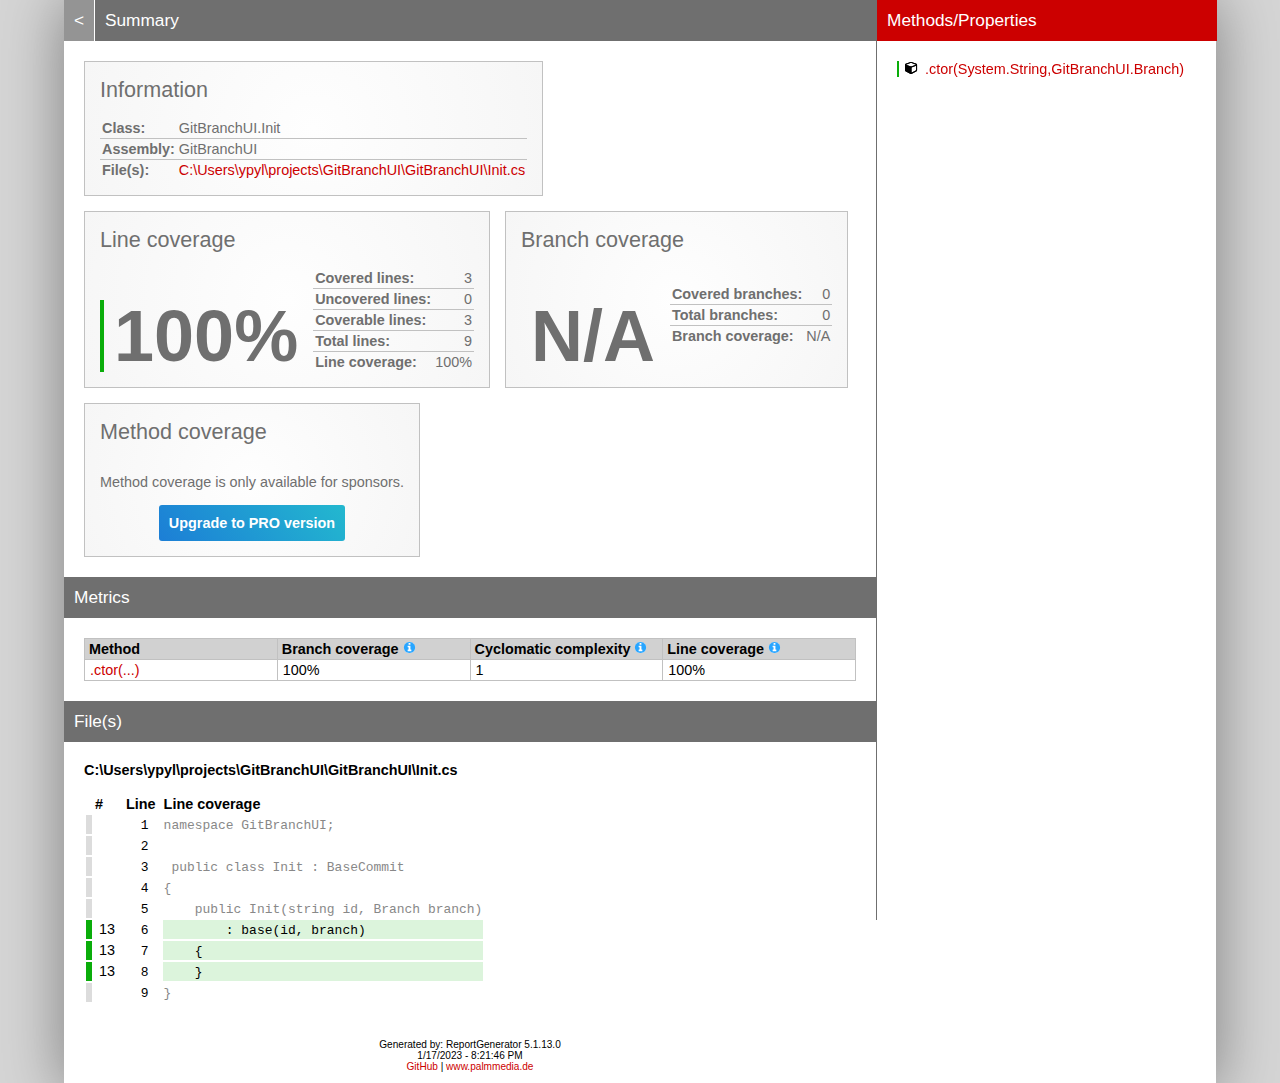
<file: GitBranchUI.Tests/coveragereport/GitBranchUI_Init.html>
<!DOCTYPE html>
<html>
<head>
<meta charset="utf-8" />
<meta name="viewport" content="width=device-width, initial-scale=1.0" />
<meta http-equiv="X-UA-Compatible" content="IE=EDGE,chrome=1" />
<link href="[data-uri]" rel="icon" type="image/x-icon" />
<title>GitBranchUI.Init - Coverage Report</title>
<link rel="stylesheet" type="text/css" href="report.css" />
</head><body><div class="container"><div class="containerleft">
<h1><a href="index.html" class="back">&lt;</a> Summary</h1>
<div class="card-group">
<div class="card">
<div class="card-header">Information</div>
<div class="card-body">
<div class="table">
<table>
<tr>
<th>Class:</th>
<td class="limit-width " title="GitBranchUI.Init">GitBranchUI.Init</td>
</tr>
<tr>
<th>Assembly:</th>
<td class="limit-width " title="GitBranchUI">GitBranchUI</td>
</tr>
<tr>
<th>File(s):</th>
<td class="overflow-wrap"><a href="#CUsersypylprojectsGitBranchUIGitBranchUIInitcs" class="navigatetohash">C:\Users\ypyl\projects\GitBranchUI\GitBranchUI\Init.cs</a></td>
</tr>
</table>
</div>
</div>
</div>
</div>
<div class="card-group">
<div class="card">
<div class="card-header">Line coverage</div>
<div class="card-body">
<div class="large cardpercentagebar cardpercentagebar0">100%</div>
<div class="table">
<table>
<tr>
<th>Covered lines:</th>
<td class="limit-width right" title="3">3</td>
</tr>
<tr>
<th>Uncovered lines:</th>
<td class="limit-width right" title="0">0</td>
</tr>
<tr>
<th>Coverable lines:</th>
<td class="limit-width right" title="3">3</td>
</tr>
<tr>
<th>Total lines:</th>
<td class="limit-width right" title="9">9</td>
</tr>
<tr>
<th>Line coverage:</th>
<td class="limit-width right" title="3 of 3">100%</td>
</tr>
</table>
</div>
</div>
</div>
<div class="card">
<div class="card-header">Branch coverage</div>
<div class="card-body">
<div class="large">N/A</div>
<div class="table">
<table>
<tr>
<th>Covered branches:</th>
<td class="limit-width right" title="0">0</td>
</tr>
<tr>
<th>Total branches:</th>
<td class="limit-width right" title="0">0</td>
</tr>
<tr>
<th>Branch coverage:</th>
<td class="limit-width right" title="N/A">N/A</td>
</tr>
</table>
</div>
</div>
</div>
<div class="card">
<div class="card-header">Method coverage</div>
<div class="card-body">
<div class="center">
<p>Method coverage is only available for sponsors.</p>
<a class="pro-button" href="https://reportgenerator.io/pro" target="_blank">Upgrade to PRO version</a>
</div>
</div>
</div>
</div>
<h1>Metrics</h1>
<div class="table-responsive">
<table class="overview table-fixed">
<thead><tr><th>Method</th><th>Branch coverage <a href="https://en.wikipedia.org/wiki/Code_coverage"><i class="icon-info-circled"></i></a></th><th>Cyclomatic complexity <a href="https://en.wikipedia.org/wiki/Cyclomatic_complexity"><i class="icon-info-circled"></i></a></th><th>Line coverage <a href="https://en.wikipedia.org/wiki/Code_coverage"><i class="icon-info-circled"></i></a></th></tr></thead>
<tbody>
<tr><td title=".ctor(System.String,GitBranchUI.Branch)"><a href="#file0_line6" class="navigatetohash">.ctor(...)</a></td><td>100%</td><td>1</td><td>100%</td></tr>
</tbody>
</table>
</div>
<h1>File(s)</h1>
<h2 id="CUsersypylprojectsGitBranchUIGitBranchUIInitcs">C:\Users\ypyl\projects\GitBranchUI\GitBranchUI\Init.cs</h2>
<div class="table-responsive">
<table class="lineAnalysis">
<thead><tr><th></th><th>#</th><th>Line</th><th></th><th>Line coverage</th></tr></thead>
<tbody>
<tr class="" title="Not coverable" data-coverage="{'AllTestMethods': {'VC': '', 'LVS': 'gray'}}"><td class="gray">&nbsp;</td><td class="leftmargin rightmargin right"></td><td class="rightmargin right"><a id="file0_line1"></a><code>1</code></td><td></td><td class="lightgray"><code>namespace&nbsp;GitBranchUI;</code></td></tr>
<tr class="" title="Not coverable" data-coverage="{'AllTestMethods': {'VC': '', 'LVS': 'gray'}}"><td class="gray">&nbsp;</td><td class="leftmargin rightmargin right"></td><td class="rightmargin right"><a id="file0_line2"></a><code>2</code></td><td></td><td class="lightgray"><code></code></td></tr>
<tr class="" title="Not coverable" data-coverage="{'AllTestMethods': {'VC': '', 'LVS': 'gray'}}"><td class="gray">&nbsp;</td><td class="leftmargin rightmargin right"></td><td class="rightmargin right"><a id="file0_line3"></a><code>3</code></td><td></td><td class="lightgray"><code>&nbsp;public&nbsp;class&nbsp;Init&nbsp;:&nbsp;BaseCommit</code></td></tr>
<tr class="" title="Not coverable" data-coverage="{'AllTestMethods': {'VC': '', 'LVS': 'gray'}}"><td class="gray">&nbsp;</td><td class="leftmargin rightmargin right"></td><td class="rightmargin right"><a id="file0_line4"></a><code>4</code></td><td></td><td class="lightgray"><code>{</code></td></tr>
<tr class="" title="Not coverable" data-coverage="{'AllTestMethods': {'VC': '', 'LVS': 'gray'}}"><td class="gray">&nbsp;</td><td class="leftmargin rightmargin right"></td><td class="rightmargin right"><a id="file0_line5"></a><code>5</code></td><td></td><td class="lightgray"><code>&nbsp;&nbsp;&nbsp;&nbsp;public&nbsp;Init(string&nbsp;id,&nbsp;Branch&nbsp;branch)</code></td></tr>
<tr class="coverableline" title="Covered (13 visits)" data-coverage="{'AllTestMethods': {'VC': '13', 'LVS': 'green'}}"><td class="green">&nbsp;</td><td class="leftmargin rightmargin right">13</td><td class="rightmargin right"><a id="file0_line6"></a><code>6</code></td><td></td><td class="lightgreen"><code>&nbsp;&nbsp;&nbsp;&nbsp;&nbsp;&nbsp;&nbsp;&nbsp;:&nbsp;base(id,&nbsp;branch)</code></td></tr>
<tr class="coverableline" title="Covered (13 visits)" data-coverage="{'AllTestMethods': {'VC': '13', 'LVS': 'green'}}"><td class="green">&nbsp;</td><td class="leftmargin rightmargin right">13</td><td class="rightmargin right"><a id="file0_line7"></a><code>7</code></td><td></td><td class="lightgreen"><code>&nbsp;&nbsp;&nbsp;&nbsp;{</code></td></tr>
<tr class="coverableline" title="Covered (13 visits)" data-coverage="{'AllTestMethods': {'VC': '13', 'LVS': 'green'}}"><td class="green">&nbsp;</td><td class="leftmargin rightmargin right">13</td><td class="rightmargin right"><a id="file0_line8"></a><code>8</code></td><td></td><td class="lightgreen"><code>&nbsp;&nbsp;&nbsp;&nbsp;}</code></td></tr>
<tr class="" title="Not coverable" data-coverage="{'AllTestMethods': {'VC': '', 'LVS': 'gray'}}"><td class="gray">&nbsp;</td><td class="leftmargin rightmargin right"></td><td class="rightmargin right"><a id="file0_line9"></a><code>9</code></td><td></td><td class="lightgray"><code>}</code></td></tr>
</tbody>
</table>
</div>
<div class="footer">Generated by: ReportGenerator 5.1.13.0<br />1/17/2023 - 8:21:46 PM<br /><a href="https://github.com/danielpalme/ReportGenerator">GitHub</a> | <a href="http://www.palmmedia.de">www.palmmedia.de</a></div></div>
<div class="containerright">
<div class="containerrightfixed">
<h1>Methods/Properties</h1>
<a href="#file0_line6" class="navigatetohash percentagebar percentagebar100" title="Line coverage: 100% - .ctor(System.String,GitBranchUI.Branch)"><i class="icon-cube"></i>.ctor(System.String,GitBranchUI.Branch)</a><br />
<br/></div>
</div></div>
<script type="text/javascript">
/* <![CDATA[ */
(function() {
    var url = window.location.href;
    var startOfQueryString = url.indexOf('?');
    var queryString = startOfQueryString > -1 ? url.substr(startOfQueryString) : '';

    if (startOfQueryString > -1) {
        var i = 0, href= null;
        var css = document.getElementsByTagName('link');

        for (i = 0; i < css.length; i++) {
            if (css[i].getAttribute('rel') !== 'stylesheet') {
            continue;
            }

            href = css[i].getAttribute('href');

            if (href) {
            css[i].setAttribute('href', href + queryString);
            }
        }

        var links = document.getElementsByTagName('a');

        for (i = 0; i < links.length; i++) {
            href = links[i].getAttribute('href');

            if (href
                && !href.startsWith('http://')
                && !href.startsWith('https://')
                && !href.startsWith('#')
                && href.indexOf('?') === -1) {
            links[i].setAttribute('href', href + queryString);
            }
        }
    }

    var newScript = document.createElement('script');
    newScript.src = 'class.js' + queryString;
    document.getElementsByTagName('body')[0].appendChild(newScript);
})();
/* ]]> */ 
</script>
</body></html>
</file>
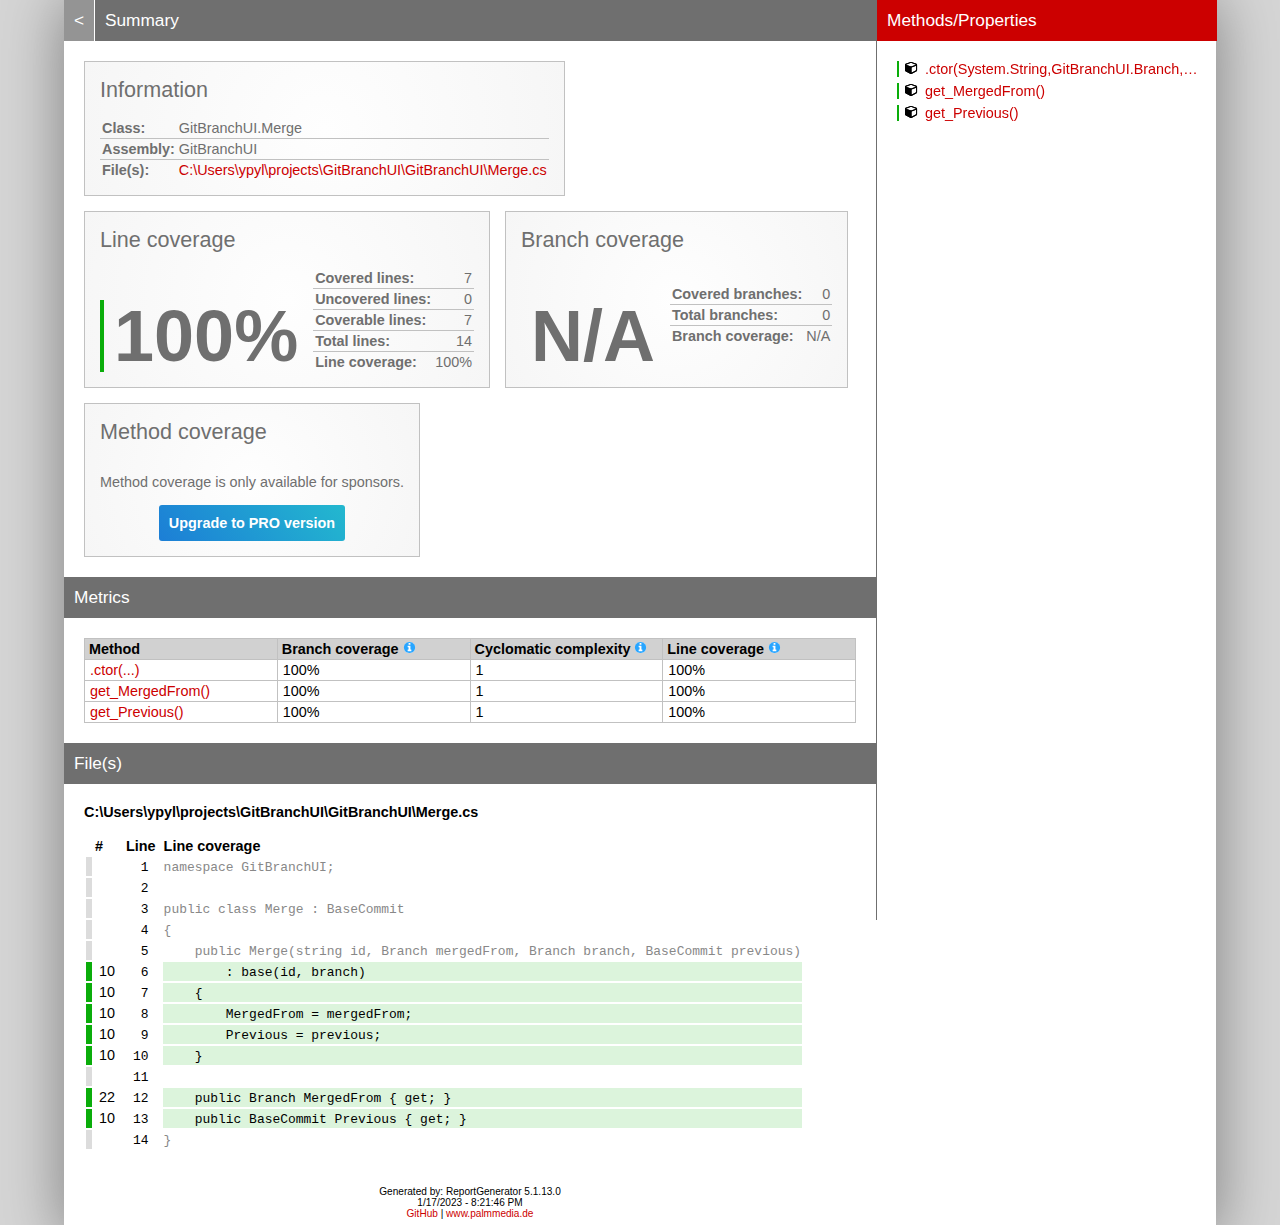
<file: GitBranchUI.Tests/coveragereport/GitBranchUI_Merge.html>
<!DOCTYPE html>
<html>
<head>
<meta charset="utf-8" />
<meta name="viewport" content="width=device-width, initial-scale=1.0" />
<meta http-equiv="X-UA-Compatible" content="IE=EDGE,chrome=1" />
<link href="[data-uri]" rel="icon" type="image/x-icon" />
<title>GitBranchUI.Merge - Coverage Report</title>
<link rel="stylesheet" type="text/css" href="report.css" />
</head><body><div class="container"><div class="containerleft">
<h1><a href="index.html" class="back">&lt;</a> Summary</h1>
<div class="card-group">
<div class="card">
<div class="card-header">Information</div>
<div class="card-body">
<div class="table">
<table>
<tr>
<th>Class:</th>
<td class="limit-width " title="GitBranchUI.Merge">GitBranchUI.Merge</td>
</tr>
<tr>
<th>Assembly:</th>
<td class="limit-width " title="GitBranchUI">GitBranchUI</td>
</tr>
<tr>
<th>File(s):</th>
<td class="overflow-wrap"><a href="#CUsersypylprojectsGitBranchUIGitBranchUIMergecs" class="navigatetohash">C:\Users\ypyl\projects\GitBranchUI\GitBranchUI\Merge.cs</a></td>
</tr>
</table>
</div>
</div>
</div>
</div>
<div class="card-group">
<div class="card">
<div class="card-header">Line coverage</div>
<div class="card-body">
<div class="large cardpercentagebar cardpercentagebar0">100%</div>
<div class="table">
<table>
<tr>
<th>Covered lines:</th>
<td class="limit-width right" title="7">7</td>
</tr>
<tr>
<th>Uncovered lines:</th>
<td class="limit-width right" title="0">0</td>
</tr>
<tr>
<th>Coverable lines:</th>
<td class="limit-width right" title="7">7</td>
</tr>
<tr>
<th>Total lines:</th>
<td class="limit-width right" title="14">14</td>
</tr>
<tr>
<th>Line coverage:</th>
<td class="limit-width right" title="7 of 7">100%</td>
</tr>
</table>
</div>
</div>
</div>
<div class="card">
<div class="card-header">Branch coverage</div>
<div class="card-body">
<div class="large">N/A</div>
<div class="table">
<table>
<tr>
<th>Covered branches:</th>
<td class="limit-width right" title="0">0</td>
</tr>
<tr>
<th>Total branches:</th>
<td class="limit-width right" title="0">0</td>
</tr>
<tr>
<th>Branch coverage:</th>
<td class="limit-width right" title="N/A">N/A</td>
</tr>
</table>
</div>
</div>
</div>
<div class="card">
<div class="card-header">Method coverage</div>
<div class="card-body">
<div class="center">
<p>Method coverage is only available for sponsors.</p>
<a class="pro-button" href="https://reportgenerator.io/pro" target="_blank">Upgrade to PRO version</a>
</div>
</div>
</div>
</div>
<h1>Metrics</h1>
<div class="table-responsive">
<table class="overview table-fixed">
<thead><tr><th>Method</th><th>Branch coverage <a href="https://en.wikipedia.org/wiki/Code_coverage"><i class="icon-info-circled"></i></a></th><th>Cyclomatic complexity <a href="https://en.wikipedia.org/wiki/Cyclomatic_complexity"><i class="icon-info-circled"></i></a></th><th>Line coverage <a href="https://en.wikipedia.org/wiki/Code_coverage"><i class="icon-info-circled"></i></a></th></tr></thead>
<tbody>
<tr><td title=".ctor(System.String,GitBranchUI.Branch,GitBranchUI.Branch,GitBranchUI.BaseCommit)"><a href="#file0_line6" class="navigatetohash">.ctor(...)</a></td><td>100%</td><td>1</td><td>100%</td></tr>
<tr><td title="get_MergedFrom()"><a href="#file0_line12" class="navigatetohash">get_MergedFrom()</a></td><td>100%</td><td>1</td><td>100%</td></tr>
<tr><td title="get_Previous()"><a href="#file0_line13" class="navigatetohash">get_Previous()</a></td><td>100%</td><td>1</td><td>100%</td></tr>
</tbody>
</table>
</div>
<h1>File(s)</h1>
<h2 id="CUsersypylprojectsGitBranchUIGitBranchUIMergecs">C:\Users\ypyl\projects\GitBranchUI\GitBranchUI\Merge.cs</h2>
<div class="table-responsive">
<table class="lineAnalysis">
<thead><tr><th></th><th>#</th><th>Line</th><th></th><th>Line coverage</th></tr></thead>
<tbody>
<tr class="" title="Not coverable" data-coverage="{'AllTestMethods': {'VC': '', 'LVS': 'gray'}}"><td class="gray">&nbsp;</td><td class="leftmargin rightmargin right"></td><td class="rightmargin right"><a id="file0_line1"></a><code>1</code></td><td></td><td class="lightgray"><code>namespace&nbsp;GitBranchUI;</code></td></tr>
<tr class="" title="Not coverable" data-coverage="{'AllTestMethods': {'VC': '', 'LVS': 'gray'}}"><td class="gray">&nbsp;</td><td class="leftmargin rightmargin right"></td><td class="rightmargin right"><a id="file0_line2"></a><code>2</code></td><td></td><td class="lightgray"><code></code></td></tr>
<tr class="" title="Not coverable" data-coverage="{'AllTestMethods': {'VC': '', 'LVS': 'gray'}}"><td class="gray">&nbsp;</td><td class="leftmargin rightmargin right"></td><td class="rightmargin right"><a id="file0_line3"></a><code>3</code></td><td></td><td class="lightgray"><code>public&nbsp;class&nbsp;Merge&nbsp;:&nbsp;BaseCommit</code></td></tr>
<tr class="" title="Not coverable" data-coverage="{'AllTestMethods': {'VC': '', 'LVS': 'gray'}}"><td class="gray">&nbsp;</td><td class="leftmargin rightmargin right"></td><td class="rightmargin right"><a id="file0_line4"></a><code>4</code></td><td></td><td class="lightgray"><code>{</code></td></tr>
<tr class="" title="Not coverable" data-coverage="{'AllTestMethods': {'VC': '', 'LVS': 'gray'}}"><td class="gray">&nbsp;</td><td class="leftmargin rightmargin right"></td><td class="rightmargin right"><a id="file0_line5"></a><code>5</code></td><td></td><td class="lightgray"><code>&nbsp;&nbsp;&nbsp;&nbsp;public&nbsp;Merge(string&nbsp;id,&nbsp;Branch&nbsp;mergedFrom,&nbsp;Branch&nbsp;branch,&nbsp;BaseCommit&nbsp;previous)</code></td></tr>
<tr class="coverableline" title="Covered (10 visits)" data-coverage="{'AllTestMethods': {'VC': '10', 'LVS': 'green'}}"><td class="green">&nbsp;</td><td class="leftmargin rightmargin right">10</td><td class="rightmargin right"><a id="file0_line6"></a><code>6</code></td><td></td><td class="lightgreen"><code>&nbsp;&nbsp;&nbsp;&nbsp;&nbsp;&nbsp;&nbsp;&nbsp;:&nbsp;base(id,&nbsp;branch)</code></td></tr>
<tr class="coverableline" title="Covered (10 visits)" data-coverage="{'AllTestMethods': {'VC': '10', 'LVS': 'green'}}"><td class="green">&nbsp;</td><td class="leftmargin rightmargin right">10</td><td class="rightmargin right"><a id="file0_line7"></a><code>7</code></td><td></td><td class="lightgreen"><code>&nbsp;&nbsp;&nbsp;&nbsp;{</code></td></tr>
<tr class="coverableline" title="Covered (10 visits)" data-coverage="{'AllTestMethods': {'VC': '10', 'LVS': 'green'}}"><td class="green">&nbsp;</td><td class="leftmargin rightmargin right">10</td><td class="rightmargin right"><a id="file0_line8"></a><code>8</code></td><td></td><td class="lightgreen"><code>&nbsp;&nbsp;&nbsp;&nbsp;&nbsp;&nbsp;&nbsp;&nbsp;MergedFrom&nbsp;=&nbsp;mergedFrom;</code></td></tr>
<tr class="coverableline" title="Covered (10 visits)" data-coverage="{'AllTestMethods': {'VC': '10', 'LVS': 'green'}}"><td class="green">&nbsp;</td><td class="leftmargin rightmargin right">10</td><td class="rightmargin right"><a id="file0_line9"></a><code>9</code></td><td></td><td class="lightgreen"><code>&nbsp;&nbsp;&nbsp;&nbsp;&nbsp;&nbsp;&nbsp;&nbsp;Previous&nbsp;=&nbsp;previous;</code></td></tr>
<tr class="coverableline" title="Covered (10 visits)" data-coverage="{'AllTestMethods': {'VC': '10', 'LVS': 'green'}}"><td class="green">&nbsp;</td><td class="leftmargin rightmargin right">10</td><td class="rightmargin right"><a id="file0_line10"></a><code>10</code></td><td></td><td class="lightgreen"><code>&nbsp;&nbsp;&nbsp;&nbsp;}</code></td></tr>
<tr class="" title="Not coverable" data-coverage="{'AllTestMethods': {'VC': '', 'LVS': 'gray'}}"><td class="gray">&nbsp;</td><td class="leftmargin rightmargin right"></td><td class="rightmargin right"><a id="file0_line11"></a><code>11</code></td><td></td><td class="lightgray"><code></code></td></tr>
<tr class="coverableline" title="Covered (22 visits)" data-coverage="{'AllTestMethods': {'VC': '22', 'LVS': 'green'}}"><td class="green">&nbsp;</td><td class="leftmargin rightmargin right">22</td><td class="rightmargin right"><a id="file0_line12"></a><code>12</code></td><td></td><td class="lightgreen"><code>&nbsp;&nbsp;&nbsp;&nbsp;public&nbsp;Branch&nbsp;MergedFrom&nbsp;{&nbsp;get;&nbsp;}</code></td></tr>
<tr class="coverableline" title="Covered (10 visits)" data-coverage="{'AllTestMethods': {'VC': '10', 'LVS': 'green'}}"><td class="green">&nbsp;</td><td class="leftmargin rightmargin right">10</td><td class="rightmargin right"><a id="file0_line13"></a><code>13</code></td><td></td><td class="lightgreen"><code>&nbsp;&nbsp;&nbsp;&nbsp;public&nbsp;BaseCommit&nbsp;Previous&nbsp;{&nbsp;get;&nbsp;}</code></td></tr>
<tr class="" title="Not coverable" data-coverage="{'AllTestMethods': {'VC': '', 'LVS': 'gray'}}"><td class="gray">&nbsp;</td><td class="leftmargin rightmargin right"></td><td class="rightmargin right"><a id="file0_line14"></a><code>14</code></td><td></td><td class="lightgray"><code>}</code></td></tr>
</tbody>
</table>
</div>
<div class="footer">Generated by: ReportGenerator 5.1.13.0<br />1/17/2023 - 8:21:46 PM<br /><a href="https://github.com/danielpalme/ReportGenerator">GitHub</a> | <a href="http://www.palmmedia.de">www.palmmedia.de</a></div></div>
<div class="containerright">
<div class="containerrightfixed">
<h1>Methods/Properties</h1>
<a href="#file0_line6" class="navigatetohash percentagebar percentagebar100" title="Line coverage: 100% - .ctor(System.String,GitBranchUI.Branch,GitBranchUI.Branch,GitBranchUI.BaseCommit)"><i class="icon-cube"></i>.ctor(System.String,GitBranchUI.Branch,GitBranchUI.Branch,GitBranchUI.BaseCommit)</a><br />
<a href="#file0_line12" class="navigatetohash percentagebar percentagebar100" title="Line coverage: 100% - get_MergedFrom()"><i class="icon-cube"></i>get_MergedFrom()</a><br />
<a href="#file0_line13" class="navigatetohash percentagebar percentagebar100" title="Line coverage: 100% - get_Previous()"><i class="icon-cube"></i>get_Previous()</a><br />
<br/></div>
</div></div>
<script type="text/javascript">
/* <![CDATA[ */
(function() {
    var url = window.location.href;
    var startOfQueryString = url.indexOf('?');
    var queryString = startOfQueryString > -1 ? url.substr(startOfQueryString) : '';

    if (startOfQueryString > -1) {
        var i = 0, href= null;
        var css = document.getElementsByTagName('link');

        for (i = 0; i < css.length; i++) {
            if (css[i].getAttribute('rel') !== 'stylesheet') {
            continue;
            }

            href = css[i].getAttribute('href');

            if (href) {
            css[i].setAttribute('href', href + queryString);
            }
        }

        var links = document.getElementsByTagName('a');

        for (i = 0; i < links.length; i++) {
            href = links[i].getAttribute('href');

            if (href
                && !href.startsWith('http://')
                && !href.startsWith('https://')
                && !href.startsWith('#')
                && href.indexOf('?') === -1) {
            links[i].setAttribute('href', href + queryString);
            }
        }
    }

    var newScript = document.createElement('script');
    newScript.src = 'class.js' + queryString;
    document.getElementsByTagName('body')[0].appendChild(newScript);
})();
/* ]]> */ 
</script>
</body></html>
</file>
<file: Example/wwwroot/app.css>
html, body {
    font-family: 'Helvetica Neue', Helvetica, Arial, sans-serif;
}

h1:focus {
    outline: none;
}

a, .btn-link {
    color: #0071c1;
}

.btn-primary {
    color: #fff;
    background-color: #1b6ec2;
    border-color: #1861ac;
}

.btn:focus, .btn:active:focus, .btn-link.nav-link:focus, .form-control:focus, .form-check-input:focus {
  box-shadow: 0 0 0 0.1rem white, 0 0 0 0.25rem #258cfb;
}

.content {
    padding-top: 1.1rem;
}

.valid.modified:not([type=checkbox]) {
    outline: 1px solid #26b050;
}

.invalid {
    outline: 1px solid red;
}

.validation-message {
    color: red;
}

#blazor-error-ui {
    background: lightyellow;
    bottom: 0;
    box-shadow: 0 -1px 2px rgba(0, 0, 0, 0.2);
    display: none;
    left: 0;
    padding: 0.6rem 1.25rem 0.7rem 1.25rem;
    position: fixed;
    width: 100%;
    z-index: 1000;
}

    #blazor-error-ui .dismiss {
        cursor: pointer;
        position: absolute;
        right: 0.75rem;
        top: 0.5rem;
    }

.blazor-error-boundary {
    background: url([data-uri]) no-repeat 1rem/1.8rem, #b32121;
    padding: 1rem 1rem 1rem 3.7rem;
    color: white;
}

    .blazor-error-boundary::after {
        content: "An error has occurred."
    }

.loading-progress {
    position: relative;
    display: block;
    width: 8rem;
    height: 8rem;
    margin: 20vh auto 1rem auto;
}

    .loading-progress circle {
        fill: none;
        stroke: #e0e0e0;
        stroke-width: 0.6rem;
        transform-origin: 50% 50%;
        transform: rotate(-90deg);
    }

        .loading-progress circle:last-child {
            stroke: #1b6ec2;
            stroke-dasharray: calc(3.141 * var(--blazor-load-percentage, 0%) * 0.8), 500%;
            transition: stroke-dasharray 0.05s ease-in-out;
        }

.loading-progress-text {
    position: absolute;
    text-align: center;
    font-weight: bold;
    inset: calc(20vh + 3.25rem) 0 auto 0.2rem;
}

    .loading-progress-text:after {
        content: var(--blazor-load-percentage-text, "Loading");
    }
</file>
<file: GitBranchUI.Tests/coveragereport/report.css>
html { font-family: sans-serif; margin: 0; padding: 0; font-size: 0.9em; background-color: #d6d6d6; height: 100%; }
body { margin: 0; padding: 0; height: 100%; color: #000; }
h1 { font-family: 'Century Gothic', sans-serif; font-size: 1.2em; font-weight: normal; color: #fff; background-color: #6f6f6f; padding: 10px; margin: 20px -20px 20px -20px;  }
h1:first-of-type { margin-top: 0; }
h2 { font-size: 1.0em; font-weight: bold; margin: 10px 0 15px 0; padding: 0; }
h3 { font-size: 1.0em; font-weight: bold; margin: 0 0 10px 0; padding: 0; display: inline-block; }
a { color: #c00; text-decoration: none; }
a:hover { color: #000; text-decoration: none; }
h1 a.back { color: #fff; background-color: #949494; display: inline-block; margin: -12px 5px -10px -10px; padding: 10px; border-right: 1px solid #fff; }
h1 a.back:hover { background-color: #ccc; }
h1 a.button { color: #000; background-color: #bebebe; margin: -5px 0 0 10px; padding: 5px 8px 5px 8px; border: 1px solid #fff; font-size: 0.9em; border-radius: 3px; float:right; }
h1 a.button:hover { background-color: #ccc; }
h1 a.button i { position: relative; top: 1px; }

.container { margin: auto; max-width: 1650px; width: 90%; background-color: #fff; display: flex; box-shadow: 0 0 60px #7d7d7d; min-height: 100%; }
.containerleft { padding: 0 20px 20px 20px; flex: 1; min-width: 1%; }
.containerright { width: 340px; min-width: 340px; background-color: #e5e5e5; height: 100%; }
.containerrightfixed { position: fixed; padding: 0 20px 20px 20px; border-left: 1px solid #6f6f6f; width: 300px; overflow-y: auto; height: 100%; top: 0; bottom: 0; }
.containerrightfixed h1 { background-color: #c00; }
.containerrightfixed label, .containerright a { white-space: nowrap; overflow: hidden; display: inline-block; width: 100%; max-width: 300px; text-overflow: ellipsis; }
.containerright a { margin-bottom: 3px; }

@media screen and (max-width:1200px){ 
    .container { box-shadow: none; width: 100%; }
    .containerright { display: none; }
}

.footer { font-size: 0.7em; text-align: center; margin-top: 35px; }

.card-group { display: flex; flex-wrap: wrap; margin-top: -15px; margin-left: -15px; }
.card-group + .card-group { margin-top: 0; }
.card-group .card { margin-top: 15px; margin-left: 15px; display: flex; flex-direction: column; background-color: #e4e4e4; background: radial-gradient(circle, #fefefe 0%, #f6f6f6 100%); border: 1px solid #c1c1c1; padding: 15px; color: #6f6f6f; max-width: 100% }
.card-group .card .card-header { font-size: 1.5rem; font-family: 'Century Gothic', sans-serif; margin-bottom: 15px; flex-grow: 1; }
.card-group .card .card-body { display: flex; flex-direction: row; gap: 15px; flex-grow: 1; }
.card-group .card .card-body div.table { display: flex; flex-direction: column; }
.card-group .card .large { font-size: 5rem; line-height: 5rem; font-weight: bold; align-self: flex-end; border-left-width: 4px; padding-left: 10px; }
.card-group .card table { align-self: flex-end; border-collapse: collapse; }
.card-group .card table tr { border-bottom: 1px solid #c1c1c1; }
.card-group .card table tr:hover { background-color: #c1c1c1; }
.card-group .card table tr:last-child { border-bottom: none; }
.card-group .card table th, .card-group .card table td { padding: 2px; }
.card-group td.limit-width { max-width: 200px; text-overflow: ellipsis; overflow: hidden; }
.card-group td.overflow-wrap { overflow-wrap: anywhere; }

.pro-button { color: #fff; background-color: #20A0D2; background-image: linear-gradient(50deg, #1c7ed6 0%, #23b8cf 100%); padding: 10px; border-radius: 3px; font-weight: bold; display: inline-block; }
.pro-button:hover { color: #fff; background-color: #1C8EB7; background-image: linear-gradient(50deg, #1A6FBA 0%, #1EA1B5 100%); }

th { text-align: left; }
.table-fixed { table-layout: fixed; }
.table-responsive { overflow-x: auto; }
.overview { border: 1px solid #c1c1c1; border-collapse: collapse; width: 100%; word-wrap: break-word; }
.overview th { border: 1px solid #c1c1c1; border-collapse: collapse; padding: 2px 4px 2px 4px; background-color: #ddd; }
.overview tr.namespace th { background-color: #dcdcdc; }
.overview thead th { background-color: #d1d1d1; }
.overview th a { color: #000; }
.overview tr.namespace a { margin-left: 15px; display: block; }
.overview td { border: 1px solid #c1c1c1; border-collapse: collapse; padding: 2px 5px 2px 5px; }
.overview tr.header th { background-color: #d1d1d1; }
.overview tr.header th:nth-child(2n+1) { background-color: #ddd; }
.overview tr.header th:first-child { border-left: 1px solid #fff; border-top: 1px solid #fff; background-color: #fff; }

div.currenthistory { margin: -2px -5px 0 -5px; padding: 2px 5px 2px 5px; height: 16px; }
.coverage { border-collapse: collapse; font-size: 5px; height: 10px; }
.coverage td { padding: 0; border: none; }
.stripped tr:nth-child(2n+1) { background-color: #F3F3F3; }

.customizebox { font-size: 0.75em; margin-bottom: 7px; }
.customizebox>div { width: 25%; display: inline-block; }
.customizebox div.right input { width: 150px; }
#namespaceslider { width: 200px; display: inline-block; margin-left: 8px; }

.percentagebar {
    padding-left: 3px;
}
a.percentagebar {
    padding-left: 6px;
}
.percentagebarundefined {
    border-left: 2px solid #fff;
}
.percentagebar0 {
    border-left: 2px solid #c10909;
}
.percentagebar10 {
    border-left: 2px solid;
    border-image: linear-gradient(to bottom, #c10909 90%, #0aad0a 90%, #0aad0a 100%) 1;
}
.percentagebar20 {
    border-left: 2px solid;
    border-image: linear-gradient(to bottom, #c10909 80%, #0aad0a 80%, #0aad0a 100%) 1;
}
.percentagebar30 {
    border-left: 2px solid;
    border-image: linear-gradient(to bottom, #c10909 70%, #0aad0a 70%, #0aad0a 100%) 1;
}
.percentagebar40 {
    border-left: 2px solid;
    border-image: linear-gradient(to bottom, #c10909 60%, #0aad0a 60%, #0aad0a 100%) 1;
}
.percentagebar50 {
    border-left: 2px solid;
    border-image: linear-gradient(to bottom, #c10909 50%, #0aad0a 50%, #0aad0a 100%) 1;
}
.percentagebar60 {
    border-left: 2px solid;
    border-image: linear-gradient(to bottom, #c10909 40%, #0aad0a 40%, #0aad0a 100%) 1;
}
.percentagebar70 {
    border-left: 2px solid;
    border-image: linear-gradient(to bottom, #c10909 30%, #0aad0a 30%, #0aad0a 100%) 1;
}
.percentagebar80 {
    border-left: 2px solid;
    border-image: linear-gradient(to bottom, #c10909 20%, #0aad0a 20%, #0aad0a 100%) 1;
}
.percentagebar90 {
    border-left: 2px solid;
    border-image: linear-gradient(to bottom, #c10909 10%, #0aad0a 10%, #0aad0a 100%) 1;
}
.percentagebar100 {
    border-left: 2px solid #0aad0a;
}

.hidden, .ng-hide { display: none; }
.right { text-align: right; }
.center { text-align: center; }
.rightmargin  { padding-right: 8px; }
.leftmargin { padding-left: 5px; }
.green { background-color: #0aad0a; }
.lightgreen { background-color: #dcf4dc; }
.red { background-color: #c10909; }
.lightred { background-color: #f7dede; }
.orange { background-color: #FFA500; }
.lightorange { background-color: #FFEFD5; }
.gray { background-color: #dcdcdc; }
.lightgray { color: #888888; }
.lightgraybg { background-color: #dadada; }

code { font-family: Consolas, monospace; font-size: 0.9em; }

.toggleZoom { text-align:right; }

.ct-chart { position: relative; }
.ct-chart .ct-line { stroke-width: 2px !important; }
.ct-chart .ct-point { stroke-width: 6px !important; transition: stroke-width .2s; }
.ct-chart .ct-point:hover { stroke-width: 10px !important; }
.ct-chart .ct-series.ct-series-a .ct-line, .ct-chart .ct-series.ct-series-a .ct-point { stroke: #c00 !important;}
.ct-chart .ct-series.ct-series-b .ct-line, .ct-chart .ct-series.ct-series-b .ct-point { stroke: #1c2298 !important;}
.ct-chart .ct-series.ct-series-c .ct-line, .ct-chart .ct-series.ct-series-c .ct-point { stroke: #0aad0a !important;}

.tinylinecoveragechart, .tinybranchcoveragechart, .tinymethodcoveragechart { background-color: #fff; margin-left: -3px; float: left; border: 1px solid #c1c1c1; width: 30px; height: 18px; }
.historiccoverageoffset { margin-top: 7px; }

.tinylinecoveragechart .ct-line, .tinybranchcoveragechart .ct-line, .tinymethodcoveragechart .ct-line { stroke-width: 1px !important; }
.tinybranchcoveragechart .ct-series.ct-series-a .ct-line { stroke: #1c2298 !important; }
.tinymethodcoveragechart .ct-series.ct-series-a .ct-line { stroke: #0aad0a !important; }

.linecoverage { background-color: #c00; width: 10px; height: 8px; border: 1px solid #000; display: inline-block; }
.branchcoverage { background-color: #1c2298; width: 10px; height: 8px; border: 1px solid #000; display: inline-block; }
.codeelementcoverage { background-color: #0aad0a; width: 10px; height: 8px; border: 1px solid #000; display: inline-block; }

.tooltip { position: absolute; display: none; padding: 5px; background: #F4C63D; color: #453D3F; pointer-events: none; z-index: 1; min-width: 250px; }

.column-min-200 { min-width: 200px; }
.column60 { width: 60px; }
.column70 { width: 70px; }
.column90 { width: 90px; }
.column98 { width: 98px; }
.column100 { width: 100px; }
.column105 { width: 105px; }
.column112 { width: 112px; }

.cardpercentagebar { border-left-style: solid; }
.cardpercentagebar0 { border-image: linear-gradient(to bottom, #c10909 0%, #c10909 0%, #0aad0a 0%) 1; }
.cardpercentagebar1 { border-image: linear-gradient(to bottom, #c10909 1%, #c10909 1%, #0aad0a 1%) 1; }
.cardpercentagebar2 { border-image: linear-gradient(to bottom, #c10909 2%, #c10909 2%, #0aad0a 2%) 1; }
.cardpercentagebar3 { border-image: linear-gradient(to bottom, #c10909 3%, #c10909 3%, #0aad0a 3%) 1; }
.cardpercentagebar4 { border-image: linear-gradient(to bottom, #c10909 4%, #c10909 4%, #0aad0a 4%) 1; }
.cardpercentagebar5 { border-image: linear-gradient(to bottom, #c10909 5%, #c10909 5%, #0aad0a 5%) 1; }
.cardpercentagebar6 { border-image: linear-gradient(to bottom, #c10909 6%, #c10909 6%, #0aad0a 6%) 1; }
.cardpercentagebar7 { border-image: linear-gradient(to bottom, #c10909 7%, #c10909 7%, #0aad0a 7%) 1; }
.cardpercentagebar8 { border-image: linear-gradient(to bottom, #c10909 8%, #c10909 8%, #0aad0a 8%) 1; }
.cardpercentagebar9 { border-image: linear-gradient(to bottom, #c10909 9%, #c10909 9%, #0aad0a 9%) 1; }
.cardpercentagebar10 { border-image: linear-gradient(to bottom, #c10909 0%, #c10909 10%, #0aad0a 10%) 1; }
.cardpercentagebar11 { border-image: linear-gradient(to bottom, #c10909 0%, #c10909 11%, #0aad0a 11%) 1; }
.cardpercentagebar12 { border-image: linear-gradient(to bottom, #c10909 0%, #c10909 12%, #0aad0a 12%) 1; }
.cardpercentagebar13 { border-image: linear-gradient(to bottom, #c10909 0%, #c10909 13%, #0aad0a 13%) 1; }
.cardpercentagebar14 { border-image: linear-gradient(to bottom, #c10909 0%, #c10909 14%, #0aad0a 14%) 1; }
.cardpercentagebar15 { border-image: linear-gradient(to bottom, #c10909 0%, #c10909 15%, #0aad0a 15%) 1; }
.cardpercentagebar16 { border-image: linear-gradient(to bottom, #c10909 0%, #c10909 16%, #0aad0a 16%) 1; }
.cardpercentagebar17 { border-image: linear-gradient(to bottom, #c10909 0%, #c10909 17%, #0aad0a 17%) 1; }
.cardpercentagebar18 { border-image: linear-gradient(to bottom, #c10909 0%, #c10909 18%, #0aad0a 18%) 1; }
.cardpercentagebar19 { border-image: linear-gradient(to bottom, #c10909 0%, #c10909 19%, #0aad0a 19%) 1; }
.cardpercentagebar20 { border-image: linear-gradient(to bottom, #c10909 0%, #c10909 20%, #0aad0a 20%) 1; }
.cardpercentagebar21 { border-image: linear-gradient(to bottom, #c10909 0%, #c10909 21%, #0aad0a 21%) 1; }
.cardpercentagebar22 { border-image: linear-gradient(to bottom, #c10909 0%, #c10909 22%, #0aad0a 22%) 1; }
.cardpercentagebar23 { border-image: linear-gradient(to bottom, #c10909 0%, #c10909 23%, #0aad0a 23%) 1; }
.cardpercentagebar24 { border-image: linear-gradient(to bottom, #c10909 0%, #c10909 24%, #0aad0a 24%) 1; }
.cardpercentagebar25 { border-image: linear-gradient(to bottom, #c10909 0%, #c10909 25%, #0aad0a 25%) 1; }
.cardpercentagebar26 { border-image: linear-gradient(to bottom, #c10909 0%, #c10909 26%, #0aad0a 26%) 1; }
.cardpercentagebar27 { border-image: linear-gradient(to bottom, #c10909 0%, #c10909 27%, #0aad0a 27%) 1; }
.cardpercentagebar28 { border-image: linear-gradient(to bottom, #c10909 0%, #c10909 28%, #0aad0a 28%) 1; }
.cardpercentagebar29 { border-image: linear-gradient(to bottom, #c10909 0%, #c10909 29%, #0aad0a 29%) 1; }
.cardpercentagebar30 { border-image: linear-gradient(to bottom, #c10909 0%, #c10909 30%, #0aad0a 30%) 1; }
.cardpercentagebar31 { border-image: linear-gradient(to bottom, #c10909 0%, #c10909 31%, #0aad0a 31%) 1; }
.cardpercentagebar32 { border-image: linear-gradient(to bottom, #c10909 0%, #c10909 32%, #0aad0a 32%) 1; }
.cardpercentagebar33 { border-image: linear-gradient(to bottom, #c10909 0%, #c10909 33%, #0aad0a 33%) 1; }
.cardpercentagebar34 { border-image: linear-gradient(to bottom, #c10909 0%, #c10909 34%, #0aad0a 34%) 1; }
.cardpercentagebar35 { border-image: linear-gradient(to bottom, #c10909 0%, #c10909 35%, #0aad0a 35%) 1; }
.cardpercentagebar36 { border-image: linear-gradient(to bottom, #c10909 0%, #c10909 36%, #0aad0a 36%) 1; }
.cardpercentagebar37 { border-image: linear-gradient(to bottom, #c10909 0%, #c10909 37%, #0aad0a 37%) 1; }
.cardpercentagebar38 { border-image: linear-gradient(to bottom, #c10909 0%, #c10909 38%, #0aad0a 38%) 1; }
.cardpercentagebar39 { border-image: linear-gradient(to bottom, #c10909 0%, #c10909 39%, #0aad0a 39%) 1; }
.cardpercentagebar40 { border-image: linear-gradient(to bottom, #c10909 0%, #c10909 40%, #0aad0a 40%) 1; }
.cardpercentagebar41 { border-image: linear-gradient(to bottom, #c10909 0%, #c10909 41%, #0aad0a 41%) 1; }
.cardpercentagebar42 { border-image: linear-gradient(to bottom, #c10909 0%, #c10909 42%, #0aad0a 42%) 1; }
.cardpercentagebar43 { border-image: linear-gradient(to bottom, #c10909 0%, #c10909 43%, #0aad0a 43%) 1; }
.cardpercentagebar44 { border-image: linear-gradient(to bottom, #c10909 0%, #c10909 44%, #0aad0a 44%) 1; }
.cardpercentagebar45 { border-image: linear-gradient(to bottom, #c10909 0%, #c10909 45%, #0aad0a 45%) 1; }
.cardpercentagebar46 { border-image: linear-gradient(to bottom, #c10909 0%, #c10909 46%, #0aad0a 46%) 1; }
.cardpercentagebar47 { border-image: linear-gradient(to bottom, #c10909 0%, #c10909 47%, #0aad0a 47%) 1; }
.cardpercentagebar48 { border-image: linear-gradient(to bottom, #c10909 0%, #c10909 48%, #0aad0a 48%) 1; }
.cardpercentagebar49 { border-image: linear-gradient(to bottom, #c10909 0%, #c10909 49%, #0aad0a 49%) 1; }
.cardpercentagebar50 { border-image: linear-gradient(to bottom, #c10909 0%, #c10909 50%, #0aad0a 50%) 1; }
.cardpercentagebar51 { border-image: linear-gradient(to bottom, #c10909 0%, #c10909 51%, #0aad0a 51%) 1; }
.cardpercentagebar52 { border-image: linear-gradient(to bottom, #c10909 0%, #c10909 52%, #0aad0a 52%) 1; }
.cardpercentagebar53 { border-image: linear-gradient(to bottom, #c10909 0%, #c10909 53%, #0aad0a 53%) 1; }
.cardpercentagebar54 { border-image: linear-gradient(to bottom, #c10909 0%, #c10909 54%, #0aad0a 54%) 1; }
.cardpercentagebar55 { border-image: linear-gradient(to bottom, #c10909 0%, #c10909 55%, #0aad0a 55%) 1; }
.cardpercentagebar56 { border-image: linear-gradient(to bottom, #c10909 0%, #c10909 56%, #0aad0a 56%) 1; }
.cardpercentagebar57 { border-image: linear-gradient(to bottom, #c10909 0%, #c10909 57%, #0aad0a 57%) 1; }
.cardpercentagebar58 { border-image: linear-gradient(to bottom, #c10909 0%, #c10909 58%, #0aad0a 58%) 1; }
.cardpercentagebar59 { border-image: linear-gradient(to bottom, #c10909 0%, #c10909 59%, #0aad0a 59%) 1; }
.cardpercentagebar60 { border-image: linear-gradient(to bottom, #c10909 0%, #c10909 60%, #0aad0a 60%) 1; }
.cardpercentagebar61 { border-image: linear-gradient(to bottom, #c10909 0%, #c10909 61%, #0aad0a 61%) 1; }
.cardpercentagebar62 { border-image: linear-gradient(to bottom, #c10909 0%, #c10909 62%, #0aad0a 62%) 1; }
.cardpercentagebar63 { border-image: linear-gradient(to bottom, #c10909 0%, #c10909 63%, #0aad0a 63%) 1; }
.cardpercentagebar64 { border-image: linear-gradient(to bottom, #c10909 0%, #c10909 64%, #0aad0a 64%) 1; }
.cardpercentagebar65 { border-image: linear-gradient(to bottom, #c10909 0%, #c10909 65%, #0aad0a 65%) 1; }
.cardpercentagebar66 { border-image: linear-gradient(to bottom, #c10909 0%, #c10909 66%, #0aad0a 66%) 1; }
.cardpercentagebar67 { border-image: linear-gradient(to bottom, #c10909 0%, #c10909 67%, #0aad0a 67%) 1; }
.cardpercentagebar68 { border-image: linear-gradient(to bottom, #c10909 0%, #c10909 68%, #0aad0a 68%) 1; }
.cardpercentagebar69 { border-image: linear-gradient(to bottom, #c10909 0%, #c10909 69%, #0aad0a 69%) 1; }
.cardpercentagebar70 { border-image: linear-gradient(to bottom, #c10909 0%, #c10909 70%, #0aad0a 70%) 1; }
.cardpercentagebar71 { border-image: linear-gradient(to bottom, #c10909 0%, #c10909 71%, #0aad0a 71%) 1; }
.cardpercentagebar72 { border-image: linear-gradient(to bottom, #c10909 0%, #c10909 72%, #0aad0a 72%) 1; }
.cardpercentagebar73 { border-image: linear-gradient(to bottom, #c10909 0%, #c10909 73%, #0aad0a 73%) 1; }
.cardpercentagebar74 { border-image: linear-gradient(to bottom, #c10909 0%, #c10909 74%, #0aad0a 74%) 1; }
.cardpercentagebar75 { border-image: linear-gradient(to bottom, #c10909 0%, #c10909 75%, #0aad0a 75%) 1; }
.cardpercentagebar76 { border-image: linear-gradient(to bottom, #c10909 0%, #c10909 76%, #0aad0a 76%) 1; }
.cardpercentagebar77 { border-image: linear-gradient(to bottom, #c10909 0%, #c10909 77%, #0aad0a 77%) 1; }
.cardpercentagebar78 { border-image: linear-gradient(to bottom, #c10909 0%, #c10909 78%, #0aad0a 78%) 1; }
.cardpercentagebar79 { border-image: linear-gradient(to bottom, #c10909 0%, #c10909 79%, #0aad0a 79%) 1; }
.cardpercentagebar80 { border-image: linear-gradient(to bottom, #c10909 0%, #c10909 80%, #0aad0a 80%) 1; }
.cardpercentagebar81 { border-image: linear-gradient(to bottom, #c10909 0%, #c10909 81%, #0aad0a 81%) 1; }
.cardpercentagebar82 { border-image: linear-gradient(to bottom, #c10909 0%, #c10909 82%, #0aad0a 82%) 1; }
.cardpercentagebar83 { border-image: linear-gradient(to bottom, #c10909 0%, #c10909 83%, #0aad0a 83%) 1; }
.cardpercentagebar84 { border-image: linear-gradient(to bottom, #c10909 0%, #c10909 84%, #0aad0a 84%) 1; }
.cardpercentagebar85 { border-image: linear-gradient(to bottom, #c10909 0%, #c10909 85%, #0aad0a 85%) 1; }
.cardpercentagebar86 { border-image: linear-gradient(to bottom, #c10909 0%, #c10909 86%, #0aad0a 86%) 1; }
.cardpercentagebar87 { border-image: linear-gradient(to bottom, #c10909 0%, #c10909 87%, #0aad0a 87%) 1; }
.cardpercentagebar88 { border-image: linear-gradient(to bottom, #c10909 0%, #c10909 88%, #0aad0a 88%) 1; }
.cardpercentagebar89 { border-image: linear-gradient(to bottom, #c10909 0%, #c10909 89%, #0aad0a 89%) 1; }
.cardpercentagebar90 { border-image: linear-gradient(to bottom, #c10909 0%, #c10909 90%, #0aad0a 90%) 1; }
.cardpercentagebar91 { border-image: linear-gradient(to bottom, #c10909 0%, #c10909 91%, #0aad0a 91%) 1; }
.cardpercentagebar92 { border-image: linear-gradient(to bottom, #c10909 0%, #c10909 92%, #0aad0a 92%) 1; }
.cardpercentagebar93 { border-image: linear-gradient(to bottom, #c10909 0%, #c10909 93%, #0aad0a 93%) 1; }
.cardpercentagebar94 { border-image: linear-gradient(to bottom, #c10909 0%, #c10909 94%, #0aad0a 94%) 1; }
.cardpercentagebar95 { border-image: linear-gradient(to bottom, #c10909 0%, #c10909 95%, #0aad0a 95%) 1; }
.cardpercentagebar96 { border-image: linear-gradient(to bottom, #c10909 0%, #c10909 96%, #0aad0a 96%) 1; }
.cardpercentagebar97 { border-image: linear-gradient(to bottom, #c10909 0%, #c10909 97%, #0aad0a 97%) 1; }
.cardpercentagebar98 { border-image: linear-gradient(to bottom, #c10909 0%, #c10909 98%, #0aad0a 98%) 1; }
.cardpercentagebar99 { border-image: linear-gradient(to bottom, #c10909 0%, #c10909 99%, #0aad0a 99%) 1; }
.cardpercentagebar100 { border-image: linear-gradient(to bottom, #c10909 0%, #c10909 100%, #0aad0a 100%) 1; }

.covered0 { width: 0px; }
.covered1 { width: 1px; }
.covered2 { width: 2px; }
.covered3 { width: 3px; }
.covered4 { width: 4px; }
.covered5 { width: 5px; }
.covered6 { width: 6px; }
.covered7 { width: 7px; }
.covered8 { width: 8px; }
.covered9 { width: 9px; }
.covered10 { width: 10px; }
.covered11 { width: 11px; }
.covered12 { width: 12px; }
.covered13 { width: 13px; }
.covered14 { width: 14px; }
.covered15 { width: 15px; }
.covered16 { width: 16px; }
.covered17 { width: 17px; }
.covered18 { width: 18px; }
.covered19 { width: 19px; }
.covered20 { width: 20px; }
.covered21 { width: 21px; }
.covered22 { width: 22px; }
.covered23 { width: 23px; }
.covered24 { width: 24px; }
.covered25 { width: 25px; }
.covered26 { width: 26px; }
.covered27 { width: 27px; }
.covered28 { width: 28px; }
.covered29 { width: 29px; }
.covered30 { width: 30px; }
.covered31 { width: 31px; }
.covered32 { width: 32px; }
.covered33 { width: 33px; }
.covered34 { width: 34px; }
.covered35 { width: 35px; }
.covered36 { width: 36px; }
.covered37 { width: 37px; }
.covered38 { width: 38px; }
.covered39 { width: 39px; }
.covered40 { width: 40px; }
.covered41 { width: 41px; }
.covered42 { width: 42px; }
.covered43 { width: 43px; }
.covered44 { width: 44px; }
.covered45 { width: 45px; }
.covered46 { width: 46px; }
.covered47 { width: 47px; }
.covered48 { width: 48px; }
.covered49 { width: 49px; }
.covered50 { width: 50px; }
.covered51 { width: 51px; }
.covered52 { width: 52px; }
.covered53 { width: 53px; }
.covered54 { width: 54px; }
.covered55 { width: 55px; }
.covered56 { width: 56px; }
.covered57 { width: 57px; }
.covered58 { width: 58px; }
.covered59 { width: 59px; }
.covered60 { width: 60px; }
.covered61 { width: 61px; }
.covered62 { width: 62px; }
.covered63 { width: 63px; }
.covered64 { width: 64px; }
.covered65 { width: 65px; }
.covered66 { width: 66px; }
.covered67 { width: 67px; }
.covered68 { width: 68px; }
.covered69 { width: 69px; }
.covered70 { width: 70px; }
.covered71 { width: 71px; }
.covered72 { width: 72px; }
.covered73 { width: 73px; }
.covered74 { width: 74px; }
.covered75 { width: 75px; }
.covered76 { width: 76px; }
.covered77 { width: 77px; }
.covered78 { width: 78px; }
.covered79 { width: 79px; }
.covered80 { width: 80px; }
.covered81 { width: 81px; }
.covered82 { width: 82px; }
.covered83 { width: 83px; }
.covered84 { width: 84px; }
.covered85 { width: 85px; }
.covered86 { width: 86px; }
.covered87 { width: 87px; }
.covered88 { width: 88px; }
.covered89 { width: 89px; }
.covered90 { width: 90px; }
.covered91 { width: 91px; }
.covered92 { width: 92px; }
.covered93 { width: 93px; }
.covered94 { width: 94px; }
.covered95 { width: 95px; }
.covered96 { width: 96px; }
.covered97 { width: 97px; }
.covered98 { width: 98px; }
.covered99 { width: 99px; }
.covered100 { width: 100px; }

 @media print {
    html, body { background-color: #fff; }
    .container { max-width: 100%; width: 100%; padding: 0; }
    .overview colgroup col:first-child { width: 300px; }
}

.icon-up-dir_active {
    background-image: url(icon_up-dir.svg), url([data-uri]);
    background-repeat: no-repeat;
    background-size: contain;
    padding-left: 15px;
    height: 0.9em;
    display: inline-block;
    position: relative;
    top: 3px;
}
.icon-down-dir_active {
    background-image: url(icon_up-dir_active.svg), url([data-uri]);
    background-repeat: no-repeat;
    background-size: contain;
    padding-left: 15px;
    height: 0.9em;
    display: inline-block;
    position: relative;
    top: 3px;
}
.icon-down-dir {
    background-image: url(icon_down-dir_active.svg), url([data-uri]);
    background-repeat: no-repeat;
    background-size: contain;
    padding-left: 15px;
    height: 0.9em;
    display: inline-block;
    position: relative;
    top: 3px;
}
.icon-info-circled {
    background-image: url(icon_info-circled.svg), url([data-uri]);
    background-repeat: no-repeat;
    background-size: contain;
    padding-left: 15px;
    height: 0.9em;
    display: inline-block;
}
.icon-plus {
    background-image: url(icon_plus.svg), url([data-uri]);
    background-repeat: no-repeat;
    background-size: contain;
    padding-left: 15px;
    height: 0.9em;
    display: inline-block;
    position: relative;
    top: 3px;
}
.icon-minus {
    background-image: url(icon_minus.svg), url([data-uri]);
    background-repeat: no-repeat;
    background-size: contain;
    padding-left: 15px;
    height: 0.9em;
    display: inline-block;
    position: relative;
    top: 3px;
}
.icon-wrench {
    background-image: url(icon_wrench.svg), url([data-uri]);
    background-repeat: no-repeat;
    background-size: contain;
    padding-left: 20px;
    height: 0.9em;
    display: inline-block;
}
.icon-fork {
    background-image: url(icon_fork.svg), url([data-uri]);
    background-repeat: no-repeat;
    background-size: contain;
    padding-left: 20px;
    height: 0.9em;
    display: inline-block;
}
.icon-cube {
    background-image: url(icon_cube.svg), url([data-uri]);
    background-repeat: no-repeat;
    background-size: contain;
    padding-left: 20px;
    height: 0.9em;
    display: inline-block;
}
.icon-search-plus {
    background-image: url(icon_search-plus.svg), url([data-uri]);
    background-repeat: no-repeat;
    background-size: contain;
    padding-left: 20px;
    height: 0.9em;
    display: inline-block;
}
.icon-search-minus {
    background-image: url(icon_search-minus.svg), url([data-uri]);
    background-repeat: no-repeat;
    background-size: contain;
    padding-left: 20px;
    height: 0.9em;
    display: inline-block;
}
.icon-star {
    background-image: url(icon_star.svg), url([data-uri]);
    background-repeat: no-repeat;
    background-size: contain;
    padding-left: 20px;
    height: 0.9em;
    display: inline-block;
}
.icon-sponsor {
    background-image: url(icon_sponsor.svg), url([data-uri]);
    background-repeat: no-repeat;
    background-size: contain;
    padding-left: 20px;
    height: 0.9em;
    display: inline-block;
}



@media (prefers-color-scheme: dark) {
    @media screen {
        html {
            background-color: #333;
            color: #fff;
        }

        body {
            color: #fff;
        }

        h1 {
            background-color: #555453;
            color: #fff;
        }

        .container {
            background-color: #333;
            box-shadow: 0 0 60px #0c0c0c;
        }

        .containerrightfixed {
            background-color: #3D3C3C;
            border-left: 1px solid #515050;
        }

            .containerrightfixed h1 {
                background-color: #484747;
            }

        .card-group .card {
            background-color: #333;
            background: radial-gradient(circle, #444 0%, #333 100%);
            border: 1px solid #545454;
            color: #fff;
        }

            .card-group .card table tr {
                border-bottom: 1px solid #545454;
            }

                .card-group .card table tr:hover {
                    background-color: #2E2D2C;
                }

        .overview tr:hover {
            background-color: #2E2D2C;
        }

        .overview th {
            background-color: #444;
            border: 1px solid #3B3A39;
        }

        .overview tr.namespace th {
            background-color: #444;
        }

        .overview thead th {
            background-color: #444;
        }

        .overview th a {
            color: #fff;
            color: rgba(255, 255, 255, 0.95);
        }

            .overview th a:hover {
                color: #0078d4;
            }

        .overview td {
            border: 1px solid #3B3A39;
        }

        .overview .coverage td {
            border: none;
        }

        .overview tr.header th {
            background-color: #444;
        }

            .overview tr.header th:nth-child(2n+1) {
                background-color: #3a3a3a;
            }

            .overview tr.header th:first-child {
                border-left: 1px solid #333;
                border-top: 1px solid #333;
                background-color: #333;
            }

        .stripped tr:nth-child(2n+1) {
            background-color: #3c3c3c;
        }

        input, select {
            background-color: #333;
            color: #fff;
            border: 1px solid #A19F9D;
        }

        a {
            color: #fff;
            color: rgba(255, 255, 255, 0.95);
        }

            a:hover {
                color: #0078d4;
            }

        h1 a.back {
            background-color: #4a4846;
        }

        h1 a.button {
            color: #fff;
            background-color: #565656;
            border-color: #c1c1c1;
        }

            h1 a.button:hover {
                background-color: #8d8d8d;
            }

        .gray {
            background-color: #484747;
        }

        .lightgray {
            color: #ebebeb;
        }

        .lightgraybg {
            background-color: #474747;
        }

        .lightgreen {
            background-color: #406540;
        }

        .lightorange {
            background-color: #ab7f36;
        }

        .lightred {
            background-color: #954848;
        }

        .ct-label {
            color: #fff !important;
        }

        .ct-grid {
            stroke: #fff !important;
        }

        .ct-chart .ct-series.ct-series-a .ct-line, .ct-chart .ct-series.ct-series-a .ct-point {
            stroke: #0078D4 !important;
        }

        .ct-chart .ct-series.ct-series-b .ct-line, .ct-chart .ct-series.ct-series-b .ct-point {
            stroke: #6dc428 !important;
        }

        .ct-chart .ct-series.ct-series-c .ct-line, .ct-chart .ct-series.ct-series-c .ct-point {
            stroke: #e58f1d !important;
        }

        .linecoverage {
            background-color: #0078D4;
        }

        .branchcoverage {
            background-color: #6dc428;
        }
        .codeelementcoverage {
            background-color: #e58f1d;
        }

        .tinylinecoveragechart, .tinybranchcoveragechart, .tinymethodcoveragechart {
            background-color: #333;
        }

            .tinybranchcoveragechart .ct-series.ct-series-a .ct-line {
                stroke: #6dc428 !important;
            }

            .tinymethodcoveragechart .ct-series.ct-series-a .ct-line {
                stroke: #e58f1d !important;
            }

        .icon-down-dir {
            background-image: url(icon_down-dir_active_dark.svg), url([data-uri]);
        }

        .icon-info-circled {
            background-image: url(icon_info-circled_dark.svg), url([data-uri]);
        }

        .icon-plus {
            background-image: url(icon_plus_dark.svg), url([data-uri]);
        }

        .icon-minus {
            background-image: url(icon_minus_dark.svg), url([data-uri]);
        }

        .icon-wrench {
            background-image: url(icon_wrench_dark.svg), url([data-uri]);
        }

        .icon-fork {
            background-image: url(icon_fork_dark.svg), url([data-uri]);
        }

        .icon-cube {
            background-image: url(icon_cube_dark.svg), url([data-uri]);
        }

        .icon-search-plus {
            background-image: url(icon_search-plus_dark.svg), url([data-uri]);
        }

        .icon-search-minus {
            background-image: url(icon_search-minus_dark.svg), url([data-uri]);
        }

        .icon-star {
            background-image: url(icon_star_dark.svg), url([data-uri]);
        }
    }
}

.ct-double-octave:after,.ct-golden-section:after,.ct-major-eleventh:after,.ct-major-second:after,.ct-major-seventh:after,.ct-major-sixth:after,.ct-major-tenth:after,.ct-major-third:after,.ct-major-twelfth:after,.ct-minor-second:after,.ct-minor-seventh:after,.ct-minor-sixth:after,.ct-minor-third:after,.ct-octave:after,.ct-perfect-fifth:after,.ct-perfect-fourth:after,.ct-square:after{content:"";clear:both}.ct-label{fill:rgba(0,0,0,.4);color:rgba(0,0,0,.4);font-size:.75rem;line-height:1}.ct-chart-bar .ct-label,.ct-chart-line .ct-label{display:block;display:-webkit-box;display:-moz-box;display:-ms-flexbox;display:-webkit-flex;display:flex}.ct-chart-donut .ct-label,.ct-chart-pie .ct-label{dominant-baseline:central}.ct-label.ct-horizontal.ct-start{-webkit-box-align:flex-end;-webkit-align-items:flex-end;-ms-flex-align:flex-end;align-items:flex-end;-webkit-box-pack:flex-start;-webkit-justify-content:flex-start;-ms-flex-pack:flex-start;justify-content:flex-start;text-align:left;text-anchor:start}.ct-label.ct-horizontal.ct-end{-webkit-box-align:flex-start;-webkit-align-items:flex-start;-ms-flex-align:flex-start;align-items:flex-start;-webkit-box-pack:flex-start;-webkit-justify-content:flex-start;-ms-flex-pack:flex-start;justify-content:flex-start;text-align:left;text-anchor:start}.ct-label.ct-vertical.ct-start{-webkit-box-align:flex-end;-webkit-align-items:flex-end;-ms-flex-align:flex-end;align-items:flex-end;-webkit-box-pack:flex-end;-webkit-justify-content:flex-end;-ms-flex-pack:flex-end;justify-content:flex-end;text-align:right;text-anchor:end}.ct-label.ct-vertical.ct-end{-webkit-box-align:flex-end;-webkit-align-items:flex-end;-ms-flex-align:flex-end;align-items:flex-end;-webkit-box-pack:flex-start;-webkit-justify-content:flex-start;-ms-flex-pack:flex-start;justify-content:flex-start;text-align:left;text-anchor:start}.ct-chart-bar .ct-label.ct-horizontal.ct-start{-webkit-box-align:flex-end;-webkit-align-items:flex-end;-ms-flex-align:flex-end;align-items:flex-end;-webkit-box-pack:center;-webkit-justify-content:center;-ms-flex-pack:center;justify-content:center;text-align:center;text-anchor:start}.ct-chart-bar .ct-label.ct-horizontal.ct-end{-webkit-box-align:flex-start;-webkit-align-items:flex-start;-ms-flex-align:flex-start;align-items:flex-start;-webkit-box-pack:center;-webkit-justify-content:center;-ms-flex-pack:center;justify-content:center;text-align:center;text-anchor:start}.ct-chart-bar.ct-horizontal-bars .ct-label.ct-horizontal.ct-start{-webkit-box-align:flex-end;-webkit-align-items:flex-end;-ms-flex-align:flex-end;align-items:flex-end;-webkit-box-pack:flex-start;-webkit-justify-content:flex-start;-ms-flex-pack:flex-start;justify-content:flex-start;text-align:left;text-anchor:start}.ct-chart-bar.ct-horizontal-bars .ct-label.ct-horizontal.ct-end{-webkit-box-align:flex-start;-webkit-align-items:flex-start;-ms-flex-align:flex-start;align-items:flex-start;-webkit-box-pack:flex-start;-webkit-justify-content:flex-start;-ms-flex-pack:flex-start;justify-content:flex-start;text-align:left;text-anchor:start}.ct-chart-bar.ct-horizontal-bars .ct-label.ct-vertical.ct-start{-webkit-box-align:center;-webkit-align-items:center;-ms-flex-align:center;align-items:center;-webkit-box-pack:flex-end;-webkit-justify-content:flex-end;-ms-flex-pack:flex-end;justify-content:flex-end;text-align:right;text-anchor:end}.ct-chart-bar.ct-horizontal-bars .ct-label.ct-vertical.ct-end{-webkit-box-align:center;-webkit-align-items:center;-ms-flex-align:center;align-items:center;-webkit-box-pack:flex-start;-webkit-justify-content:flex-start;-ms-flex-pack:flex-start;justify-content:flex-start;text-align:left;text-anchor:end}.ct-grid{stroke:rgba(0,0,0,.2);stroke-width:1px;stroke-dasharray:2px}.ct-grid-background{fill:none}.ct-point{stroke-width:10px;stroke-linecap:round}.ct-line{fill:none;stroke-width:4px}.ct-area{stroke:none;fill-opacity:.1}.ct-bar{fill:none;stroke-width:10px}.ct-slice-donut{fill:none;stroke-width:60px}.ct-series-a .ct-bar,.ct-series-a .ct-line,.ct-series-a .ct-point,.ct-series-a .ct-slice-donut{stroke:#d70206}.ct-series-a .ct-area,.ct-series-a .ct-slice-donut-solid,.ct-series-a .ct-slice-pie{fill:#d70206}.ct-series-b .ct-bar,.ct-series-b .ct-line,.ct-series-b .ct-point,.ct-series-b .ct-slice-donut{stroke:#f05b4f}.ct-series-b .ct-area,.ct-series-b .ct-slice-donut-solid,.ct-series-b .ct-slice-pie{fill:#f05b4f}.ct-series-c .ct-bar,.ct-series-c .ct-line,.ct-series-c .ct-point,.ct-series-c .ct-slice-donut{stroke:#f4c63d}.ct-series-c .ct-area,.ct-series-c .ct-slice-donut-solid,.ct-series-c .ct-slice-pie{fill:#f4c63d}.ct-series-d .ct-bar,.ct-series-d .ct-line,.ct-series-d .ct-point,.ct-series-d .ct-slice-donut{stroke:#d17905}.ct-series-d .ct-area,.ct-series-d .ct-slice-donut-solid,.ct-series-d .ct-slice-pie{fill:#d17905}.ct-series-e .ct-bar,.ct-series-e .ct-line,.ct-series-e .ct-point,.ct-series-e .ct-slice-donut{stroke:#453d3f}.ct-series-e .ct-area,.ct-series-e .ct-slice-donut-solid,.ct-series-e .ct-slice-pie{fill:#453d3f}.ct-series-f .ct-bar,.ct-series-f .ct-line,.ct-series-f .ct-point,.ct-series-f .ct-slice-donut{stroke:#59922b}.ct-series-f .ct-area,.ct-series-f .ct-slice-donut-solid,.ct-series-f .ct-slice-pie{fill:#59922b}.ct-series-g .ct-bar,.ct-series-g .ct-line,.ct-series-g .ct-point,.ct-series-g .ct-slice-donut{stroke:#0544d3}.ct-series-g .ct-area,.ct-series-g .ct-slice-donut-solid,.ct-series-g .ct-slice-pie{fill:#0544d3}.ct-series-h .ct-bar,.ct-series-h .ct-line,.ct-series-h .ct-point,.ct-series-h .ct-slice-donut{stroke:#6b0392}.ct-series-h .ct-area,.ct-series-h .ct-slice-donut-solid,.ct-series-h .ct-slice-pie{fill:#6b0392}.ct-series-i .ct-bar,.ct-series-i .ct-line,.ct-series-i .ct-point,.ct-series-i .ct-slice-donut{stroke:#f05b4f}.ct-series-i .ct-area,.ct-series-i .ct-slice-donut-solid,.ct-series-i .ct-slice-pie{fill:#f05b4f}.ct-series-j .ct-bar,.ct-series-j .ct-line,.ct-series-j .ct-point,.ct-series-j .ct-slice-donut{stroke:#dda458}.ct-series-j .ct-area,.ct-series-j .ct-slice-donut-solid,.ct-series-j .ct-slice-pie{fill:#dda458}.ct-series-k .ct-bar,.ct-series-k .ct-line,.ct-series-k .ct-point,.ct-series-k .ct-slice-donut{stroke:#eacf7d}.ct-series-k .ct-area,.ct-series-k .ct-slice-donut-solid,.ct-series-k .ct-slice-pie{fill:#eacf7d}.ct-series-l .ct-bar,.ct-series-l .ct-line,.ct-series-l .ct-point,.ct-series-l .ct-slice-donut{stroke:#86797d}.ct-series-l .ct-area,.ct-series-l .ct-slice-donut-solid,.ct-series-l .ct-slice-pie{fill:#86797d}.ct-series-m .ct-bar,.ct-series-m .ct-line,.ct-series-m .ct-point,.ct-series-m .ct-slice-donut{stroke:#b2c326}.ct-series-m .ct-area,.ct-series-m .ct-slice-donut-solid,.ct-series-m .ct-slice-pie{fill:#b2c326}.ct-series-n .ct-bar,.ct-series-n .ct-line,.ct-series-n .ct-point,.ct-series-n .ct-slice-donut{stroke:#6188e2}.ct-series-n .ct-area,.ct-series-n .ct-slice-donut-solid,.ct-series-n .ct-slice-pie{fill:#6188e2}.ct-series-o .ct-bar,.ct-series-o .ct-line,.ct-series-o .ct-point,.ct-series-o .ct-slice-donut{stroke:#a748ca}.ct-series-o .ct-area,.ct-series-o .ct-slice-donut-solid,.ct-series-o .ct-slice-pie{fill:#a748ca}.ct-square{display:block;position:relative;width:100%}.ct-square:before{display:block;float:left;content:"";width:0;height:0;padding-bottom:100%}.ct-square:after{display:table}.ct-square>svg{display:block;position:absolute;top:0;left:0}.ct-minor-second{display:block;position:relative;width:100%}.ct-minor-second:before{display:block;float:left;content:"";width:0;height:0;padding-bottom:93.75%}.ct-minor-second:after{display:table}.ct-minor-second>svg{display:block;position:absolute;top:0;left:0}.ct-major-second{display:block;position:relative;width:100%}.ct-major-second:before{display:block;float:left;content:"";width:0;height:0;padding-bottom:88.8888888889%}.ct-major-second:after{display:table}.ct-major-second>svg{display:block;position:absolute;top:0;left:0}.ct-minor-third{display:block;position:relative;width:100%}.ct-minor-third:before{display:block;float:left;content:"";width:0;height:0;padding-bottom:83.3333333333%}.ct-minor-third:after{display:table}.ct-minor-third>svg{display:block;position:absolute;top:0;left:0}.ct-major-third{display:block;position:relative;width:100%}.ct-major-third:before{display:block;float:left;content:"";width:0;height:0;padding-bottom:80%}.ct-major-third:after{display:table}.ct-major-third>svg{display:block;position:absolute;top:0;left:0}.ct-perfect-fourth{display:block;position:relative;width:100%}.ct-perfect-fourth:before{display:block;float:left;content:"";width:0;height:0;padding-bottom:75%}.ct-perfect-fourth:after{display:table}.ct-perfect-fourth>svg{display:block;position:absolute;top:0;left:0}.ct-perfect-fifth{display:block;position:relative;width:100%}.ct-perfect-fifth:before{display:block;float:left;content:"";width:0;height:0;padding-bottom:66.6666666667%}.ct-perfect-fifth:after{display:table}.ct-perfect-fifth>svg{display:block;position:absolute;top:0;left:0}.ct-minor-sixth{display:block;position:relative;width:100%}.ct-minor-sixth:before{display:block;float:left;content:"";width:0;height:0;padding-bottom:62.5%}.ct-minor-sixth:after{display:table}.ct-minor-sixth>svg{display:block;position:absolute;top:0;left:0}.ct-golden-section{display:block;position:relative;width:100%}.ct-golden-section:before{display:block;float:left;content:"";width:0;height:0;padding-bottom:61.804697157%}.ct-golden-section:after{display:table}.ct-golden-section>svg{display:block;position:absolute;top:0;left:0}.ct-major-sixth{display:block;position:relative;width:100%}.ct-major-sixth:before{display:block;float:left;content:"";width:0;height:0;padding-bottom:60%}.ct-major-sixth:after{display:table}.ct-major-sixth>svg{display:block;position:absolute;top:0;left:0}.ct-minor-seventh{display:block;position:relative;width:100%}.ct-minor-seventh:before{display:block;float:left;content:"";width:0;height:0;padding-bottom:56.25%}.ct-minor-seventh:after{display:table}.ct-minor-seventh>svg{display:block;position:absolute;top:0;left:0}.ct-major-seventh{display:block;position:relative;width:100%}.ct-major-seventh:before{display:block;float:left;content:"";width:0;height:0;padding-bottom:53.3333333333%}.ct-major-seventh:after{display:table}.ct-major-seventh>svg{display:block;position:absolute;top:0;left:0}.ct-octave{display:block;position:relative;width:100%}.ct-octave:before{display:block;float:left;content:"";width:0;height:0;padding-bottom:50%}.ct-octave:after{display:table}.ct-octave>svg{display:block;position:absolute;top:0;left:0}.ct-major-tenth{display:block;position:relative;width:100%}.ct-major-tenth:before{display:block;float:left;content:"";width:0;height:0;padding-bottom:40%}.ct-major-tenth:after{display:table}.ct-major-tenth>svg{display:block;position:absolute;top:0;left:0}.ct-major-eleventh{display:block;position:relative;width:100%}.ct-major-eleventh:before{display:block;float:left;content:"";width:0;height:0;padding-bottom:37.5%}.ct-major-eleventh:after{display:table}.ct-major-eleventh>svg{display:block;position:absolute;top:0;left:0}.ct-major-twelfth{display:block;position:relative;width:100%}.ct-major-twelfth:before{display:block;float:left;content:"";width:0;height:0;padding-bottom:33.3333333333%}.ct-major-twelfth:after{display:table}.ct-major-twelfth>svg{display:block;position:absolute;top:0;left:0}.ct-double-octave{display:block;position:relative;width:100%}.ct-double-octave:before{display:block;float:left;content:"";width:0;height:0;padding-bottom:25%}.ct-double-octave:after{display:table}.ct-double-octave>svg{display:block;position:absolute;top:0;left:0}
</file>
